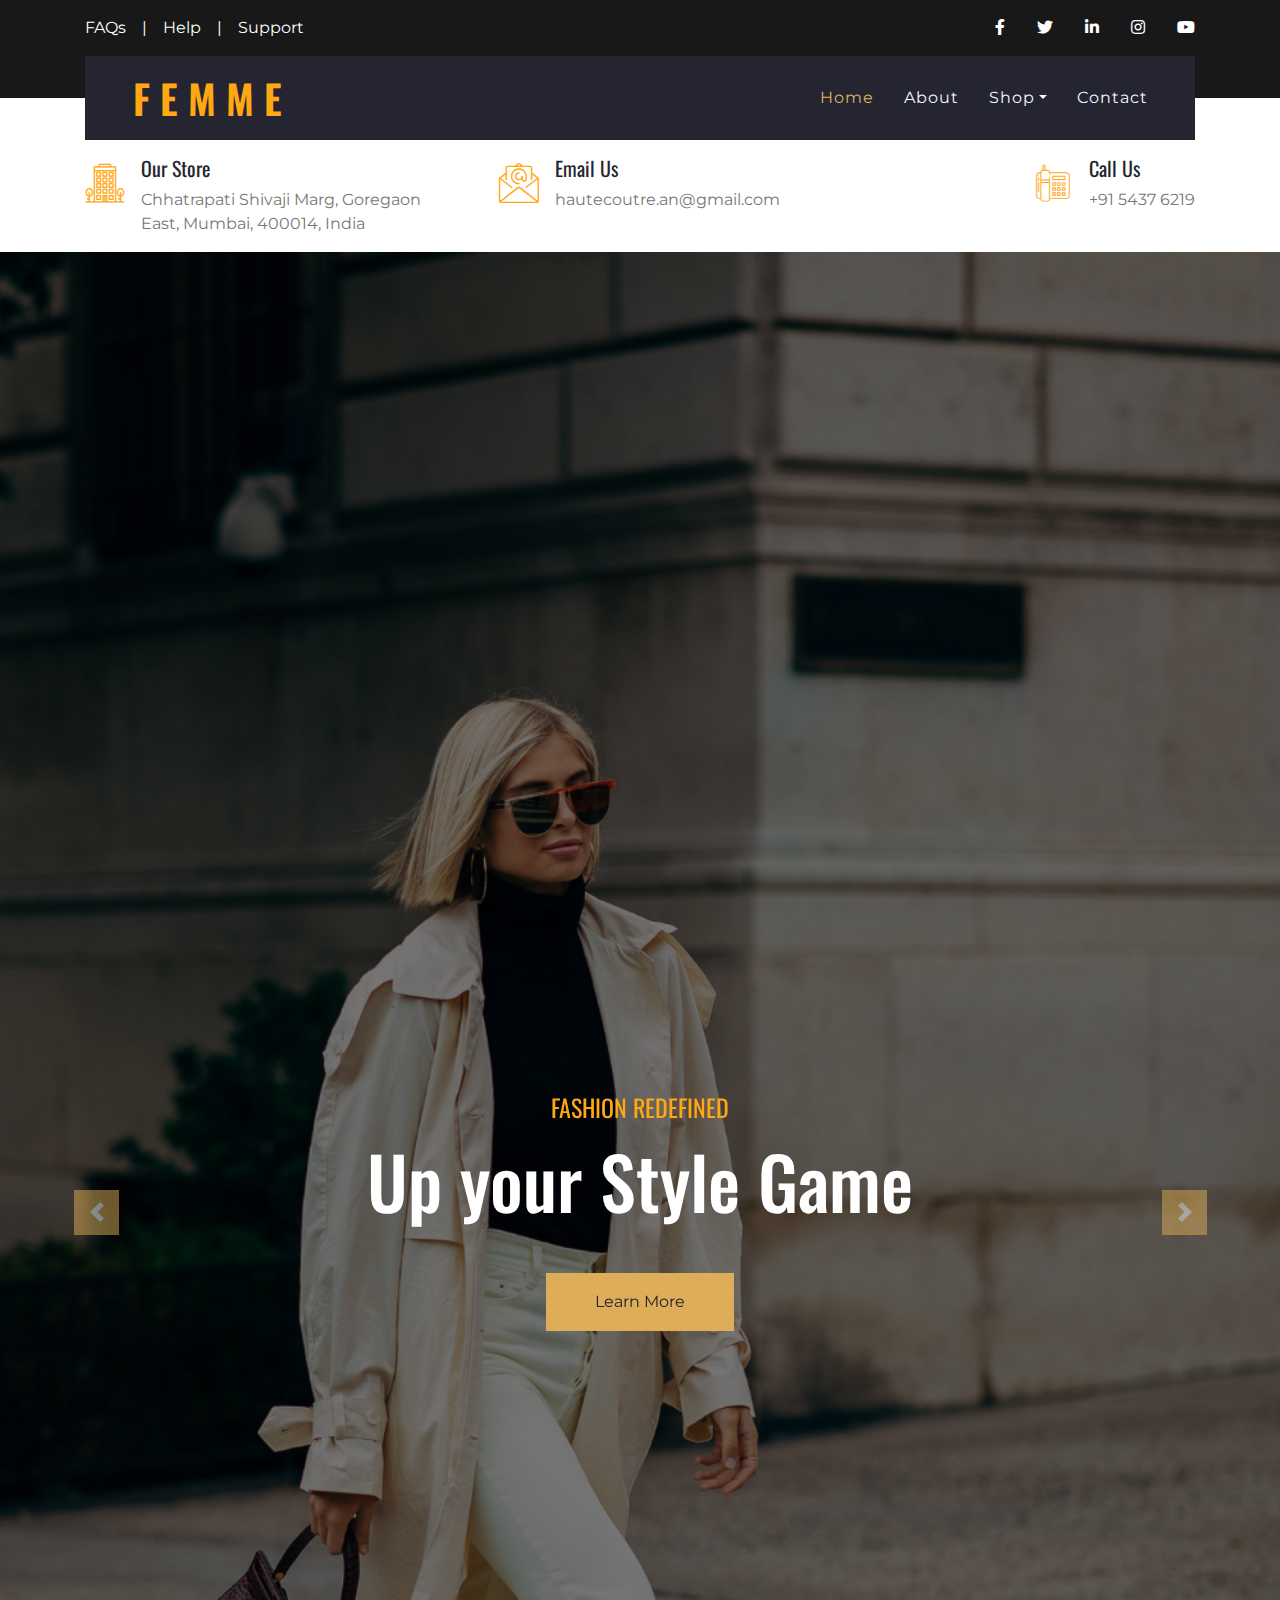
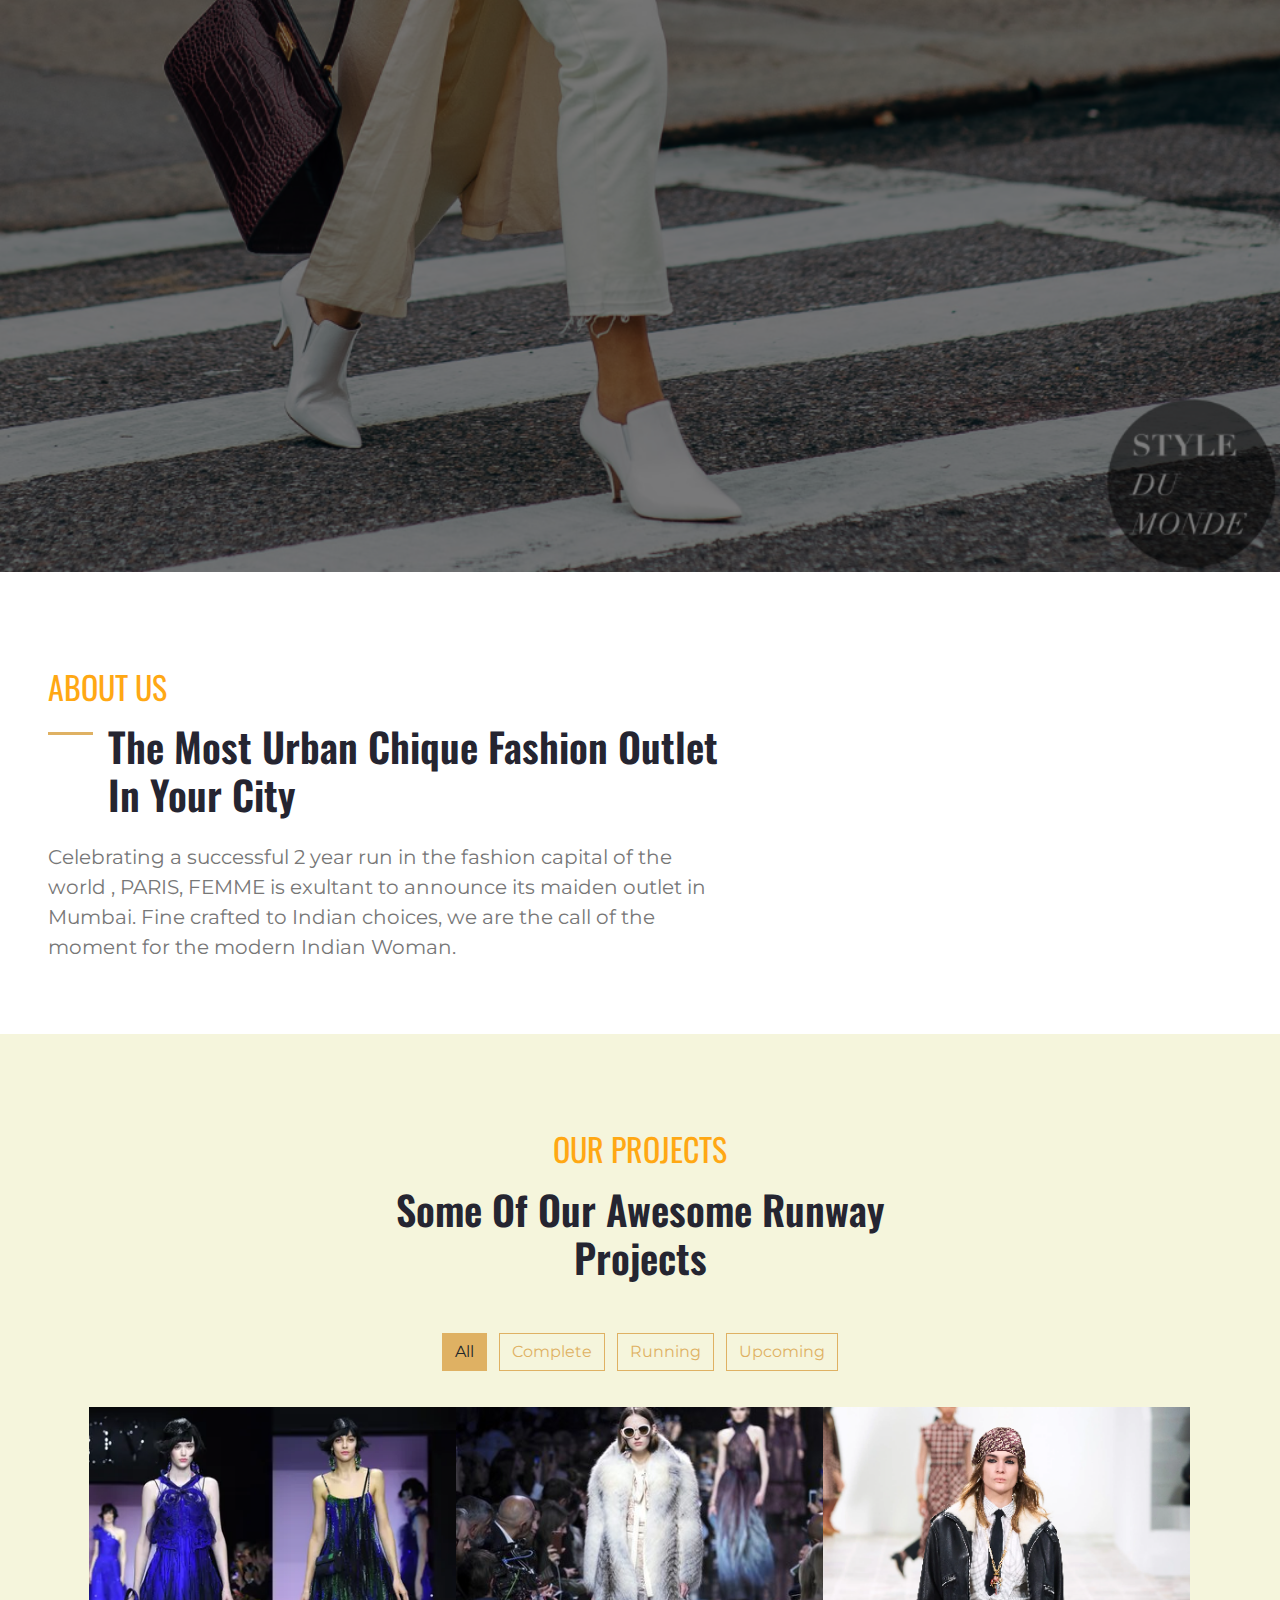
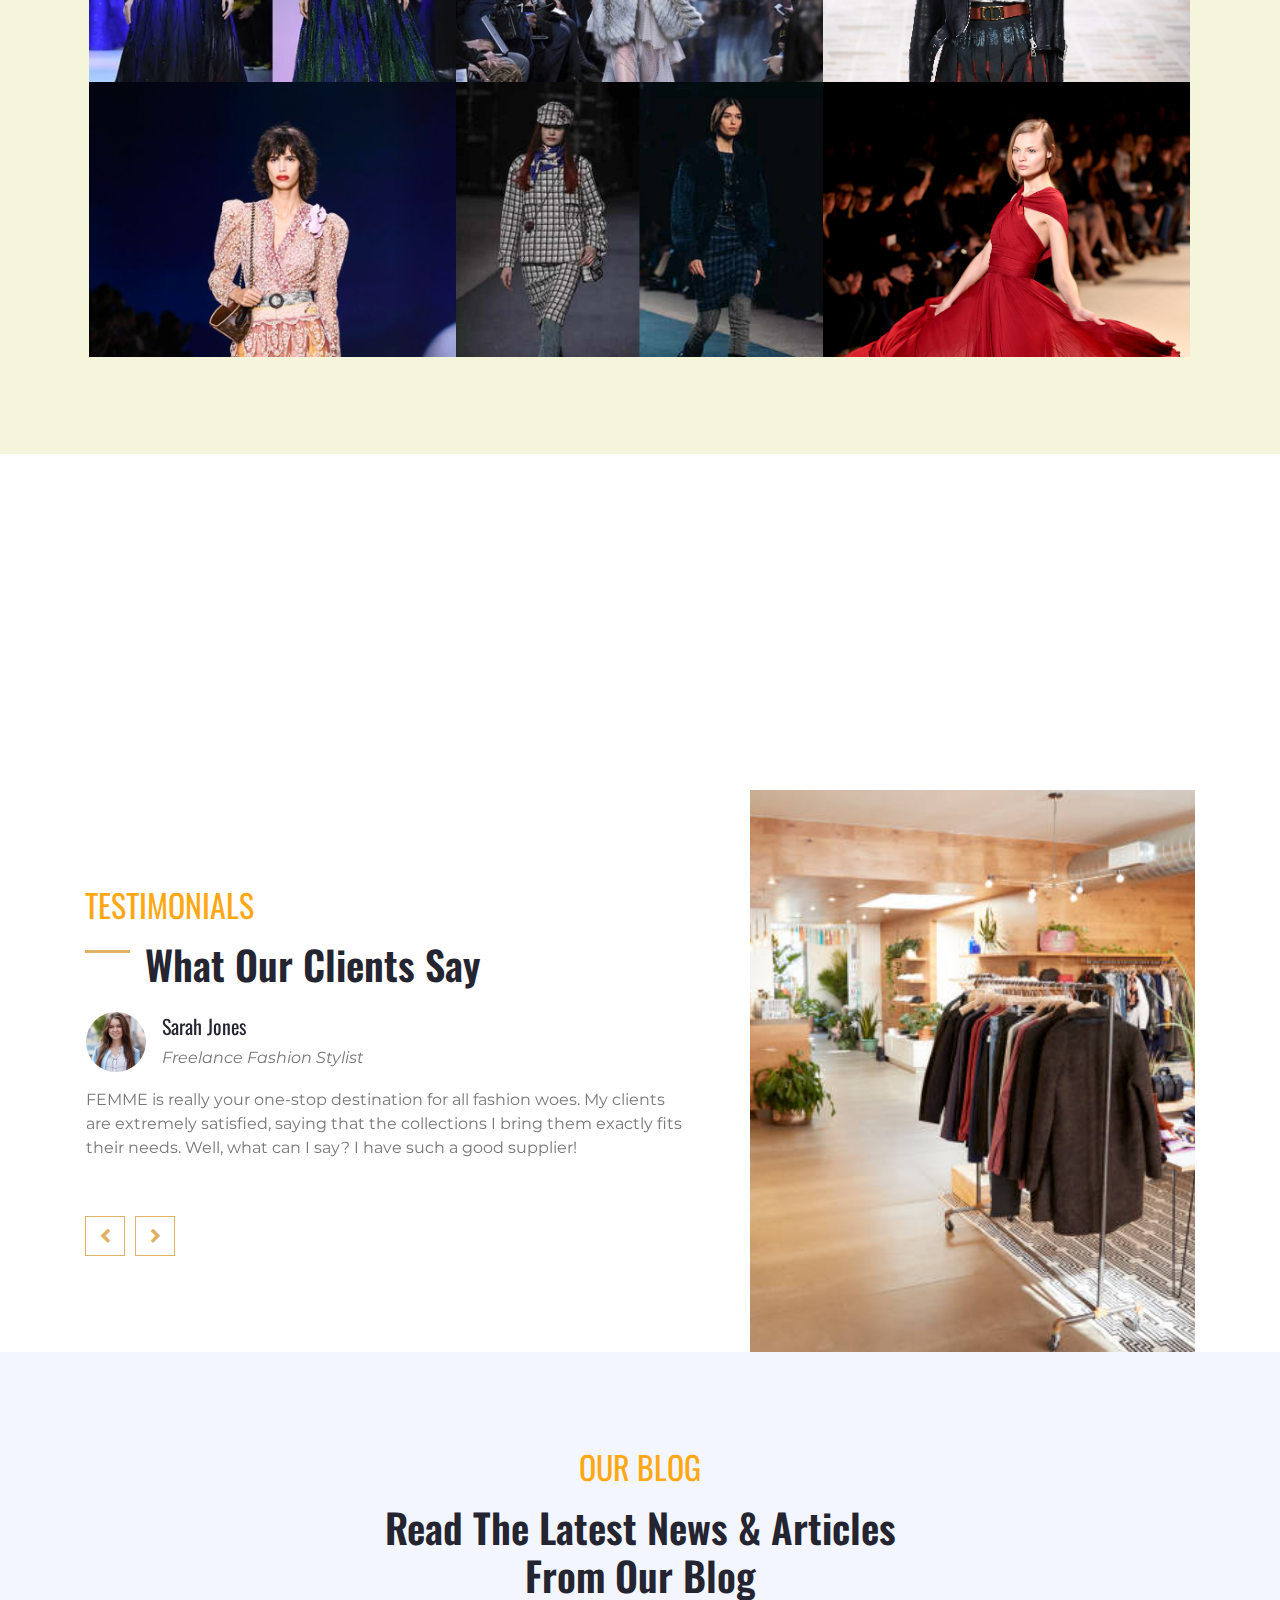
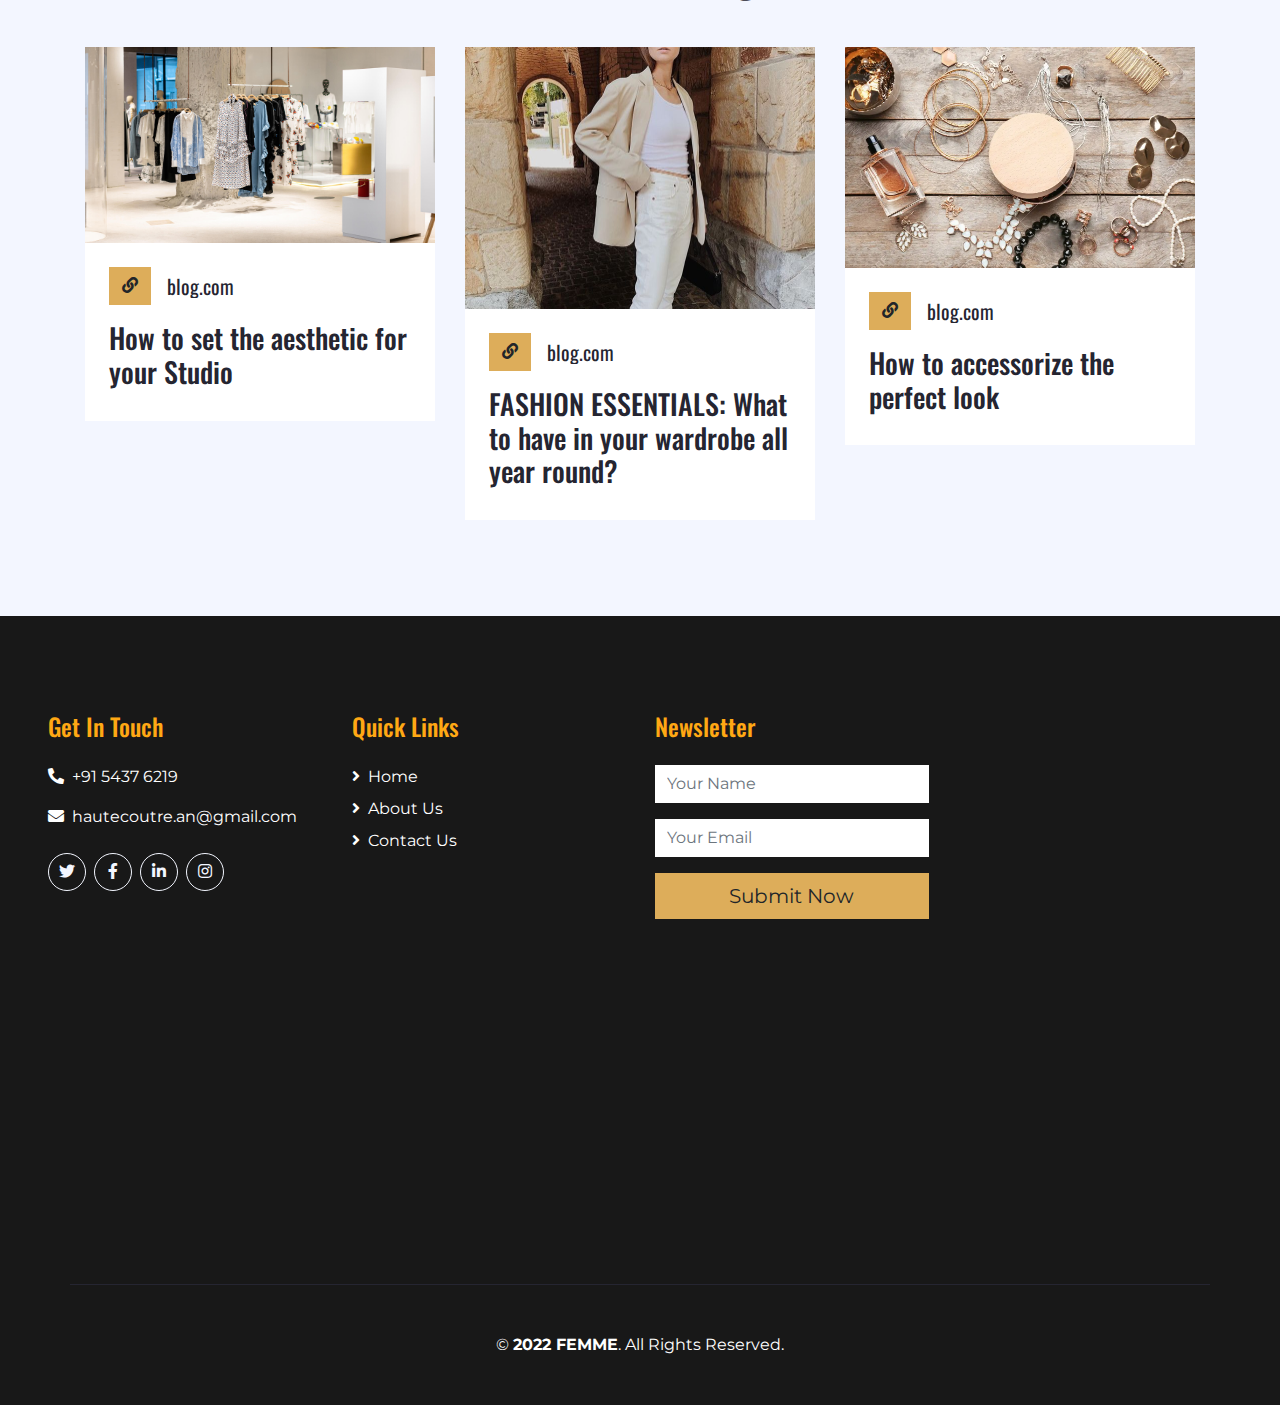
<file: FEMME Website/index.html>
<!DOCTYPE html>
<html lang="en">

<head>
    <meta charset="utf-8">
    <title>HAUTE COUTRE</title>
    <meta content="width=device-width, initial-scale=1.0" name="viewport">
    <meta content="Free HTML Templates" name="keywords">
    <meta content="Free HTML Templates" name="description">

    <!-- Favicon -->
    <link href="img/White and Black Minimalist Initial Typography Logo.png" rel="icon">

    <!-- Google Web Fonts -->
    <link href="https://fonts.googleapis.com/css2?family=Montserrat&family=Oswald:wght@400;500;600&display=swap"
        rel="stylesheet">

    <!-- Font Awesome -->
    <link href="https://cdnjs.cloudflare.com/ajax/libs/font-awesome/5.10.0/css/all.min.css" rel="stylesheet">

    <!-- Flaticon Font -->
    <link href="lib/flaticon/font/flaticon.css" rel="stylesheet">

    <!-- Libraries Stylesheet -->
    <link href="lib/owlcarousel/assets/owl.carousel.min.css" rel="stylesheet">
    <link href="lib/lightbox/css/lightbox.min.css" rel="stylesheet">

    <!-- Customized Bootstrap Stylesheet -->
    <link href="css/style.css" rel="stylesheet">
</head>

<body>
    <!-- Topbar Start -->
    <div class="container-fluid bg-dark py-3">
        <div class="container">
            <div class="row">
                <div class="col-md-6 text-center text-lg-left mb-2 mb-lg-0">
                    <div class="d-inline-flex align-items-center">
                        <a class="text-white pr-3" href="">FAQs</a>
                        <span class="text-white">|</span>
                        <a class="text-white px-3" href="">Help</a>
                        <span class="text-white">|</span>
                        <a class="text-white pl-3" href="">Support</a>
                    </div>
                </div>
                <div class="col-md-6 text-center text-lg-right">
                    <div class="d-inline-flex align-items-center">
                        <a class="text-white px-3" href="">
                            <i class="fab fa-facebook-f"></i>
                        </a>
                        <a class="text-white px-3" href="">
                            <i class="fab fa-twitter"></i>
                        </a>
                        <a class="text-white px-3" href="">
                            <i class="fab fa-linkedin-in"></i>
                        </a>
                        <a class="text-white px-3" href="">
                            <i class="fab fa-instagram"></i>
                        </a>
                        <a class="text-white pl-3" href="">
                            <i class="fab fa-youtube"></i>
                        </a>
                    </div>
                </div>
            </div>
        </div>
    </div>
    <!-- Topbar End -->


    <!-- Navbar Start -->
    <div class="container-fluid position-relative nav-bar p-0">
        <div class="container position-relative" style="z-index: 9;">
            <nav class="navbar navbar-expand-lg bg-secondary navbar-dark py-3 py-lg-0 pl-3 pl-lg-5">
                <a href="" class="navbar-brand">
                    <h1 class="m-0 display-5 text-white"><span class="text-primary">F E M M E</span></h1>
                </a>
                <button type="button" class="navbar-toggler" data-toggle="collapse" data-target="#navbarCollapse">
                    <span class="navbar-toggler-icon"></span>
                </button>
                <div class="collapse navbar-collapse justify-content-between px-3" id="navbarCollapse">
                    <div class="navbar-nav ml-auto py-0">
                        <a href="index.html" class="nav-item nav-link active">Home</a>
                        <a href="about.html" class="nav-item nav-link">About</a>

                        <div class="nav-item dropdown">
                            <a href="#" class="nav-link dropdown-toggle" data-toggle="dropdown">Shop</a>
                            <div class="dropdown-menu rounded-0 m-0">
                                <a href="blog.html" class="dropdown-item">Winter Wear</a>
                                <a href="blog2.html" class="dropdown-item">Summer Wear</a>
                            </div>
                        </div>
                        <a href="contact.html" class="nav-item nav-link">Contact</a>
                    </div>
                </div>
            </nav>
        </div>
    </div>
    <!-- Navbar End -->


    <!-- Under Nav Start -->
    <div class="container-fluid bg-white py-3">
        <div class="container">
            <div class="row">
                <div class="col-lg-4 text-left mb-3 mb-lg-0">
                    <div class="d-inline-flex text-left">
                        <h1 class="flaticon-office font-weight-normal text-primary m-0 mr-3"></h1>
                        <div class="d-flex flex-column">
                            <h5>Our Store</h5>
                            <p class="m-0"> Chhatrapati Shivaji Marg, Goregaon East, Mumbai, 400014, India </p>
                        </div>
                    </div>
                </div>
                <div class="col-lg-4 text-left text-lg-center mb-3 mb-lg-0">
                    <div class="d-inline-flex text-left">
                        <h1 class="flaticon-email font-weight-normal text-primary m-0 mr-3"></h1>
                        <div class="d-flex flex-column">
                            <h5>Email Us</h5>
                            <p class="m-0">hautecoutre.an@gmail.com</p>
                        </div>
                    </div>
                </div>
                <div class="col-lg-4 text-left text-lg-right mb-3 mb-lg-0">
                    <div class="d-inline-flex text-left">
                        <h1 class="flaticon-telephone font-weight-normal text-primary m-0 mr-3"></h1>
                        <div class="d-flex flex-column">
                            <h5>Call Us</h5>
                            <p class="m-0">+91 5437 6219</p>
                        </div>
                    </div>
                </div>
            </div>
        </div>
    </div>
    <!-- Under Nav End -->


    <!-- Carousel Start -->
    <div class="container-fluid p-0">
        <div id="header-carousel" class="carousel slide" data-ride="carousel">
            <div class="carousel-inner">
                <div class="carousel-item active">
                    <img class="w-100" src="img/carousel-1.jpg" alt="Image">
                    <div class="carousel-caption d-flex flex-column align-items-center justify-content-center">
                        <div class="p-3" style="max-width: 800px;">
                            <h4 class="text-primary text-uppercase font-weight-normal mb-md-3">Fashion Redefined</h4>
                            <h3 class="display-3 text-white mb-md-4">Up your Style Game</h3>
                            <a href="" class="btn btn-primary py-md-3 px-md-5 mt-2 mt-md-4">Learn More</a>
                        </div>
                    </div>
                </div>
                <div class="carousel-item">
                    <img class="w-100" src="img/carousel-2.jpg" alt="Image">
                    <div class="carousel-caption d-flex flex-column align-items-center justify-content-center">
                        <div class="p-3" style="max-width: 800px;">
                            <h4 class="text-primary text-uppercase font-weight-normal mb-md-3">Fashion Redefined</h4>
                            <h3 class="display-3 text-white mb-md-4">Shop At Home In Peace</h3>
                            <a href="" class="btn btn-primary py-md-3 px-md-5 mt-2 mt-md-4">Learn More</a>
                        </div>
                    </div>
                </div>
            </div>
            <a class="carousel-control-prev" href="#header-carousel" data-slide="prev">
                <div class="btn btn-primary" style="width: 45px; height: 45px;">
                    <span class="carousel-control-prev-icon mb-n2"></span>
                </div>
            </a>
            <a class="carousel-control-next" href="#header-carousel" data-slide="next">
                <div class="btn btn-primary" style="width: 45px; height: 45px;">
                    <span class="carousel-control-next-icon mb-n2"></span>
                </div>
            </a>
        </div>
    </div>
    <!-- Carousel End -->


    <!-- About Start -->
    <!-- <div class="container-fluid bg-light">
        <div class="container">
            <div class="row">
                <div class="col-lg-5">
                    <div class="d-flex flex-column align-items-center justify-content-center bg-primary h-100 py-5 px-3">
                        <i class="flaticon-brickwall display-1 font-weight-normal text-secondary mb-3"></i>
                        <h4 class="display-3 mb-3">25+</h4>
                        <h1 class="m-0">Years Experience</h1>
                    </div> -->
    </div>
    <div class="col-lg-7 m-0 my-lg-5 pt-5 pb-5 pb-lg-2 pl-lg-5">
        <h2 class="text-primary font-weight-normal text-uppercase mb-3">About Us</h2>
        <h1 class="mb-4 section-title">The Most Urban Chique Fashion Outlet In Your City</h1>
        <p style="font-size: 20px;">Celebrating a successful 2 year run in the fashion capital of the world , PARIS, FEMME is exultant to
            announce its maiden outlet in Mumbai. Fine crafted to Indian choices, we are the call of the moment for the
            modern Indian
            Woman.</p>
    </div>
    </div>
    </div>
    </div>
    <!-- About End -->


    <!-- Projects Start -->
    <div class="container-fluid py-5" id="py-5">
        <div class="container py-5">
            <div class="row justify-content-center">
                <div class="col-lg-6 col-md-8 col text-center mb-4">
                    <h2 class="text-primary font-weight-normal text-uppercase mb-3">Our Projects</h2>
                    <h1 class="mb-4">Some Of Our Awesome Runway Projects</h1>
                </div>
            </div>
            <div class="row">
                <div class="col-12 text-center mb-2">
                    <ul class="list-inline mb-4" id="portfolio-flters">
                        <li class="btn btn-outline-primary m-1 active" data-filter="*">All</li>
                        <li class="btn btn-outline-primary m-1" data-filter=".first">Complete</li>
                        <li class="btn btn-outline-primary m-1" data-filter=".second">Running</li>
                        <li class="btn btn-outline-primary m-1" data-filter=".third">Upcoming</li>
                    </ul>
                </div>
            </div>
            <div class="row mx-1 portfolio-container">
                <div class="col-lg-4 col-md-6 col-sm-12 p-0 portfolio-item first">
                    <div class="position-relative overflow-hidden">
                        <div class="portfolio-img d-flex align-items-center justify-content-center">
                            <img class="img-fluid" src="img/portfolio-1.jpg" alt="">
                        </div>
                        <div
                            class="portfolio-text bg-secondary d-flex flex-column align-items-center justify-content-center">
                            <h4 class="text-white mb-4">Lakme Fashion Week, Paris</h4>
                            <div class="d-flex align-items-center justify-content-center">
                                <a class="btn btn-outline-primary m-1" href="">
                                    <i class="fa fa-link"></i>
                                </a>
                                <a class="btn btn-outline-primary m-1" href="img/portfolio-1.jpg"
                                    data-lightbox="portfolio">
                                    <i class="fa fa-eye"></i>
                                </a>
                            </div>
                        </div>
                    </div>
                </div>
                <div class="col-lg-4 col-md-6 col-sm-12 p-0 portfolio-item second">
                    <div class="position-relative overflow-hidden">
                        <div class="portfolio-img d-flex align-items-center justify-content-center">
                            <img class="img-fluid" src="img/portfolio-2.jpg" alt="">
                        </div>
                        <div
                            class="portfolio-text bg-secondary d-flex flex-column align-items-center justify-content-center">
                            <h4 class="text-white mb-4">Paris Fashion Week</h4>
                            <div class="d-flex align-items-center justify-content-center">
                                <a class="btn btn-outline-primary m-1" href="">
                                    <i class="fa fa-link"></i>
                                </a>
                                <a class="btn btn-outline-primary m-1" href="img/portfolio-2.jpg"
                                    data-lightbox="portfolio">
                                    <i class="fa fa-eye"></i>
                                </a>
                            </div>
                        </div>
                    </div>
                </div>
                <div class="col-lg-4 col-md-6 col-sm-12 p-0 portfolio-item third">
                    <div class="position-relative overflow-hidden">
                        <div class="portfolio-img d-flex align-items-center justify-content-center">
                            <img class="img-fluid" src="img/p3.jpg" alt="">
                        </div>
                        <div
                            class="portfolio-text bg-secondary d-flex flex-column align-items-center justify-content-center">
                            <h4 class="text-white mb-4">Lakme Fashion Week, Mumbai</h4>
                            <div class="d-flex align-items-center justify-content-center">
                                <a class="btn btn-outline-primary m-1" href="">
                                    <i class="fa fa-link"></i>
                                </a>
                                <a class="btn btn-outline-primary m-1" href="img/portfolio-3.jpg"
                                    data-lightbox="portfolio">
                                    <i class="fa fa-eye"></i>
                                </a>
                            </div>
                        </div>
                    </div>
                </div>
                <div class="col-lg-4 col-md-6 col-sm-12 p-0 portfolio-item first">
                    <div class="position-relative overflow-hidden">
                        <div class="portfolio-img d-flex align-items-center justify-content-center">
                            <img class="img-fluid" src="img/p4.jpg" alt="">
                        </div>
                        <div
                            class="portfolio-text bg-secondary d-flex flex-column align-items-center justify-content-center">
                            <h4 class="text-white mb-4">Loreal Paris Fashion Week</h4>
                            <div class="d-flex align-items-center justify-content-center">
                                <a class="btn btn-outline-primary m-1" href="">
                                    <i class="fa fa-link"></i>
                                </a>
                                <a class="btn btn-outline-primary m-1" href="img/portfolio-4.jpg"
                                    data-lightbox="portfolio">
                                    <i class="fa fa-eye"></i>
                                </a>
                            </div>
                        </div>
                    </div>
                </div>
                <div class="col-lg-4 col-md-6 col-sm-12 p-0 portfolio-item second">
                    <div class="position-relative overflow-hidden">
                        <div class="portfolio-img d-flex align-items-center justify-content-center">
                            <img class="img-fluid" src="img/portfolio-5.jpg" alt="">
                        </div>
                        <div
                            class="portfolio-text bg-secondary d-flex flex-column align-items-center justify-content-center">
                            <h4 class="text-white mb-4">Paris Fashion Week</h4>
                            <div class="d-flex align-items-center justify-content-center">
                                <a class="btn btn-outline-primary m-1" href="">
                                    <i class="fa fa-link"></i>
                                </a>
                                <a class="btn btn-outline-primary m-1" href="img/portfolio-5.jpg"
                                    data-lightbox="portfolio">
                                    <i class="fa fa-eye"></i>
                                </a>
                            </div>
                        </div>
                    </div>
                </div>
                <div class="col-lg-4 col-md-6 col-sm-12 p-0 portfolio-item third">
                    <div class="position-relative overflow-hidden">
                        <div class="portfolio-img d-flex align-items-center justify-content-center">
                            <img class="img-fluid" src="img/p6.jpg" alt="">
                        </div>
                        <div
                            class="portfolio-text bg-secondary d-flex flex-column align-items-center justify-content-center">
                            <h4 class="text-white mb-4">Loreal Paris Fashion Week</h4>
                            <div class="d-flex align-items-center justify-content-center">
                                <a class="btn btn-outline-primary m-1" href="">
                                    <i class="fa fa-link"></i>
                                </a>
                                <a class="btn btn-outline-primary m-1" href="img/portfolio-6.jpg"
                                    data-lightbox="portfolio">
                                    <i class="fa fa-eye"></i>
                                </a>
                            </div>
                        </div>
                    </div>
                </div>
            </div>
        </div>
    </div>
    <!-- Projects End -->

    <br><br><br><br><br><br><br><br><br><br><br><br><br><br>

    <!-- Testimonial Start -->
    <div class="container-fluid">
        <div class="container">
            <div class="row">
                <div class="col-md-7 py-5 pr-md-5">
                    <h2 class="text-primary font-weight-normal text-uppercase mb-3 pt-5">Testimonials</h2>
                    <h1 class="mb-4 section-title">What Our Clients Say</h1>
                    <div class="owl-carousel testimonial-carousel position-relative pb-5 mb-md-5">
                        <div class="d-flex flex-column">
                            <div class="d-flex align-items-center mb-3">
                                <img class="img-fluid rounded-circle" src="img/team-2.jpg"
                                    style="width: 60px; height: 60px;" alt="">
                                <div class="ml-3">
                                    <h5>Sarah Jones</h5>
                                    <i>Freelance Fashion Stylist</i>
                                </div>
                            </div>
                            <p>FEMME is really your one-stop destination for all fashion woes. My clients are
                                extremely satisfied, saying that the collections I bring them exactly fits their needs.
                                Well, what can I say? I have such a good supplier!
                            </p>
                        </div>
                        <div class="d-flex flex-column">
                            <div class="d-flex align-items-center mb-3">
                                <img class="img-fluid rounded-circle" src="img/team-4.jpg"
                                    style="width: 60px; height: 60px;" alt="">
                                <div class="ml-3">
                                    <h5>Lily Matthew</h5>
                                    <i>Home Maker</i>
                                </div>
                            </div>
                            <p class="m-0">It was tough for me to find my style after having a baby, as there aren't
                                much choices for mothers. FEMME helped me feel confident once again through their
                                maternity fashion collection. I was surprised to find such a wide range of choices to
                                choose from. I highly recommend them for all the stylish mothers out there.</p>
                        </div>
                    </div>
                </div>
                <div class="col-md-5">
                    <div class="d-flex flex-column align-items-center justify-content-center h-100 overflow-hidden">
                        <img class="h-100" src="img/testimonial.jpg" alt="">
                    </div>
                </div>
            </div>
        </div>
    </div>
    <!-- Testimonial End -->


    <!-- Blog Start -->
    <div class="container-fluid bg-light pt-5">
        <div class="container py-5">
            <div class="row justify-content-center">
                <div class="col-lg-6 col-md-8 col text-center mb-4">
                    <h2 class="text-primary font-weight-normal text-uppercase mb-3">Our Blog</h2>
                    <h1 class="mb-4">Read The Latest News & Articles From Our Blog</h1>
                </div>
            </div>
            <div class="row pb-3">
                <div class="col-md-4 mb-4">
                    <div class="card border-0 mb-2">
                        <img class="card-img-top" src="img/blog-1.jpg" alt="">
                        <div class="card-body bg-white p-4">
                            <div class="d-flex align-items-center mb-3">
                                <a class="btn btn-primary" href=""><i class="fa fa-link"></i></a>
                                <h5 class="m-0 ml-3 text-truncate">blog.com</h5>
                            </div>
                            <h3>How to set the aesthetic for your Studio</h3>
                        </div>
                    </div>
                </div>
                <div class="col-md-4 mb-4">
                    <div class="card border-0 mb-2">
                        <img class="card-img-top" src="img/blog-2.jpg" alt="">
                        <div class="card-body bg-white p-4">
                            <div class="d-flex align-items-center mb-3">
                                <a class="btn btn-primary" href=""><i class="fa fa-link"></i></a>
                                <h5 class="m-0 ml-3 text-truncate">blog.com</h5>
                            </div>
                            <h3>FASHION ESSENTIALS: What to have in your wardrobe all year round?</h3>
                        </div>
                    </div>
                </div>
                <div class="col-md-4 mb-4">
                    <div class="card border-0 mb-2">
                        <img class="card-img-top" src="img/blog-3.jpg" alt="">
                        <div class="card-body bg-white p-4">
                            <div class="d-flex align-items-center mb-3">
                                <a class="btn btn-primary" href=""><i class="fa fa-link"></i></a>
                                <h5 class="m-0 ml-3 text-truncate">blog.com</h5>
                            </div>
                            <h3>How to accessorize the perfect look</h3>
                        </div>
                    </div>
                </div>
            </div>
        </div>
    </div>
    <!-- Blog End -->


    <!-- Footer Start -->
    <div class="container-fluid bg-dark text-white py-5 px-sm-3 px-md-5">
        <div class="row pt-5">
            <div class="col-lg-3 col-md-6 mb-5">
                <h4 class="text-primary mb-4">Get In Touch</h4>
                <p><i class="fa fa-phone-alt mr-2"></i>+91 5437 6219</p>
                <p><i class="fa fa-envelope mr-2"></i>hautecoutre.an@gmail.com</p>
                <div class="d-flex justify-content-start mt-4">
                    <a class="btn btn-outline-light rounded-circle text-center mr-2 px-0"
                        style="width: 38px; height: 38px;" href="#"><i class="fab fa-twitter"></i></a>
                    <a class="btn btn-outline-light rounded-circle text-center mr-2 px-0"
                        style="width: 38px; height: 38px;" href="#"><i class="fab fa-facebook-f"></i></a>
                    <a class="btn btn-outline-light rounded-circle text-center mr-2 px-0"
                        style="width: 38px; height: 38px;" href="#"><i class="fab fa-linkedin-in"></i></a>
                    <a class="btn btn-outline-light rounded-circle text-center mr-2 px-0"
                        style="width: 38px; height: 38px;" href="#"><i class="fab fa-instagram"></i></a>
                </div>
            </div>
            <div class="col-lg-3 col-md-6 mb-5">
                <h4 class="text-primary mb-4">Quick Links</h4>
                <div class="d-flex flex-column justify-content-start">
                    <a class="text-white mb-2" href="#"><i class="fa fa-angle-right mr-2"></i>Home</a>
                    <a class="text-white mb-2" href="about.html"><i class="fa fa-angle-right mr-2"></i>About Us</a>
                    <a class="text-white" href="contact.html"><i class="fa fa-angle-right mr-2"></i>Contact Us</a>
                </div>
            </div>
            
            <div class="col-lg-3 col-md-6 mb-5">
                <h4 class="text-primary mb-4">Newsletter</h4>
                <form action="">
                    <div class="form-group">
                        <input type="text" class="form-control border-0" placeholder="Your Name" required="required" />
                    </div>
                    <div class="form-group">
                        <input type="email" class="form-control border-0" placeholder="Your Email"
                            required="required" />
                    </div>
                    <div>
                        <button class="btn btn-lg btn-primary btn-block border-0" type="submit">Submit Now</button>
                    </div>
                </form>
            </div>
            <div>
                <iframe src="https://www.google.com/maps/embed?pb=!1m18!1m12!1m3!1d60303.52081294661!2d72.84367825082143!3d19.152788214720108!2m3!1f0!2f0!3f0!3m2!1i1024!2i768!4f13.1!3m3!1m2!1s0x3be7b65a7edbbdb9%3A0xf447c38599143078!2sGoregaon%2C%20Mumbai%2C%20Maharashtra!5e0!3m2!1sen!2sin!4v1653404797524!5m2!1sen!2sin" width="310" height="310" style="border:0;" allowfullscreen="" loading="lazy" referrerpolicy="no-referrer-when-downgrade"></iframe>
            </div>
        </div>
        <div class="container border-top border-secondary pt-5">
            <p class="m-0 text-center text-white">
                &copy; <a class="text-white font-weight-bold" href="#">2022 FEMME</a>. All Rights Reserved.
            </p>
        </div>
    </div>
    <!-- Footer End -->


    <!-- Back to Top -->
    <a href="#" class="btn btn-lg btn-primary back-to-top"><i class="fa fa-angle-double-up"></i></a>


    <!-- JavaScript Libraries -->
    <script src="https://code.jquery.com/jquery-3.4.1.min.js"></script>
    <script src="https://stackpath.bootstrapcdn.com/bootstrap/4.4.1/js/bootstrap.bundle.min.js"></script>
    <script src="lib/easing/easing.min.js"></script>
    <script src="lib/owlcarousel/owl.carousel.min.js"></script>
    <script src="lib/isotope/isotope.pkgd.min.js"></script>
    <script src="lib/lightbox/js/lightbox.min.js"></script>

    <!-- Contact Javascript File -->
    <script src="mail/jqBootstrapValidation.min.js"></script>
    <script src="mail/contact.js"></script>

    <!-- Template Javascript -->
    <script src="js/main.js"></script>
</body>

</html>
</file>
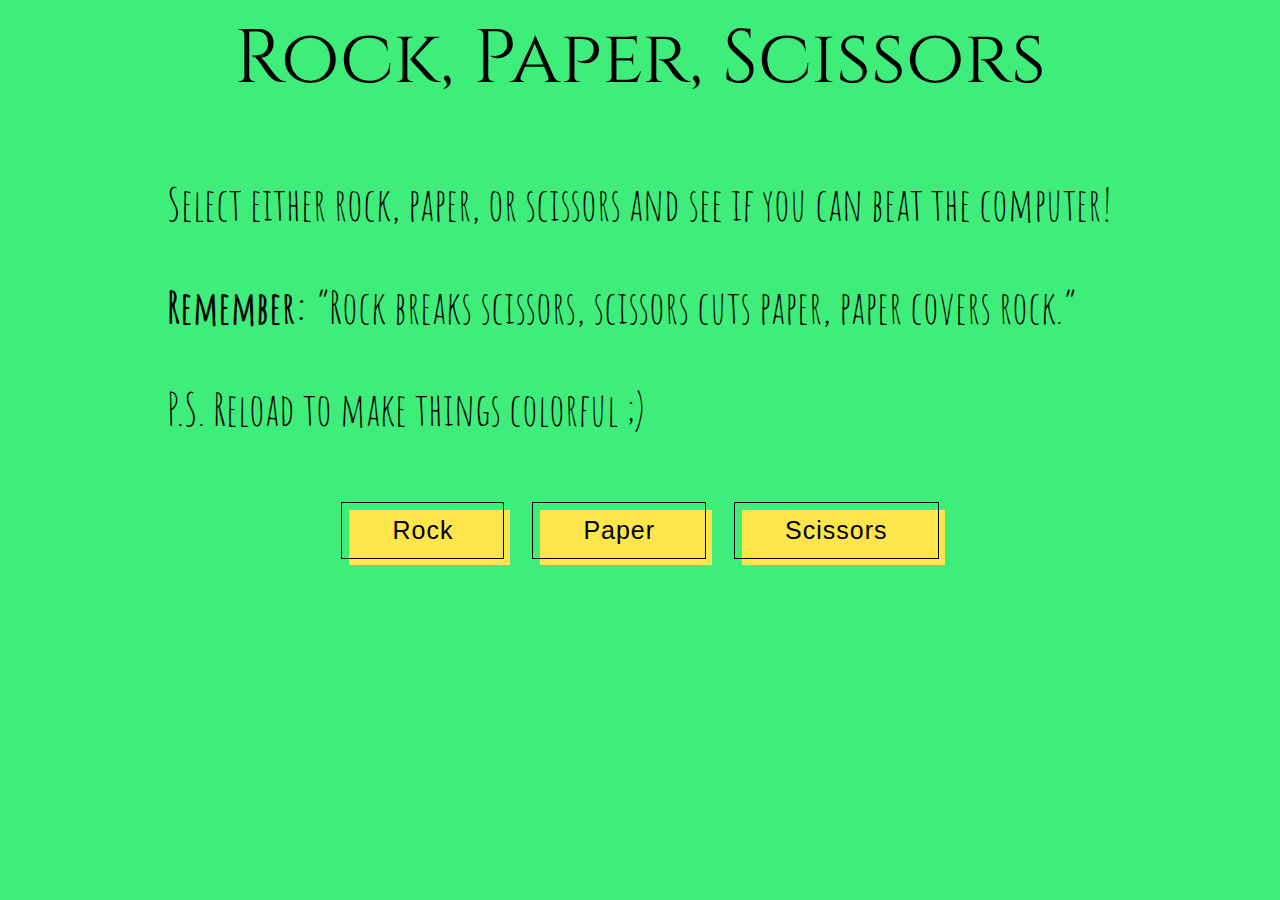
<file: JS_Project-1/index.html>
<!DOCTYPE html>
<html lang='en'>

<head>
    <meta charset='UTF-8'>
    <meta name='viewport' content='width=device-width, initial-scale=1.0'>
    <link rel="preconnect" href="https://fonts.googleapis.com">
    <link rel="preconnect" href="https://fonts.gstatic.com" crossorigin>
    <link href="https://fonts.googleapis.com/css2?family=Cinzel:wght@600&display=swap" rel="stylesheet">
    <!-- CSS only -->
    <link href="https://cdn.jsdelivr.net/npm/bootstrap@5.2.0/dist/css/bootstrap.min.css" rel="stylesheet"
        integrity="sha384-gH2yIJqKdNHPEq0n4Mqa/HGKIhSkIHeL5AyhkYV8i59U5AR6csBvApHHNl/vI1Bx" crossorigin="anonymous">
    <!-- JavaScript Bundle with Popper -->
    <script src="https://cdn.jsdelivr.net/npm/bootstrap@5.2.0/dist/js/bootstrap.bundle.min.js"
        integrity="sha384-A3rJD856KowSb7dwlZdYEkO39Gagi7vIsF0jrRAoQmDKKtQBHUuLZ9AsSv4jD4Xa"
        crossorigin="anonymous"></script>

        <link rel="icon" type="image/x-icon" href="logo.jpg">

    <title>Rock Paper Scissors</title>
    <style>
        body {
            display: flex;
            flex-direction: column;
            justify-content: center;
            align-items: center;
            align-content: center;
            background-color: aqua;
        }

        #hd1 {
            font-display: none;
            font-family: 'Cinzel', serif;
            font-size: 2cm;
        }

        #intro {
            margin: 20px;
            font-family: 'Amatic SC', cursive;
            font-size: 1.2cm;
        }



        /* CSS */
        .button-52 {
            font-size: 25px;
            font-weight: 200;
            letter-spacing: 1px;
            padding: 13px 20px 13px;
            outline: 0;
            border: 1px solid black;
            cursor: pointer;
            position: relative;
            background-color: rgba(0, 0, 0, 0);
            user-select: none;
            -webkit-user-select: none;
            touch-action: manipulation;
        }

        .button-52:after {
            content: "";
            background-color: #ffe54c;
            width: 100%;
            z-index: -1;
            position: absolute;
            height: 100%;
            top: 7px;
            left: 7px;
            transition: 0.2s;
        }

        .button-52:hover:after {
            top: 0px;
            left: 0px;
        }

        @media (min-width: 768px) {
            .button-52 {
                padding: 13px 50px 13px;
            }
        }

        .score {
            margin: 20px;
        }

        .score,
        .message {
            font-family: 'Amatic SC', cursive;
            font-size: 1cm;
            margin: 15px;
        }
    </style>
    <link href="https://fonts.googleapis.com/css?family=Amatic+SC" rel="stylesheet" type="text/css">
</head>

<body>

    <div>
        <!-- Heading -->
        <nav class="navbar bg-light">
            <div class="container-fluid">
                <span class="navbar-brand mb-0 h1" id="hd1">Rock, Paper, Scissors</span>
            </div>
        </nav>
    </div>
    <div id="intro">
        <p>Select either rock, paper, or scissors and see if you can beat the computer!</p>

        <p><strong>Remember:</strong> “Rock breaks scissors, scissors cuts paper, paper covers rock.” </p>
        <p>P.S. Reload to make things colorful ;)</p>
    </div>

    <div id="btn-grp" class="btn-group">
        <button type='button' class="button-52">Rock</button>&nbsp;&nbsp;&nbsp;&nbsp;&nbsp;&nbsp;
        <button type='button' class="button-52">Paper</button>&nbsp;&nbsp;&nbsp;&nbsp;&nbsp;&nbsp;
        <button type='button' class="button-52">Scissors</button>
    </div>
    <div class='score'>

    </div>
    <div class='message'>

    </div>
    <script>
       
        const message = document.querySelector('.message');
        const score = document.querySelector('.score');
        const buttons = document.querySelectorAll('button');
        const winnerScores = [0, 0];

        //add event listeners to buttons
        for (let i = 0; i < buttons.length; i++) {
            buttons[i].addEventListener('click', playGame);
        }

        function playGame(e) {
            //setup player's selection
            let playerSelection = e.target.innerText;
            //setup a random number to select for computer
            //selects a number between 0 and 1 (1 not-inclusive)
            let computerSelection = Math.random();

            //if computerSelection is less than .34, computer selects Rock
            if (computerSelection < .34) {
                computerSelection = 'Rock';
            } else if (computerSelection <= .67) {
                computerSelection = 'Paper';
            } else {
                computerSelection = 'Scissors';
            }

            //setup a function to compare winners and return result
            let result = checkWinner(playerSelection, computerSelection);

            //output scores to the DOM
            if (result === 'Player') {
                result += ' wins!';
                //update score
                winnerScores[0]++;
            }

            if (result === 'Computer') {
                result += ' wins!';
                winnerScores[1]++;
            }

            if (result === 'Draw') {
                result += '. It\'s a tie!'
            }

            //output score into Score DIV
            score.innerHTML = 'Player: [ ' + winnerScores[0] + ' ] Computer: [ ' + winnerScores[1] + ' ]';

            //output player and computer's selections
            messenger('Player: <strong>' + playerSelection + '</strong> Computer: <strong>' + computerSelection + '</strong><br>' + result);
        }

        function messenger(selectionMessage) {
            message.innerHTML = selectionMessage;
        }

        function checkWinner(player, computer) {
            if (player === computer) {
                return 'Draw';
            }

            if (player === 'Rock') {
                if (computer === 'Paper') {
                    return 'Computer';
                } else {
                    return 'Player';
                }
            }

            if (player === 'Paper') {
                if (computer === 'Scissors') {
                    return 'Computer';
                } else {
                    return 'Player';
                }
            }

            if (player === 'Scissors') {
                if (computer === 'Rock') {
                    return 'Computer';
                } else {
                    return 'Player';
                }
            }
        }

        //Function to select random rgb color value
        function getRandomColor() {
            var red = Math.floor(Math.random() * 256);
            var green = Math.floor(Math.random() * 256);
            var blue = Math.floor(Math.random() * 256);
            var randomColor = 'rgb(' + red + ',' + green + ',' + blue + ')';
            return randomColor;
        }

        //assigns random color value to document background color 
					document.body.style.backgroundColor = getRandomColor ();
    </script>
</body>

</html>
</file>
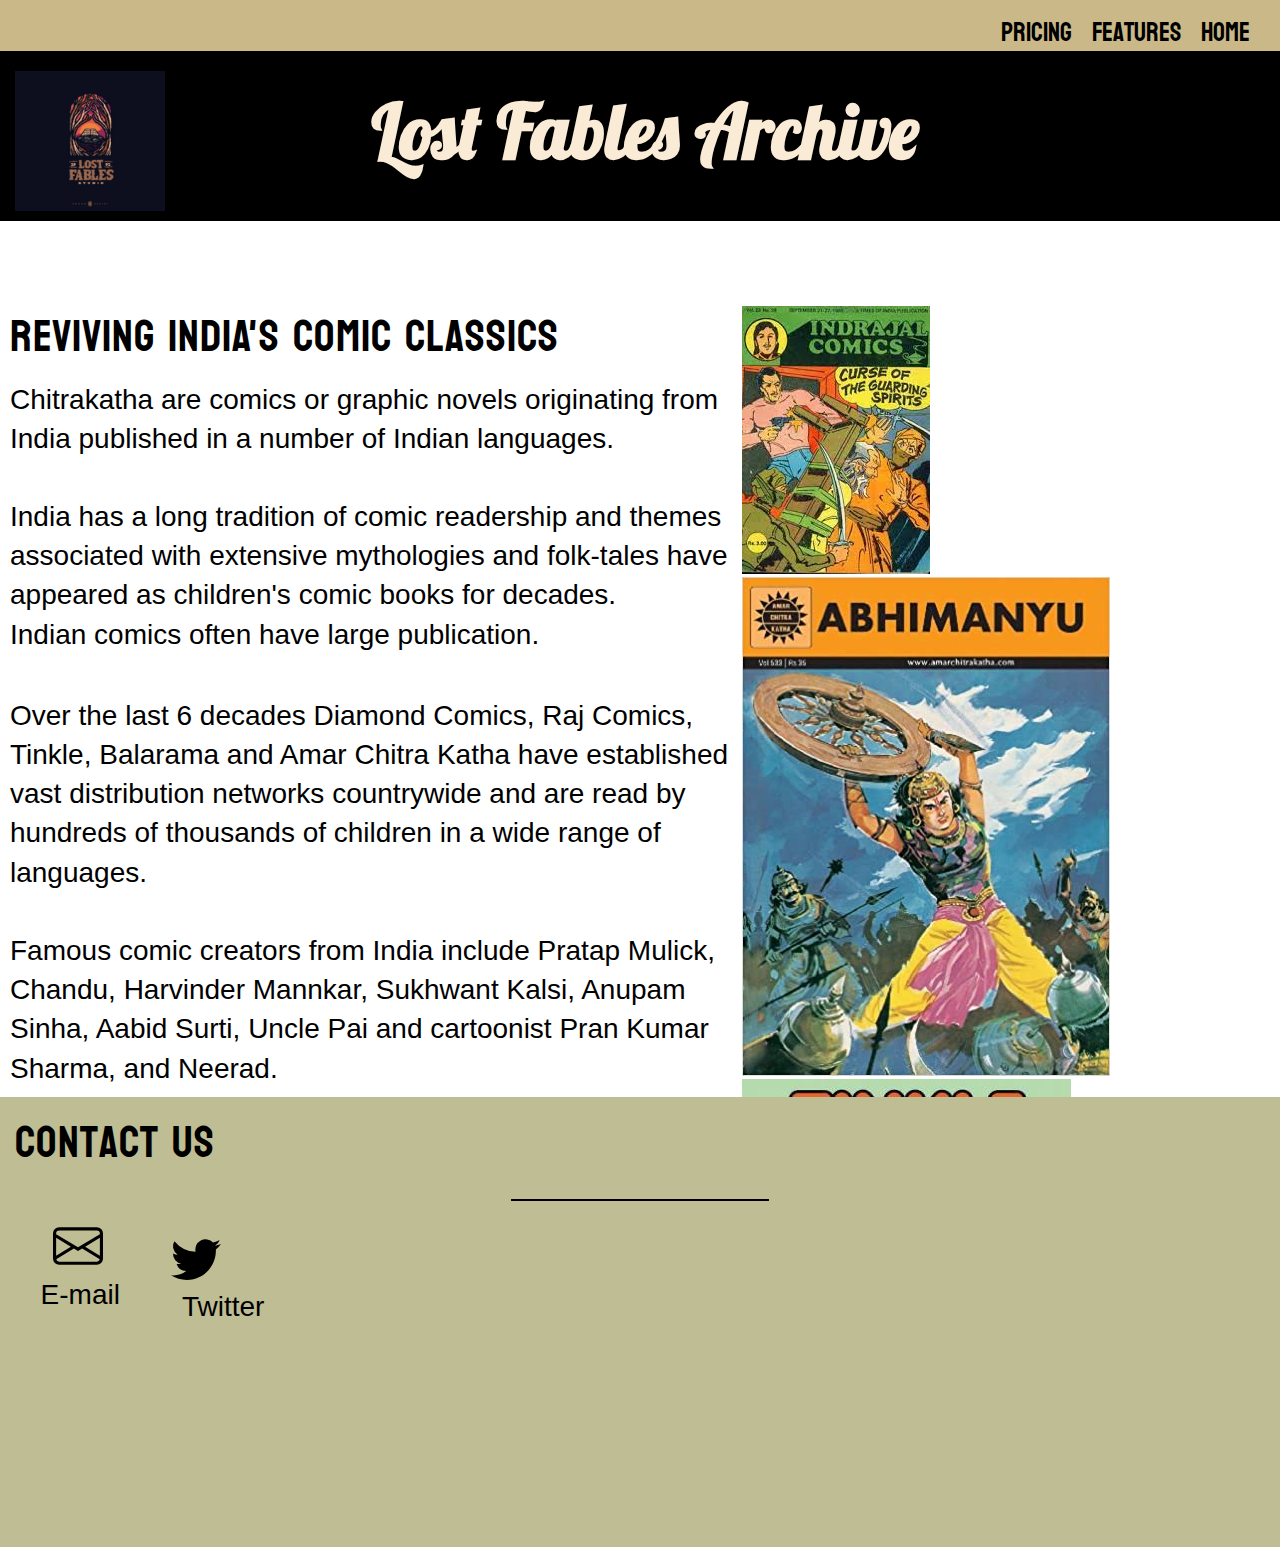
<file: Mini_Project_1/index.html>
<!DOCTYPE html>
<html lang="en">

<head>
  <title>LOST ARCHIVES</title>
  <meta http-equiv="content-type" content="text/html; charset=iso-8859-1">

  <link rel="stylesheet" type="text/css" href="styles.css" />

  <link rel="icon" type="image/x-icon" href="/images/android-chrome-192x192.png">

  <link rel="preconnect" href="https://fonts.googleapis.com">
  <link rel="preconnect" href="https://fonts.gstatic.com" crossorigin>
  <link href="https://fonts.googleapis.com/css2?family=Calistoga&display=swap" rel="stylesheet">
  <link rel="preconnect" href="https://fonts.googleapis.com">
  <link rel="preconnect" href="https://fonts.gstatic.com" crossorigin>
  <link href="https://fonts.googleapis.com/css2?family=Lobster&display=swap" rel="stylesheet">
  <link rel="preconnect" href="https://fonts.googleapis.com">
  <link rel="preconnect" href="https://fonts.gstatic.com" crossorigin>
  <link href="https://fonts.googleapis.com/css2?family=Roboto+Slab&display=swap" rel="stylesheet">
  <link rel="preconnect" href="https://fonts.googleapis.com">
  <link rel="preconnect" href="https://fonts.gstatic.com" crossorigin>
  <link href="https://fonts.googleapis.com/css2?family=Koulen&display=swap" rel="stylesheet">
  <meta charset="utf-8">
  <meta name="viewport" content="width=device-width, initial-scale=1">
  <!-- CSS only -->
  <link href="https://cdn.jsdelivr.net/npm/bootstrap@5.2.0-beta1/dist/css/bootstrap.min.css" rel="stylesheet"
    integrity="sha384-0evHe/X+R7YkIZDRvuzKMRqM+OrBnVFBL6DOitfPri4tjfHxaWutUpFmBp4vmVor" crossorigin="anonymous">
  <!-- JavaScript Bundle with Popper -->
  <script src="https://cdn.jsdelivr.net/npm/bootstrap@5.2.0-beta1/dist/js/bootstrap.bundle.min.js"
    integrity="sha384-pprn3073KE6tl6bjs2QrFaJGz5/SUsLqktiwsUTF55Jfv3qYSDhgCecCxMW52nD2"
    crossorigin="anonymous"></script>

</head>

<body>

  <div id="navigation">
    <nav class="navbar navbar-expand-lg navbar-light bg-light">

      <div class="nvb" id="navbarNavAltMarkup">

        <div class="navbar-nav">

          <a class="nav-link" aria-current="page" href="#">Home</a>
          <a class="nav-link" href="#">Features</a>
          <a class="nav-link" href="#">Pricing</a>

        </div>
      </div>

    </nav>
  </div>

  <div id="container">

    <div id="header">

      <h1>Lost Fables Archive</h1>

      <img src="images\android-chrome-192x192.png" id="pic"></img>

    </div>

    <div id="content">
      <p id="head">REVIVING INDIA'S COMIC CLASSICS</p>
      <p>Chitrakatha are comics or graphic novels originating from India published in
        a number of Indian languages.
        <br><br>
        India has a long tradition of comic readership and themes associated with extensive mythologies and folk-tales
        have appeared as children's comic books for decades.<br>
        Indian comics often have large publication.
      </p><br>
      <p>Over the last 6 decades Diamond Comics, Raj Comics, Tinkle, Balarama and Amar Chitra Katha have established
        vast distribution networks countrywide and are read by hundreds of thousands of children in a wide range of
        languages.<br><br>
        Famous comic creators from India include Pratap Mulick, Chandu, Harvinder Mannkar, Sukhwant Kalsi,
        Anupam Sinha, Aabid Surti, Uncle Pai and cartoonist Pran Kumar Sharma, and Neerad.<br>
        </p>

    </div>

    <div id="carouselExampleSlidesOnly" class="carousel slide" data-bs-ride="carousel">
      <div class="carousel-inner">
        <div class="carousel-item active">
          <img src="images/comic1.jpg" class="d-block w-100" alt="...">
        </div>
        <div class="carousel-item">
          <img src="images/comic2.jpg" class="d-block w-100" alt="...">
        </div>
        <div class="carousel-item">
          <img src="images/comic3.jpg" class="d-block w-100" alt="...">
        </div>
      </div>
    </div>


    <div id="footer">
      <p id="head">Contact Us</p>
      <hr color="black" width="20%" border="100px">
      <br>
      <div class="icon">
     <a href="#"> <svg xmlns="http://www.w3.org/2000/svg" width="50" height="50" fill="black" class="bi bi-envelope" viewBox="0 0 16 16">
        <path d="M0 4a2 2 0 0 1 2-2h12a2 2 0 0 1 2 2v8a2 2 0 0 1-2 2H2a2 2 0 0 1-2-2V4Zm2-1a1 1 0 0 0-1 1v.217l7 4.2 7-4.2V4a1 1 0 0 0-1-1H2Zm13 2.383-4.708 2.825L15 11.105V5.383Zm-.034 6.876-5.64-3.471L8 9.583l-1.326-.795-5.64 3.47A1 1 0 0 0 2 13h12a1 1 0 0 0 .966-.741ZM1 11.105l4.708-2.897L1 5.383v5.722Z"/>
      </svg> </a>
      <p id="mail">E-mail</p>
      </div>
      <div class="icon2">
        <a href="#"><svg xmlns="http://www.w3.org/2000/svg" width="50" height="50" fill="black" class="bi bi-twitter" viewBox="0 0 16 16">
          <path d="M5.026 15c6.038 0 9.341-5.003 9.341-9.334 0-.14 0-.282-.006-.422A6.685 6.685 0 0 0 16 3.542a6.658 6.658 0 0 1-1.889.518 3.301 3.301 0 0 0 1.447-1.817 6.533 6.533 0 0 1-2.087.793A3.286 3.286 0 0 0 7.875 6.03a9.325 9.325 0 0 1-6.767-3.429 3.289 3.289 0 0 0 1.018 4.382A3.323 3.323 0 0 1 .64 6.575v.045a3.288 3.288 0 0 0 2.632 3.218 3.203 3.203 0 0 1-.865.115 3.23 3.23 0 0 1-.614-.057 3.283 3.283 0 0 0 3.067 2.277A6.588 6.588 0 0 1 .78 13.58a6.32 6.32 0 0 1-.78-.045A9.344 9.344 0 0 0 5.026 15z"/>
        </svg></a>
        <p id="mail2">Twitter</p>
      </div>
      <iframe id="map" src="https://www.google.com/maps/embed?pb=!1m18!1m12!1m3!1d2182.3026386476995!2d72.53425049640757!3d23.090471615778295!2m3!1f0!2f0!3f0!3m2!1i1024!2i768!4f13.1!3m3!1m2!1s0x395e833af6f39347%3A0xf1db9065daea7008!2sSilver%20Oak%20University!5e0!3m2!1sen!2sin!4v1653586021319!5m2!1sen!2sin" width="850" height="400" style="border:0;" allowfullscreen="" loading="lazy" referrerpolicy="no-referrer-when-downgrade"></iframe>
    </div>
  </div>

</body>

</html>
</file>
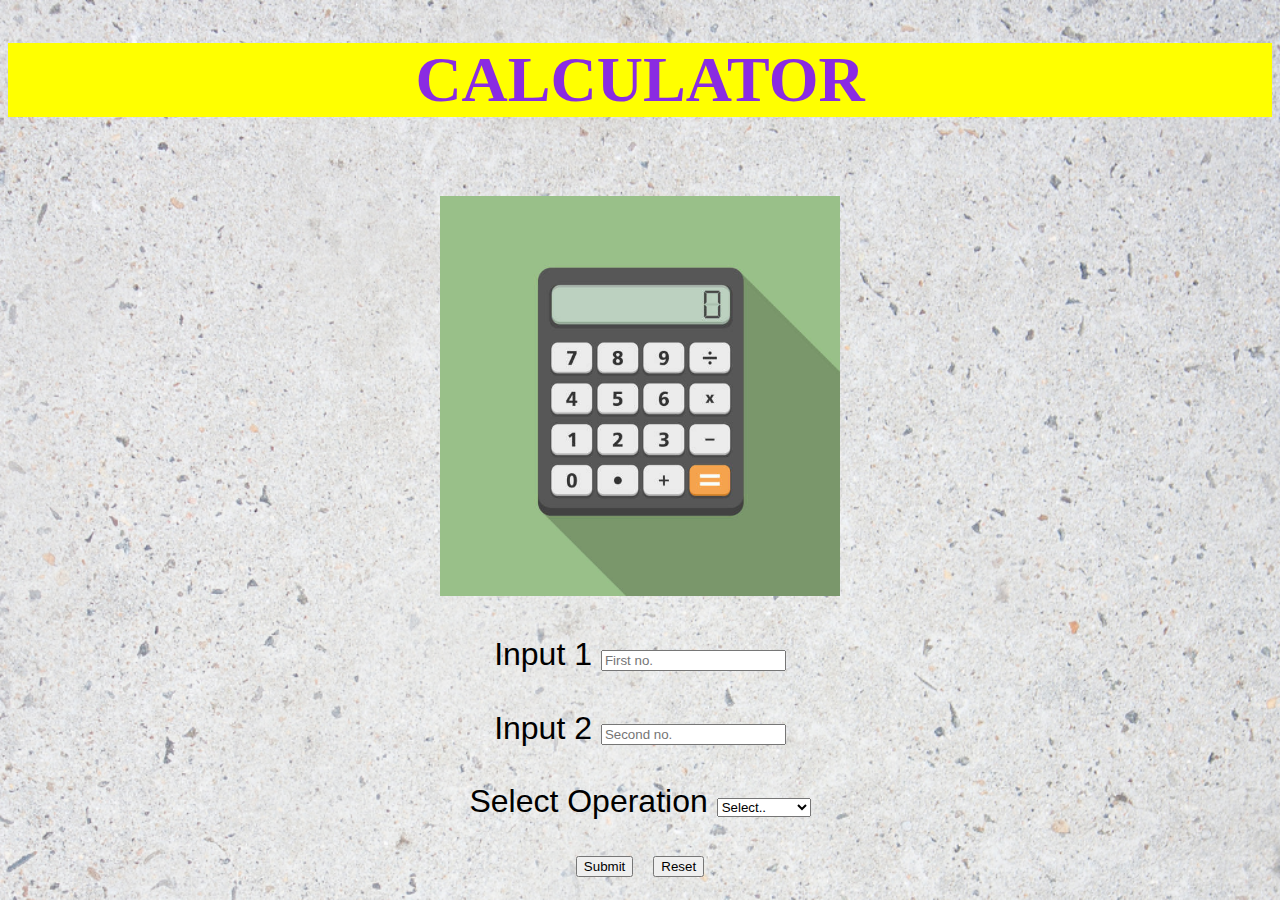
<file: Mini_Project_2/index.html>
<!DOCTYPE html>
<html lang="en">

<head>
    <meta charset="UTF-8">
    <meta http-equiv="X-UA-Compatible" content="IE=edge">
    <meta name="viewport" content="width=device-width, initial-scale=1.0">
    <link rel="icon" type="image/x-icon" href="img/calc.jpg">
    <!-- CSS only -->
    <link href="https://cdn.jsdelivr.net/npm/bootstrap@5.2.0-beta1/dist/css/bootstrap.min.css" rel="stylesheet"
        integrity="sha384-0evHe/X+R7YkIZDRvuzKMRqM+OrBnVFBL6DOitfPri4tjfHxaWutUpFmBp4vmVor" crossorigin="anonymous">
    <title>Calculator</title>
    <style type="text/css">
        body {
            background: url(img/background.png);
            background-repeat: no-repeat;
            background-size: cover;

        }

        #head {
            font-size: 4rem;
            color: blueviolet;
            background-color: yellow;
        }

        #input {
            font-family: Verdana, Geneva, Tahoma, sans-serif;
            font-size: 2rem;
            font-weight: 1cm;

        }

        #operation {
            font-family: Verdana, Geneva, Tahoma, sans-serif;
            font-size: 2rem;
            font-weight: 1cm;
        }
    </style>
</head>

<body>
    <center>
        <h1 id="head">CALCULATOR</h1>
        <br><br>

        <section id="pic">
            <img src="img/calc.jpg" width="400" height="400"><br>
        </section>
        <br><br>
        <section id="input">
            Input 1 <input type="number" name="input1" placeholder="First no.">
            <br><br>
            Input 2 <input type="number" name="input2" placeholder="Second no."><br>
        </section>
        <br><br>
        <section id="operation">
            Select Operation <select name=operation>
                <option value="Select..">Select..</option>
                <option value="ADD">ADD</option>
                <option value="SUBTRACT">SUBTRACT</option>
                <option value="MULTIPLY">MULTIPLY</option>
                <option value="DIVIDE">DIVIDE</option>
            </select>
        </section>
        <br><br>
        <section id="btn">

            <button type="button" class="btn btn-warning btn-lg">Submit</button>&nbsp;&nbsp;&nbsp;&nbsp;
            <button type="button" class="btn btn-warning btn-lg">Reset</button>
            
        </section>
    </center>

</body>

</html>
</file>
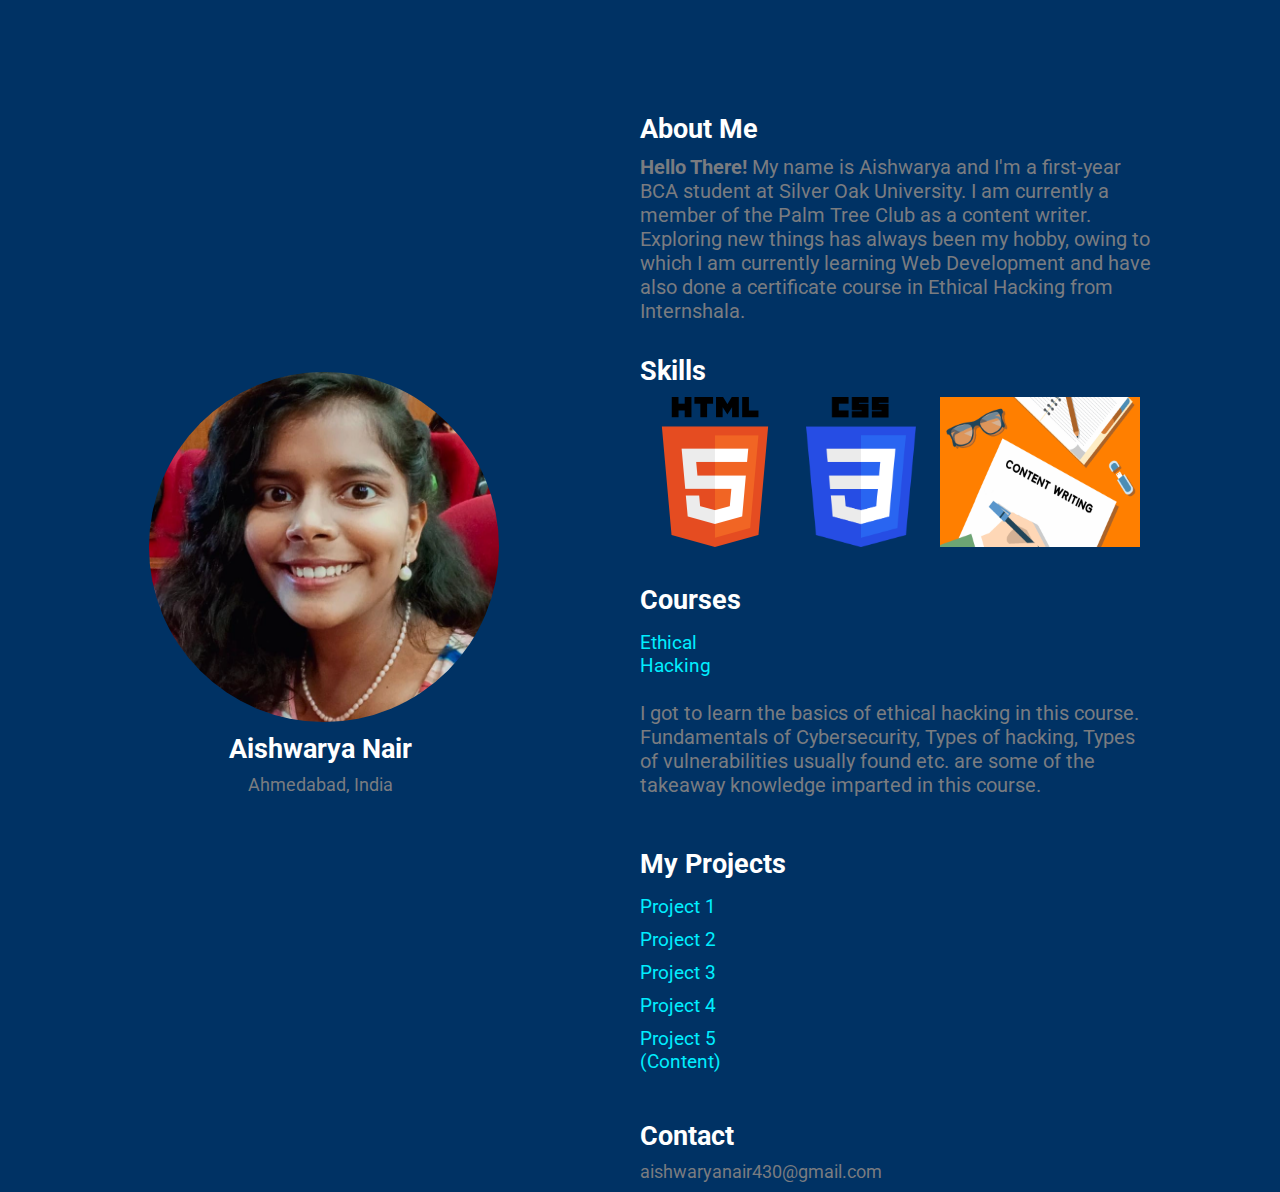
<file: Portfolio/index.html>
<!DOCTYPE html>
<html lang="en">

<head>
    <meta charset="UTF-8">
    <meta name="viewport" content="width=device-width, initial-scale=1.0">
    <meta http-equiv="X-UA-Compatible" content="ie=edge">
    <link rel="stylesheet" href="https://use.fontawesome.com/releases/v5.4.1/css/all.css"
        integrity="sha384-5sAR7xN1Nv6T6+dT2mhtzEpVJvfS3NScPQTrOxhwjIuvcA67KV2R5Jz6kr4abQsz" crossorigin="anonymous">
    <link rel="stylesheet" href="style.css">
    <title>Aishwarya Nair</title>
    <link rel="icon" type="image/x-icon" href="images/favicon.png">
</head>

<body>
    <div class="grid-2">
        <div class="section-1">
            <div id="picture">
            <img src="images/Picture.jpg" alt="" id="picture"></img>
            </div>
            <h2>Aishwarya Nair</h2>
            <p>Ahmedabad, India</p>
            <a href="#"><i class="fab fa-linkedin"></i></a>
            <a href="https://github.com/frostiron"><i class="fab fa-github"></i></a>
        </div>
        <div class="section-2">
            <h2>About Me</h2>
            <p id="about"><b>Hello There!</b> My name is Aishwarya and
                I'm a first-year BCA student
                at Silver Oak University.
                I am currently a member of the Palm Tree Club as a content writer.<br>
                Exploring new things has always been my hobby, owing to which I am currently learning Web Development
                and have also done a certificate course in Ethical Hacking from Internshala.
            </p>

            <h2>Skills</h2>
            <p><img src="images/html 5.png" alt="" id="pic" height="150" width="150"></img>&nbsp;&nbsp;&nbsp;
                <img src="images/css 3.png" alt="" id="pic" height="150" width="110"></img>&nbsp;&nbsp;&nbsp;&nbsp;&nbsp;
                <img src="images/Content-Writing.jpg" alt="" id="pic" height="150" width="200"></img>
            </p>

            <h2>Courses</h2>
            <a href="https://trainings.internshala.com/hacking-training/?tracking_source=trainings-dropdown-programming">Ethical Hacking</a>
            <br>
            <p id="about">I got to learn the basics of ethical hacking in this course. Fundamentals of Cybersecurity, Types
                of hacking, Types of vulnerabilities usually found etc. are some of the takeaway knowledge imparted in
                this course.</p>
            <br>

            <h2>My Projects</h2>
            <a href="https://frostiron.github.io/FEMME_Website/index.html">Project 1</a>
            <a href="https://frostiron.github.io/Mini_Project_3/">Project 2</a>
            <a href="https://frostiron.github.io/Mini_Project_1/">Project 3</a>
            <a href="https://frostiron.github.io/Mini_Project_2/">Project 4</a>
            <a href="https://rdeclub.live/">Project 5 (Content)</a>
            <br>
            <h2>Contact</h2>
            <p>aishwaryanair430@gmail.com</p>
        </div>
    </div>
</body>

</html>
</file>
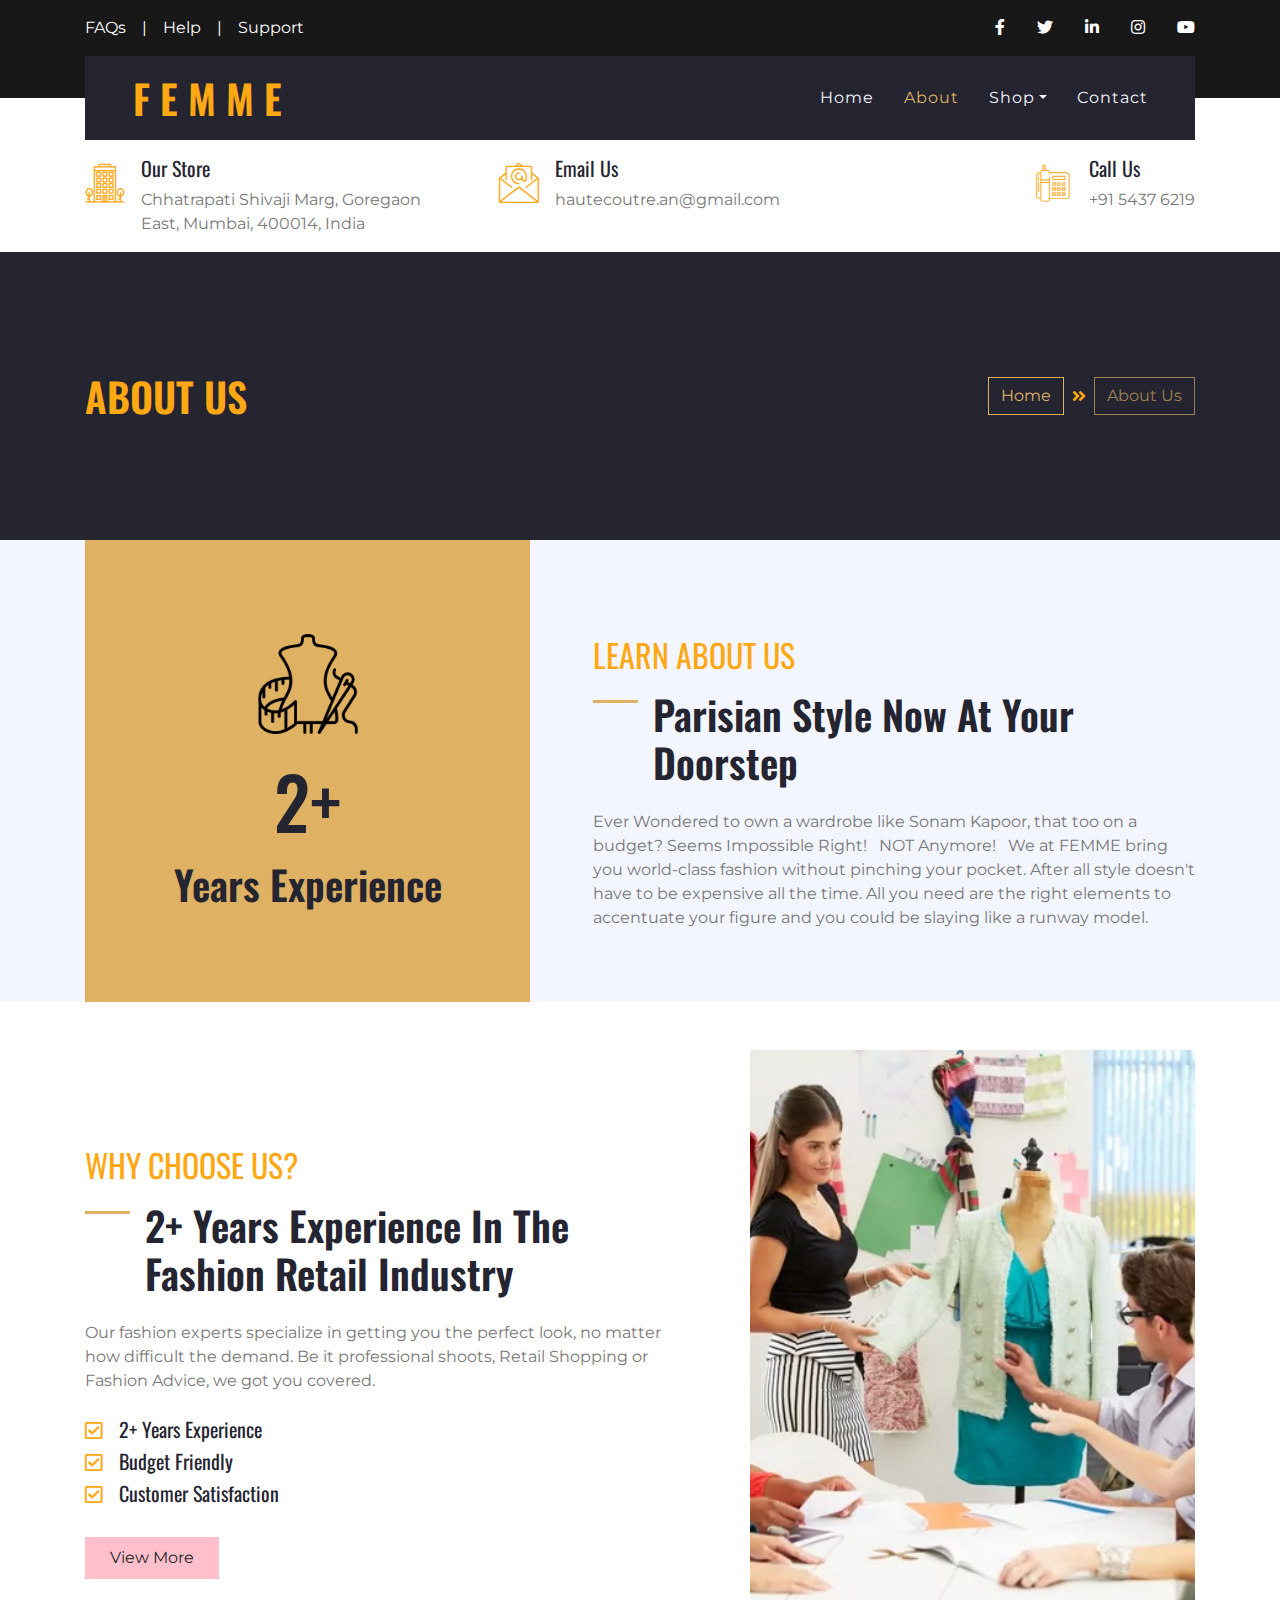
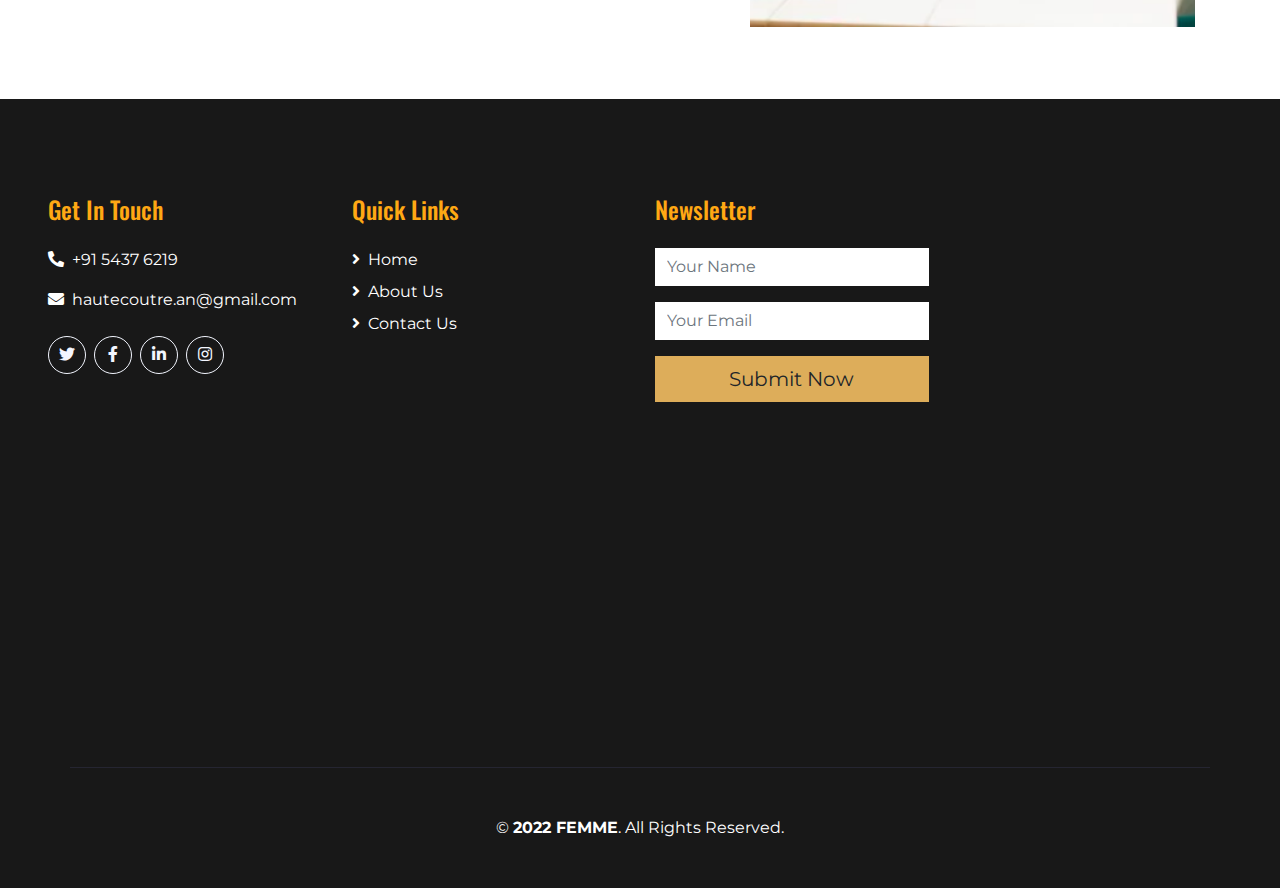
<file: FEMME Website/about.html>
<!DOCTYPE html>
<html lang="en">

<head>
    <meta charset="utf-8">
    <title>HAUTE COUTRE</title>
    <meta content="width=device-width, initial-scale=1.0" name="viewport">
    <meta content="Free HTML Templates" name="keywords">
    <meta content="Free HTML Templates" name="description">

    <!-- Favicon -->
    <link href="img/White and Black Minimalist Initial Typography Logo.png" rel="icon">

    <!-- Google Web Fonts -->
    <link href="https://fonts.googleapis.com/css2?family=Montserrat&family=Oswald:wght@400;500;600&display=swap"
        rel="stylesheet">

    <!-- Font Awesome -->
    <link href="https://cdnjs.cloudflare.com/ajax/libs/font-awesome/5.10.0/css/all.min.css" rel="stylesheet">

    <!-- Flaticon Font -->
    <link href="lib/flaticon/font/flaticon.css" rel="stylesheet">

    <!-- Libraries Stylesheet -->
    <link href="lib/owlcarousel/assets/owl.carousel.min.css" rel="stylesheet">
    <link href="lib/lightbox/css/lightbox.min.css" rel="stylesheet">

    <!-- Customized Bootstrap Stylesheet -->
    <link href="css/style.css" rel="stylesheet">
</head>

<body>
    <!-- Topbar Start -->
    <div class="container-fluid bg-dark py-3">
        <div class="container">
            <div class="row">
                <div class="col-md-6 text-center text-lg-left mb-2 mb-lg-0">
                    <div class="d-inline-flex align-items-center">
                        <a class="text-white pr-3" href="">FAQs</a>
                        <span class="text-white">|</span>
                        <a class="text-white px-3" href="">Help</a>
                        <span class="text-white">|</span>
                        <a class="text-white pl-3" href="">Support</a>
                    </div>
                </div>
                <div class="col-md-6 text-center text-lg-right">
                    <div class="d-inline-flex align-items-center">
                        <a class="text-white px-3" href="">
                            <i class="fab fa-facebook-f"></i>
                        </a>
                        <a class="text-white px-3" href="">
                            <i class="fab fa-twitter"></i>
                        </a>
                        <a class="text-white px-3" href="">
                            <i class="fab fa-linkedin-in"></i>
                        </a>
                        <a class="text-white px-3" href="">
                            <i class="fab fa-instagram"></i>
                        </a>
                        <a class="text-white pl-3" href="">
                            <i class="fab fa-youtube"></i>
                        </a>
                    </div>
                </div>
            </div>
        </div>
    </div>
    <!-- Topbar End -->


    <!-- Navbar Start -->
    <div class="container-fluid position-relative nav-bar p-0">
        <div class="container position-relative" style="z-index: 9;">
            <nav class="navbar navbar-expand-lg bg-secondary navbar-dark py-3 py-lg-0 pl-3 pl-lg-5">
                <a href="" class="navbar-brand">
                    <h1 class="m-0 display-5 text-white"><span class="text-primary">F E M M E</span></h1>
                </a>
                <button type="button" class="navbar-toggler" data-toggle="collapse" data-target="#navbarCollapse">
                    <span class="navbar-toggler-icon"></span>
                </button>
                <div class="collapse navbar-collapse justify-content-between px-3" id="navbarCollapse">
                    <div class="navbar-nav ml-auto py-0">
                        <a href="index.html" class="nav-item nav-link">Home</a>
                        <a href="about.html" class="nav-item nav-link active">About</a>
                        <div class="nav-item dropdown">
                            <a href="#" class="nav-link dropdown-toggle" data-toggle="dropdown">Shop</a>
                            <div class="dropdown-menu rounded-0 m-0">
                                <a href="blog.html" class="dropdown-item">Winter Wear</a>
                                <a href="blog2.html" class="dropdown-item">Summer Wear</a>
                            </div>
                        </div>
                        <a href="contact.html" class="nav-item nav-link">Contact</a>
                    </div>
                </div>
            </nav>
        </div>
    </div>
    <!-- Navbar End -->


    <!-- Under Nav Start -->
    <div class="container-fluid bg-white py-3">
        <div class="container">
            <div class="row">
                <div class="col-lg-4 text-left mb-3 mb-lg-0">
                    <div class="d-inline-flex text-left">
                        <h1 class="flaticon-office font-weight-normal text-primary m-0 mr-3"></h1>
                        <div class="d-flex flex-column">
                            <h5>Our Store</h5>
                            <p class="m-0">Chhatrapati Shivaji Marg, Goregaon East, Mumbai, 400014, India </p>
                        </div>
                    </div>
                </div>
                <div class="col-lg-4 text-left text-lg-center mb-3 mb-lg-0">
                    <div class="d-inline-flex text-left">
                        <h1 class="flaticon-email font-weight-normal text-primary m-0 mr-3"></h1>
                        <div class="d-flex flex-column">
                            <h5>Email Us</h5>
                            <p class="m-0">hautecoutre.an@gmail.com</p>
                        </div>
                    </div>
                </div>
                <div class="col-lg-4 text-left text-lg-right mb-3 mb-lg-0">
                    <div class="d-inline-flex text-left">
                        <h1 class="flaticon-telephone font-weight-normal text-primary m-0 mr-3"></h1>
                        <div class="d-flex flex-column">
                            <h5>Call Us</h5>
                            <p class="m-0">+91 5437 6219</p>
                        </div>
                    </div>
                </div>
            </div>
        </div>
    </div>
    <!-- Under Nav End -->


    <!-- Page Header Start -->
    <div class="container-fluid bg-secondary py-5">
        <div class="container py-5">
            <div class="row align-items-center py-4">
                <div class="col-md-6 text-center text-md-left">
                    <h1 class="mb-4 mb-md-0 text-primary text-uppercase">About Us</h1>
                </div>
                <div class="col-md-6 text-center text-md-right">
                    <div class="d-inline-flex align-items-center">
                        <a class="btn btn-outline-primary" href="">Home</a>
                        <i class="fas fa-angle-double-right text-primary mx-2"></i>
                        <a class="btn btn-outline-primary disabled" href="">About Us</a>
                    </div>
                </div>
            </div>
        </div>
    </div>
    <!-- Page Header Start -->


    <!-- About Start -->
    <div class="container-fluid bg-light">
        <div class="container">
            <div class="row">
                <div class="col-lg-5">
                    <div
                        class="d-flex flex-column align-items-center justify-content-center bg-primary h-100 py-5 px-3">
                        <img src="img/fashion-design.png" alt="" height="100" width="100"></img><br>
                        <h4 class="display-3 mb-3">2+</h4>
                        <h1 class="m-0">Years Experience</h1>
                    </div>
                </div>
                <div class="col-lg-7 m-0 my-lg-5 pt-5 pb-5 pb-lg-2 pl-lg-5">
                    <h2 class="text-primary font-weight-normal text-uppercase mb-3">Learn About Us</h2>
                    <h1 class="mb-4 section-title">Parisian Style Now At Your Doorstep</h1>
                    <p>Ever Wondered to own a wardrobe like Sonam Kapoor, that too on a budget? Seems Impossible Right!
                        &nbsp;
                        NOT Anymore! &nbsp; We at FEMME bring you world-class fashion without pinching your pocket.
                        After all
                        style doesn't have to be expensive all the time. All you need are the right elements to
                        accentuate your figure and you could be slaying like a runway model.
                    </p>
                   
                </div>
            </div>
        </div>
    </div>
    <!-- About End -->
    <br><br>

    <!-- Features Start -->
    <div class="container-fluid bg-white">
        <div class="container">
            <div class="row">
                <div class="col-lg-7 mt-5 py-5 pr-lg-5">
                    <h2 class="text-primary font-weight-normal text-uppercase mb-3">Why Choose Us?</h2>
                    <h1 class="mb-4 section-title">2+ Years Experience In The Fashion Retail Industry</h1>
                    <p class="mb-4">Our fashion experts specialize in getting you the perfect look, no matter how
                        difficult the demand. Be it professional shoots, Retail Shopping or Fashion Advice, we got you
                        covered.</p>
                    <ul class="list-inline">
                        <li>
                            <h5><i class="far fa-check-square text-primary mr-3"></i>2+ Years Experience</h5>
                        </li>
                        <li>
                            <h5><i class="far fa-check-square text-primary mr-3"></i>Budget Friendly</h5>
                        </li>
                        <li>
                            <h5><i class="far fa-check-square text-primary mr-3"></i>Customer Satisfaction</h5>
                        </li>
                    </ul>
                    <a href="" class="btn btn-primary mt-3 py-2 px-4" id="view">View More</a>
                </div>
                <div class="col-lg-5">
                    <div class="d-flex flex-column align-items-center justify-content-center h-100 overflow-hidden">
                        <img class="h-100" src="img/feature.jpg" alt="">
                    </div>
                </div>
            </div>
        </div>
    </div>
    <!-- Features End -->
    <br><br><br>
    <!-- Footer Start -->
    <div class="container-fluid bg-dark text-white py-5 px-sm-3 px-md-5">
        <div class="row pt-5">
            <div class="col-lg-3 col-md-6 mb-5">
                <h4 class="text-primary mb-4">Get In Touch</h4>
                <p><i class="fa fa-phone-alt mr-2"></i>+91 5437 6219</p>
                <p><i class="fa fa-envelope mr-2"></i>hautecoutre.an@gmail.com</p>
                <div class="d-flex justify-content-start mt-4">
                    <a class="btn btn-outline-light rounded-circle text-center mr-2 px-0"
                        style="width: 38px; height: 38px;" href="#"><i class="fab fa-twitter"></i></a>
                    <a class="btn btn-outline-light rounded-circle text-center mr-2 px-0"
                        style="width: 38px; height: 38px;" href="#"><i class="fab fa-facebook-f"></i></a>
                    <a class="btn btn-outline-light rounded-circle text-center mr-2 px-0"
                        style="width: 38px; height: 38px;" href="#"><i class="fab fa-linkedin-in"></i></a>
                    <a class="btn btn-outline-light rounded-circle text-center mr-2 px-0"
                        style="width: 38px; height: 38px;" href="#"><i class="fab fa-instagram"></i></a>
                </div>
            </div>
            <div class="col-lg-3 col-md-6 mb-5">
                <h4 class="text-primary mb-4">Quick Links</h4>
                <div class="d-flex flex-column justify-content-start">
                    <a class="text-white mb-2" href="index.html"><i class="fa fa-angle-right mr-2"></i>Home</a>
                    <a class="text-white mb-2" href="#"><i class="fa fa-angle-right mr-2"></i>About Us</a>
                    <a class="text-white" href="contact.html"><i class="fa fa-angle-right mr-2"></i>Contact Us</a>
                </div>
            </div>

            <div class="col-lg-3 col-md-6 mb-5">
                <h4 class="text-primary mb-4">Newsletter</h4>
                <form action="">
                    <div class="form-group">
                        <input type="text" class="form-control border-0" placeholder="Your Name" required="required" />
                    </div>
                    <div class="form-group">
                        <input type="email" class="form-control border-0" placeholder="Your Email"
                            required="required" />
                    </div>
                    <div>
                        <button class="btn btn-lg btn-primary btn-block border-0" type="submit">Submit Now</button>
                    </div>
                </form>
            </div>
            <div>
                <iframe
                    src="https://www.google.com/maps/embed?pb=!1m18!1m12!1m3!1d60303.52081294661!2d72.84367825082143!3d19.152788214720108!2m3!1f0!2f0!3f0!3m2!1i1024!2i768!4f13.1!3m3!1m2!1s0x3be7b65a7edbbdb9%3A0xf447c38599143078!2sGoregaon%2C%20Mumbai%2C%20Maharashtra!5e0!3m2!1sen!2sin!4v1653404797524!5m2!1sen!2sin"
                    width="310" height="310" style="border:0;" allowfullscreen="" loading="lazy"
                    referrerpolicy="no-referrer-when-downgrade"></iframe>
            </div>
        </div>
        <div class="container border-top border-secondary pt-5">
            <p class="m-0 text-center text-white">
                &copy; <a class="text-white font-weight-bold" href="#">2022 FEMME</a>. All Rights Reserved.
            </p>
        </div>
    </div>
    <!-- Footer End -->


    <!-- Back to Top -->
    <a href="#" class="btn btn-lg btn-primary back-to-top"><i class="fa fa-angle-double-up"></i></a>


    <!-- JavaScript Libraries -->
    <script src="https://code.jquery.com/jquery-3.4.1.min.js"></script>
    <script src="https://stackpath.bootstrapcdn.com/bootstrap/4.4.1/js/bootstrap.bundle.min.js"></script>
    <script src="lib/easing/easing.min.js"></script>
    <script src="lib/owlcarousel/owl.carousel.min.js"></script>
    <script src="lib/isotope/isotope.pkgd.min.js"></script>
    <script src="lib/lightbox/js/lightbox.min.js"></script>

    <!-- Contact Javascript File -->
    <script src="mail/jqBootstrapValidation.min.js"></script>
    <script src="mail/contact.js"></script>

    <!-- Template Javascript -->
    <script src="js/main.js"></script>
</body>

</html>
</file>
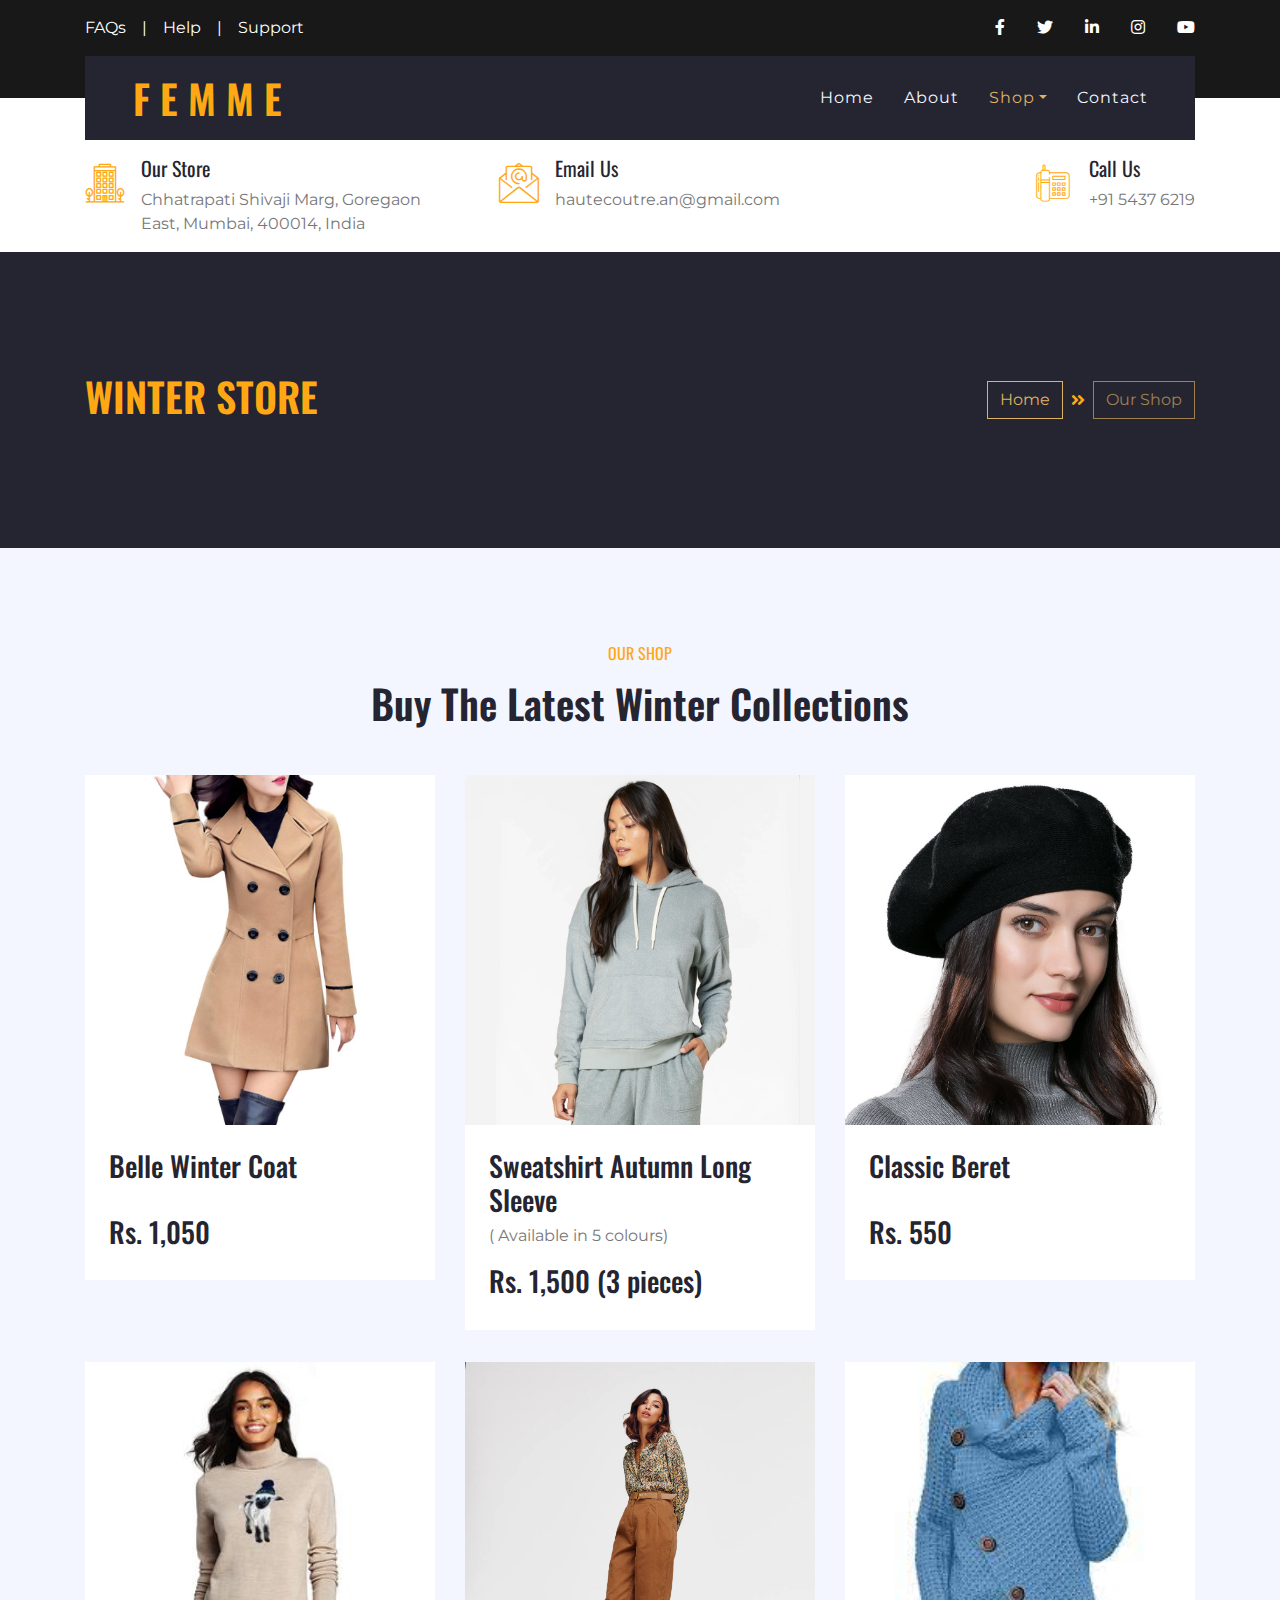
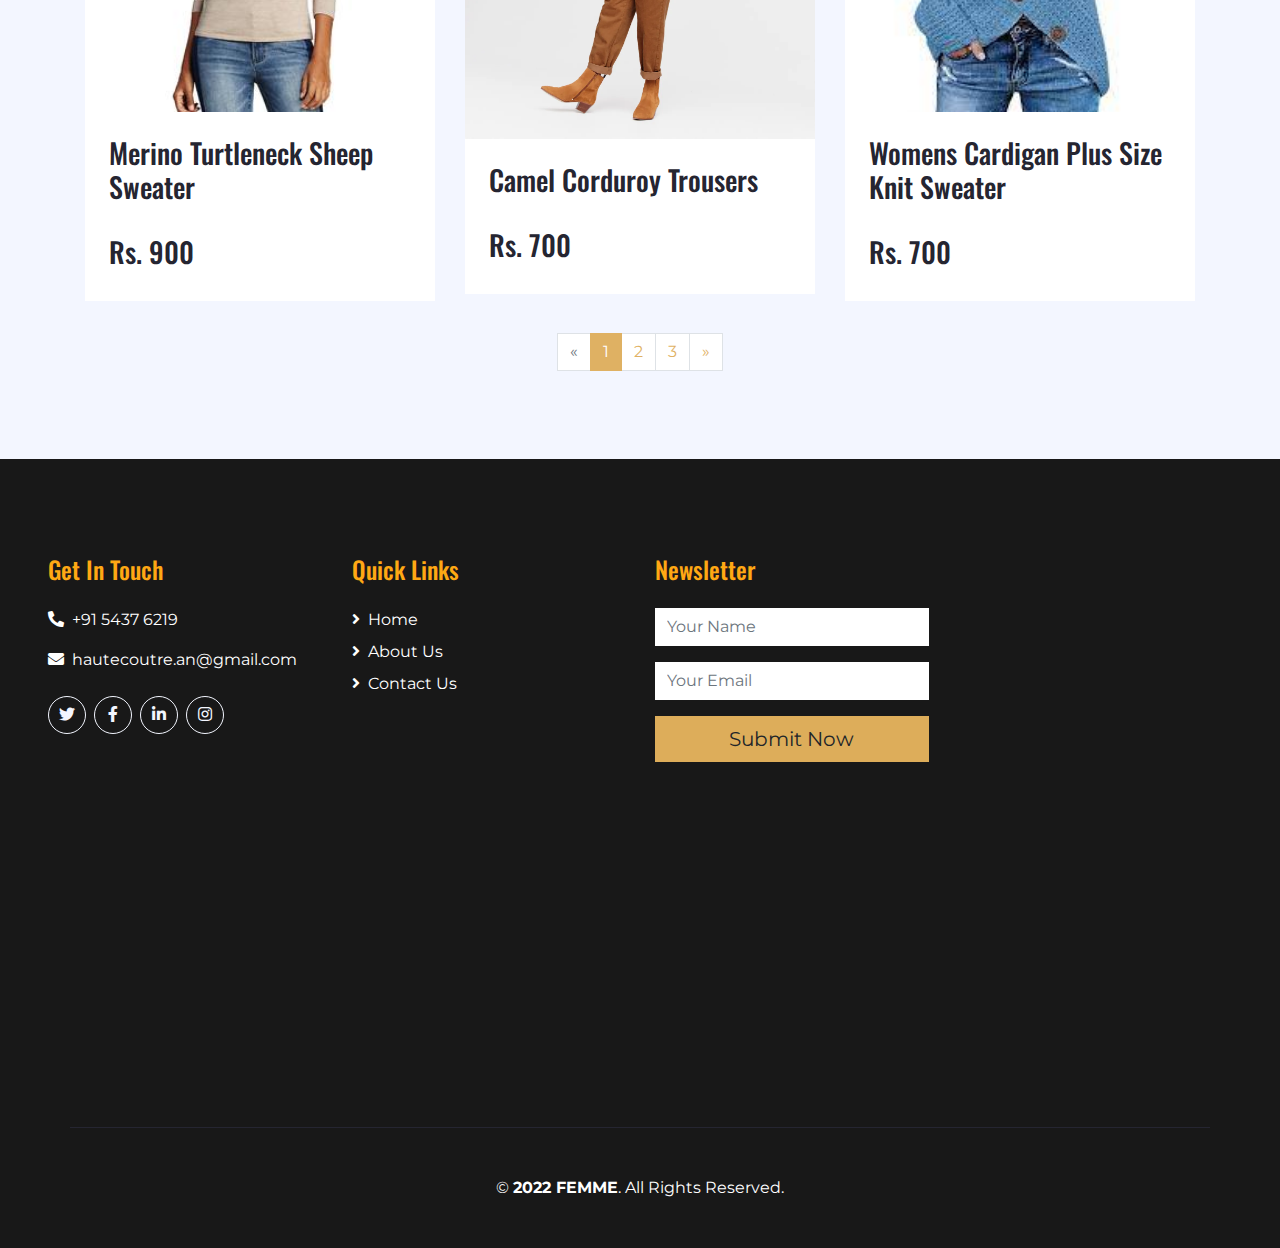
<file: FEMME Website/blog.html>
<!DOCTYPE html>
<html lang="en">

<head>
    <meta charset="utf-8">
    <title>HAUTE COUTRE</title>
    <meta content="width=device-width, initial-scale=1.0" name="viewport">
    <meta content="Free HTML Templates" name="keywords">
    <meta content="Free HTML Templates" name="description">

    <!-- Favicon -->
    <link href="img/White and Black Minimalist Initial Typography Logo.png" rel="icon">

    <!-- Google Web Fonts -->
    <link href="https://fonts.googleapis.com/css2?family=Montserrat&family=Oswald:wght@400;500;600&display=swap"
        rel="stylesheet">

    <!-- Font Awesome -->
    <link href="https://cdnjs.cloudflare.com/ajax/libs/font-awesome/5.10.0/css/all.min.css" rel="stylesheet">

    <!-- Flaticon Font -->
    <link href="lib/flaticon/font/flaticon.css" rel="stylesheet">

    <!-- Libraries Stylesheet -->
    <link href="lib/owlcarousel/assets/owl.carousel.min.css" rel="stylesheet">
    <link href="lib/lightbox/css/lightbox.min.css" rel="stylesheet">

    <!-- Customized Bootstrap Stylesheet -->
    <link href="css/style.css" rel="stylesheet">
</head>

<body>
    <!-- Topbar Start -->
    <div class="container-fluid bg-dark py-3">
        <div class="container">
            <div class="row">
                <div class="col-md-6 text-center text-lg-left mb-2 mb-lg-0">
                    <div class="d-inline-flex align-items-center">
                        <a class="text-white pr-3" href="">FAQs</a>
                        <span class="text-white">|</span>
                        <a class="text-white px-3" href="">Help</a>
                        <span class="text-white">|</span>
                        <a class="text-white pl-3" href="">Support</a>
                    </div>
                </div>
                <div class="col-md-6 text-center text-lg-right">
                    <div class="d-inline-flex align-items-center">
                        <a class="text-white px-3" href="">
                            <i class="fab fa-facebook-f"></i>
                        </a>
                        <a class="text-white px-3" href="">
                            <i class="fab fa-twitter"></i>
                        </a>
                        <a class="text-white px-3" href="">
                            <i class="fab fa-linkedin-in"></i>
                        </a>
                        <a class="text-white px-3" href="">
                            <i class="fab fa-instagram"></i>
                        </a>
                        <a class="text-white pl-3" href="">
                            <i class="fab fa-youtube"></i>
                        </a>
                    </div>
                </div>
            </div>
        </div>
    </div>
    <!-- Topbar End -->


    <!-- Navbar Start -->
    <div class="container-fluid position-relative nav-bar p-0">
        <div class="container position-relative" style="z-index: 9;">
            <nav class="navbar navbar-expand-lg bg-secondary navbar-dark py-3 py-lg-0 pl-3 pl-lg-5">
                <a href="" class="navbar-brand">
                    <h1 class="m-0 display-5 text-white"><span class="text-primary">F E M M E</span></h1>
                </a>
                <button type="button" class="navbar-toggler" data-toggle="collapse" data-target="#navbarCollapse">
                    <span class="navbar-toggler-icon"></span>
                </button>
                <div class="collapse navbar-collapse justify-content-between px-3" id="navbarCollapse">
                    <div class="navbar-nav ml-auto py-0">
                        <a href="index.html" class="nav-item nav-link">Home</a>
                        <a href="about.html" class="nav-item nav-link">About</a>
                        <div class="nav-item dropdown">
                            <a href="#" class="nav-link dropdown-toggle active" data-toggle="dropdown">Shop</a>
                            <div class="dropdown-menu rounded-0 m-0">
                                <a href="Blog.html" class="dropdown-item">Winter Wear</a>
                                <a href="blog2.html" class="dropdown-item">Summer Wear</a>
                            </div>
                        </div>
                        <a href="contact.html" class="nav-item nav-link">Contact</a>
                    </div>
                </div>
            </nav>
        </div>
    </div>
    <!-- Navbar End -->


    <!-- Under Nav Start -->
    <div class="container-fluid bg-white py-3">
        <div class="container">
            <div class="row">
                <div class="col-lg-4 text-left mb-3 mb-lg-0">
                    <div class="d-inline-flex text-left">
                        <h1 class="flaticon-office font-weight-normal text-primary m-0 mr-3"></h1>
                        <div class="d-flex flex-column">
                            <h5>Our Store</h5>
                            <p class="m-0">Chhatrapati Shivaji Marg, Goregaon East, Mumbai, 400014, India</p>
                        </div>
                    </div>
                </div>
                <div class="col-lg-4 text-left text-lg-center mb-3 mb-lg-0">
                    <div class="d-inline-flex text-left">
                        <h1 class="flaticon-email font-weight-normal text-primary m-0 mr-3"></h1>
                        <div class="d-flex flex-column">
                            <h5>Email Us</h5>
                            <p class="m-0">hautecoutre.an@gmail.com</p>
                        </div>
                    </div>
                </div>
                <div class="col-lg-4 text-left text-lg-right mb-3 mb-lg-0">
                    <div class="d-inline-flex text-left">
                        <h1 class="flaticon-telephone font-weight-normal text-primary m-0 mr-3"></h1>
                        <div class="d-flex flex-column">
                            <h5>Call Us</h5>
                            <p class="m-0">+91 5437 6219</p>
                        </div>
                    </div>
                </div>
            </div>
        </div>
    </div>
    <!-- Under Nav End -->


    <!-- Page Header Start -->
    <div class="container-fluid bg-secondary py-5">
        <div class="container py-5">
            <div class="row align-items-center py-4">
                <div class="col-md-6 text-center text-md-left">
                    <h1 class="text-primary text-uppercase">Winter Store</h1>
                </div>
                <div class="col-md-6 text-center text-md-right">
                    <div class="d-inline-flex align-items-center">
                        <a class="btn btn-outline-primary" href="">Home</a>
                        <i class="fas fa-angle-double-right text-primary mx-2"></i>
                        <a class="btn btn-outline-primary disabled" href="">Our Shop</a>
                    </div>
                </div>
            </div>
        </div>
    </div>
    <!-- Page Header Start -->


    <!-- Blog Start -->
    <div class="container-fluid bg-light pt-5">
        <div class="container py-5">
            <div class="row justify-content-center">
                <div class="col-lg-6 col-md-8 col text-center mb-4">
                    <h6 class="text-primary font-weight-normal text-uppercase mb-3">Our Shop</h6>
                    <h1 class="mb-4">Buy The Latest Winter Collections</h1>
                </div>
            </div>
            <div class="row pb-3">
                <div class="col-md-4 mb-4">
                    <div class="card border-0 mb-2">
                        <img class="card-img-top" src="img/winter-1.jpg" alt="">
                        <div class="card-body bg-white p-4">

                            <h3>Belle Winter Coat</h3> <br>
                              <h3>  Rs. 1,050
                            </h3>
                        </div>
                    </div>
                </div>
                <div class="col-md-4 mb-4">
                    <div class="card border-0 mb-2">
                        <img class="card-img-top" src="img/winter-2.jpg" alt="">
                        <div class="card-body bg-white p-4">

                            <h3>
                                Sweatshirt Autumn Long Sleeve </h3>
                            <p>( Available in 5 colours)</p>
                            <h3> Rs. 1,500 (3 pieces)</h3>


                        </div>
                    </div>
                </div>
                <div class="col-md-4 mb-4">
                    <div class="card border-0 mb-2">
                        <img class="card-img-top" src="img/winter-3.jpg" alt="">
                        <div class="card-body bg-white p-4">

                            <h3>Classic Beret</h3> <br>
                            <h3> Rs. 550
                            </h3>

                        </div>
                    </div>
                </div>
                <div class="col-md-4 mb-4">
                    <div class="card border-0 mb-2">
                        <img class="card-img-top" src="img/winter-4.jpg" alt="">
                        <div class="card-body bg-white p-4">

                            <h3>Merino Turtleneck Sheep Sweater</h3> <br>
                            <h3>  Rs. 900 </h3>

                        </div>
                    </div>
                </div>
                <div class="col-md-4 mb-4">
                    <div class="card border-0 mb-2">
                        <img class="card-img-top" src="img/winter-5.jpg" alt="">
                        <div class="card-body bg-white p-4">

                            <h3>Camel Corduroy Trousers</h3> <br>
                            <h3>  Rs. 700 </h3>

                        </div>
                    </div>
                </div>
                <div class="col-md-4 mb-4">
                    <div class="card border-0 mb-2">
                        <img class="card-img-top" src="img/winter-6.jpg" alt="">
                        <div class="card-body bg-white p-4">

                            <h3> Womens Cardigan Plus Size Knit Sweater</h3> <br>
                            <h3>  Rs. 700 </h3>
                               

                        </div>
                    </div>
                </div>
                <div class="col-md-12 mb-4">
                    <nav aria-label="Page navigation">
                        <ul class="pagination justify-content-center mb-0">
                            <li class="page-item disabled">
                                <a class="page-link" href="#" aria-label="Previous">
                                    <span aria-hidden="true">&laquo;</span>
                                    <span class="sr-only">Previous</span>
                                </a>
                            </li>
                            <li class="page-item active"><a class="page-link" href="#">1</a></li>
                            <li class="page-item"><a class="page-link" href="#">2</a></li>
                            <li class="page-item"><a class="page-link" href="#">3</a></li>
                            <li class="page-item">
                                <a class="page-link" href="#" aria-label="Next">
                                    <span aria-hidden="true">&raquo;</span>
                                    <span class="sr-only">Next</span>
                                </a>
                            </li>
                        </ul>
                    </nav>
                </div>
            </div>
        </div>
    </div>
    <!-- Blog End -->


    <!-- Footer Start -->
    <div class="container-fluid bg-dark text-white py-5 px-sm-3 px-md-5">
        <div class="row pt-5">
            <div class="col-lg-3 col-md-6 mb-5">
                <h4 class="text-primary mb-4">Get In Touch</h4>
                <p><i class="fa fa-phone-alt mr-2"></i>+91 5437 6219</p>
                <p><i class="fa fa-envelope mr-2"></i>hautecoutre.an@gmail.com</p>
                <div class="d-flex justify-content-start mt-4">
                    <a class="btn btn-outline-light rounded-circle text-center mr-2 px-0"
                        style="width: 38px; height: 38px;" href="#"><i class="fab fa-twitter"></i></a>
                    <a class="btn btn-outline-light rounded-circle text-center mr-2 px-0"
                        style="width: 38px; height: 38px;" href="#"><i class="fab fa-facebook-f"></i></a>
                    <a class="btn btn-outline-light rounded-circle text-center mr-2 px-0"
                        style="width: 38px; height: 38px;" href="#"><i class="fab fa-linkedin-in"></i></a>
                    <a class="btn btn-outline-light rounded-circle text-center mr-2 px-0"
                        style="width: 38px; height: 38px;" href="#"><i class="fab fa-instagram"></i></a>
                </div>
            </div>
            <div class="col-lg-3 col-md-6 mb-5">
                <h4 class="text-primary mb-4">Quick Links</h4>
                <div class="d-flex flex-column justify-content-start">
                    <a class="text-white mb-2" href="index.html"><i class="fa fa-angle-right mr-2"></i>Home</a>
                    <a class="text-white mb-2" href="about.html"><i class="fa fa-angle-right mr-2"></i>About Us</a>
                    <a class="text-white" href="contact.html"><i class="fa fa-angle-right mr-2"></i>Contact Us</a>
                </div>
            </div>

            <div class="col-lg-3 col-md-6 mb-5">
                <h4 class="text-primary mb-4">Newsletter</h4>
                <form action="">
                    <div class="form-group">
                        <input type="text" class="form-control border-0" placeholder="Your Name" required="required" />
                    </div>
                    <div class="form-group">
                        <input type="email" class="form-control border-0" placeholder="Your Email"
                            required="required" />
                    </div>
                    <div>
                        <button class="btn btn-lg btn-primary btn-block border-0" type="submit">Submit Now</button>
                    </div>
                </form>
            </div>
            <div>
                <iframe
                    src="https://www.google.com/maps/embed?pb=!1m18!1m12!1m3!1d60303.52081294661!2d72.84367825082143!3d19.152788214720108!2m3!1f0!2f0!3f0!3m2!1i1024!2i768!4f13.1!3m3!1m2!1s0x3be7b65a7edbbdb9%3A0xf447c38599143078!2sGoregaon%2C%20Mumbai%2C%20Maharashtra!5e0!3m2!1sen!2sin!4v1653404797524!5m2!1sen!2sin"
                    width="310" height="310" style="border:0;" allowfullscreen="" loading="lazy"
                    referrerpolicy="no-referrer-when-downgrade"></iframe>
            </div>
        </div>
        <div class="container border-top border-secondary pt-5">
            <p class="m-0 text-center text-white">
                &copy; <a class="text-white font-weight-bold" href="#">2022 FEMME</a>. All Rights Reserved.
            </p>
        </div>
    </div>
    <!-- Footer End -->


    <!-- Back to Top -->
    <a href="#" class="btn btn-lg btn-primary back-to-top"><i class="fa fa-angle-double-up"></i></a>


    <!-- JavaScript Libraries -->
    <script src="https://code.jquery.com/jquery-3.4.1.min.js"></script>
    <script src="https://stackpath.bootstrapcdn.com/bootstrap/4.4.1/js/bootstrap.bundle.min.js"></script>
    <script src="lib/easing/easing.min.js"></script>
    <script src="lib/owlcarousel/owl.carousel.min.js"></script>
    <script src="lib/isotope/isotope.pkgd.min.js"></script>
    <script src="lib/lightbox/js/lightbox.min.js"></script>

    <!-- Contact Javascript File -->
    <script src="mail/jqBootstrapValidation.min.js"></script>
    <script src="mail/contact.js"></script>

    <!-- Template Javascript -->
    <script src="js/main.js"></script>
</body>

</html>
</file>
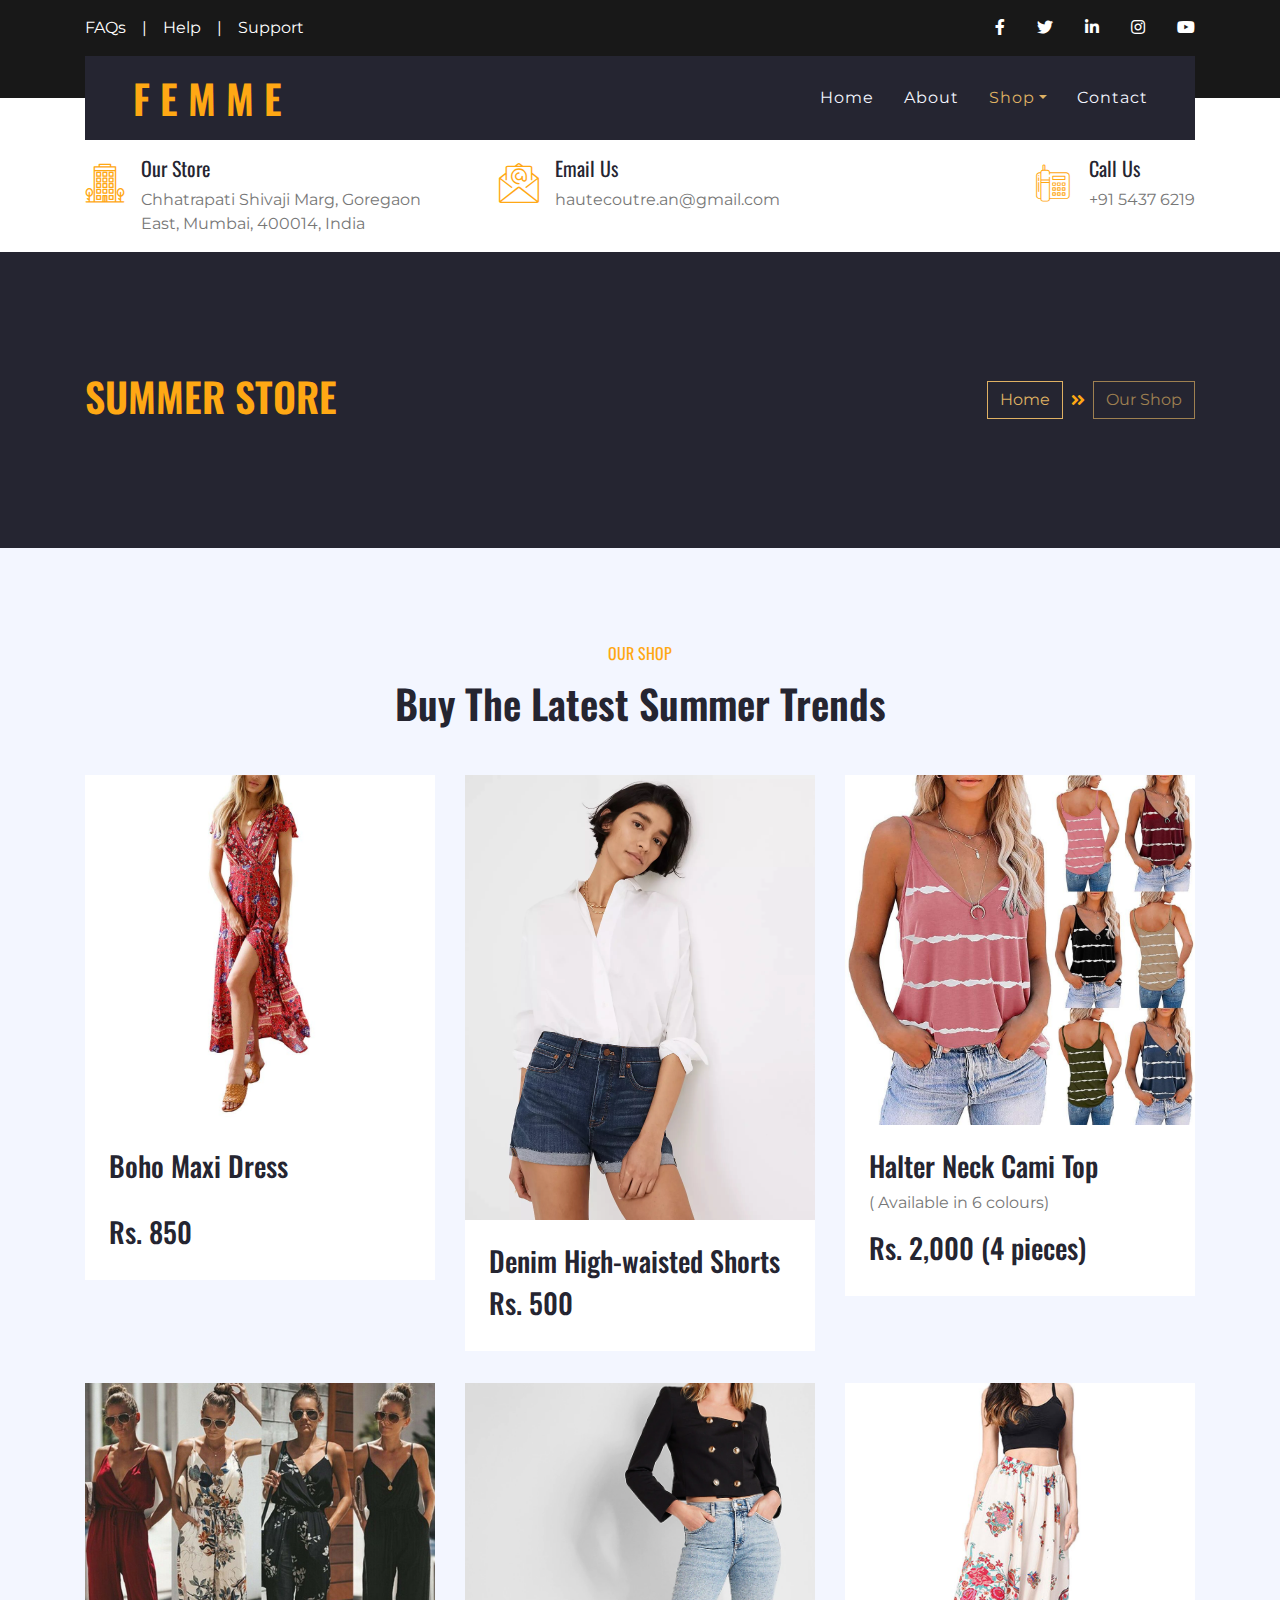
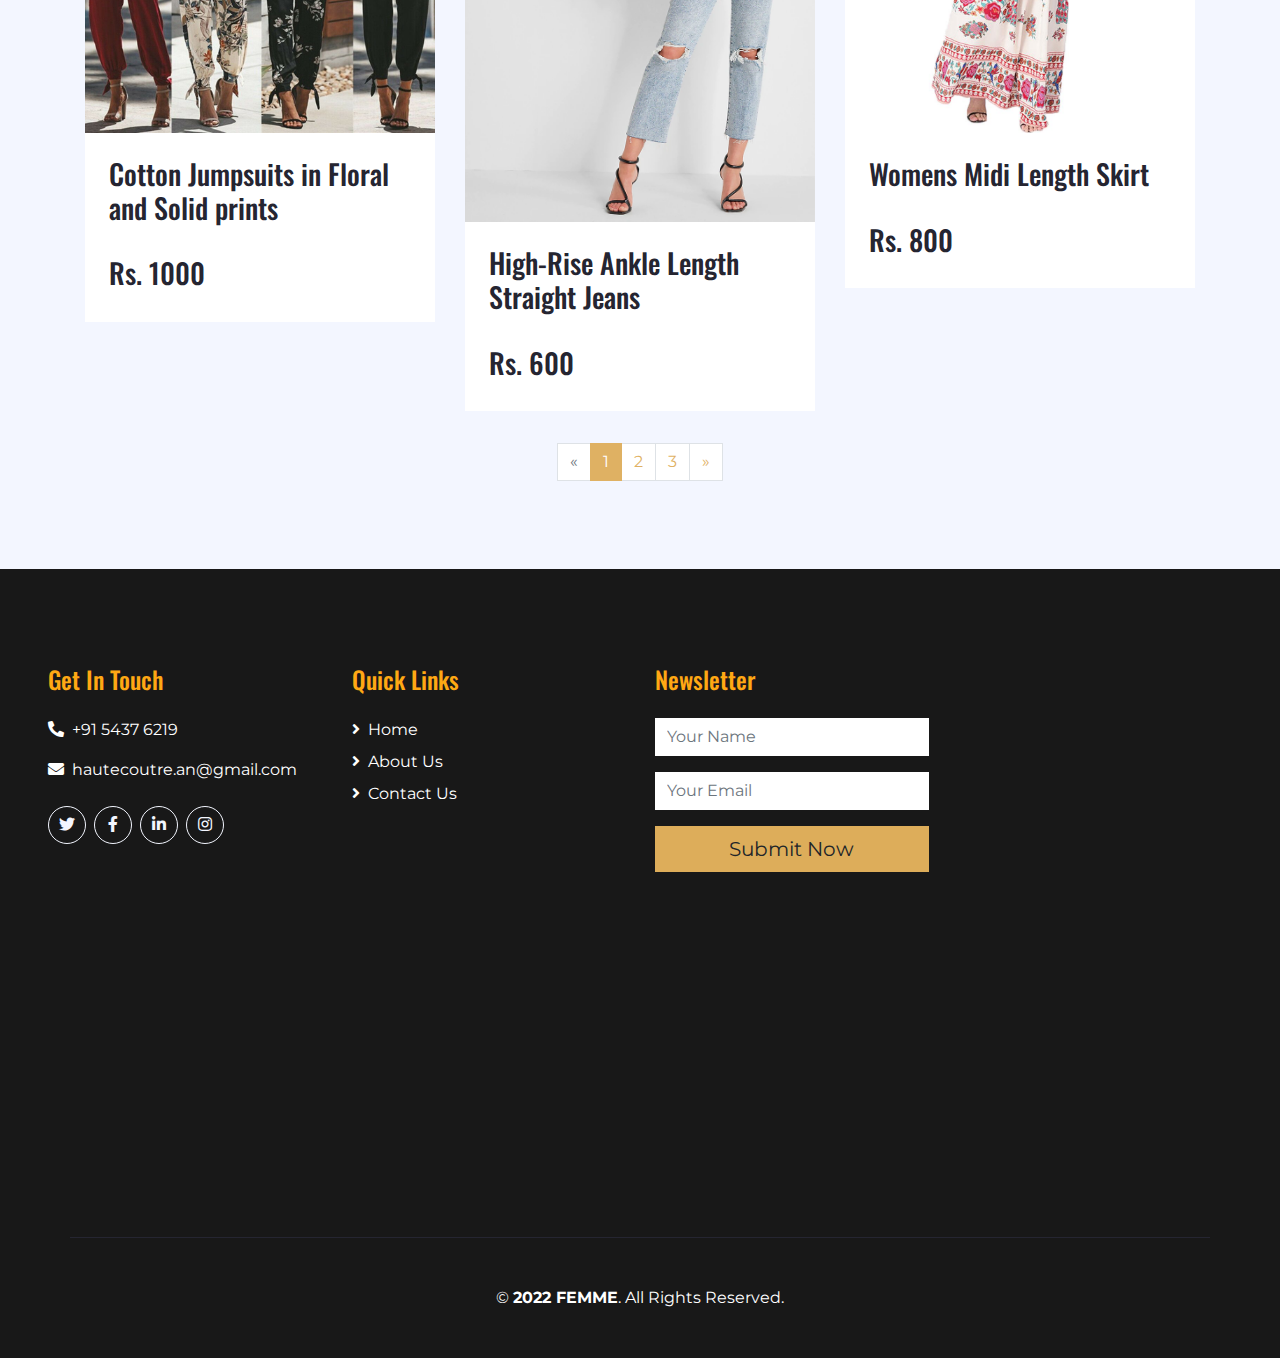
<file: FEMME Website/blog2.html>
<!DOCTYPE html>
<html lang="en">

<head>
    <meta charset="utf-8">
    <title>HAUTE COUTRE</title>
    <meta content="width=device-width, initial-scale=1.0" name="viewport">
    <meta content="Free HTML Templates" name="keywords">
    <meta content="Free HTML Templates" name="description">

    <!-- Favicon -->
    <link href="img/White and Black Minimalist Initial Typography Logo.png" rel="icon">

    <!-- Google Web Fonts -->
    <link href="https://fonts.googleapis.com/css2?family=Montserrat&family=Oswald:wght@400;500;600&display=swap"
        rel="stylesheet">

    <!-- Font Awesome -->
    <link href="https://cdnjs.cloudflare.com/ajax/libs/font-awesome/5.10.0/css/all.min.css" rel="stylesheet">

    <!-- Flaticon Font -->
    <link href="lib/flaticon/font/flaticon.css" rel="stylesheet">

    <!-- Libraries Stylesheet -->
    <link href="lib/owlcarousel/assets/owl.carousel.min.css" rel="stylesheet">
    <link href="lib/lightbox/css/lightbox.min.css" rel="stylesheet">

    <!-- Customized Bootstrap Stylesheet -->
    <link href="css/style.css" rel="stylesheet">
</head>

<body>
    <!-- Topbar Start -->
    <div class="container-fluid bg-dark py-3">
        <div class="container">
            <div class="row">
                <div class="col-md-6 text-center text-lg-left mb-2 mb-lg-0">
                    <div class="d-inline-flex align-items-center">
                        <a class="text-white pr-3" href="">FAQs</a>
                        <span class="text-white">|</span>
                        <a class="text-white px-3" href="">Help</a>
                        <span class="text-white">|</span>
                        <a class="text-white pl-3" href="">Support</a>
                    </div>
                </div>
                <div class="col-md-6 text-center text-lg-right">
                    <div class="d-inline-flex align-items-center">
                        <a class="text-white px-3" href="">
                            <i class="fab fa-facebook-f"></i>
                        </a>
                        <a class="text-white px-3" href="">
                            <i class="fab fa-twitter"></i>
                        </a>
                        <a class="text-white px-3" href="">
                            <i class="fab fa-linkedin-in"></i>
                        </a>
                        <a class="text-white px-3" href="">
                            <i class="fab fa-instagram"></i>
                        </a>
                        <a class="text-white pl-3" href="">
                            <i class="fab fa-youtube"></i>
                        </a>
                    </div>
                </div>
            </div>
        </div>
    </div>
    <!-- Topbar End -->


    <!-- Navbar Start -->
    <div class="container-fluid position-relative nav-bar p-0">
        <div class="container position-relative" style="z-index: 9;">
            <nav class="navbar navbar-expand-lg bg-secondary navbar-dark py-3 py-lg-0 pl-3 pl-lg-5">
                <a href="" class="navbar-brand">
                    <h1 class="m-0 display-5 text-white"><span class="text-primary">F E M M E</span></h1>
                </a>
                <button type="button" class="navbar-toggler" data-toggle="collapse" data-target="#navbarCollapse">
                    <span class="navbar-toggler-icon"></span>
                </button>
                <div class="collapse navbar-collapse justify-content-between px-3" id="navbarCollapse">
                    <div class="navbar-nav ml-auto py-0">
                        <a href="index.html" class="nav-item nav-link">Home</a>
                        <a href="about.html" class="nav-item nav-link">About</a>
                        <div class="nav-item dropdown">
                            <a href="#" class="nav-link dropdown-toggle active" data-toggle="dropdown">Shop</a>
                            <div class="dropdown-menu rounded-0 m-0">
                                <a href="Blog.html" class="dropdown-item">Winter Wear</a>
                                <a href="blog2.html" class="dropdown-item">Summer Wear</a>
                            </div>
                        </div>
                        <a href="contact.html" class="nav-item nav-link">Contact</a>
                    </div>
                </div>
            </nav>
        </div>
    </div>
    <!-- Navbar End -->


    <!-- Under Nav Start -->
    <div class="container-fluid bg-white py-3">
        <div class="container">
            <div class="row">
                <div class="col-lg-4 text-left mb-3 mb-lg-0">
                    <div class="d-inline-flex text-left">
                        <h1 class="flaticon-office font-weight-normal text-primary m-0 mr-3"></h1>
                        <div class="d-flex flex-column">
                            <h5>Our Store</h5>
                            <p class="m-0">Chhatrapati Shivaji Marg, Goregaon East, Mumbai, 400014, India</p>
                        </div>
                    </div>
                </div>
                <div class="col-lg-4 text-left text-lg-center mb-3 mb-lg-0">
                    <div class="d-inline-flex text-left">
                        <h1 class="flaticon-email font-weight-normal text-primary m-0 mr-3"></h1>
                        <div class="d-flex flex-column">
                            <h5>Email Us</h5>
                            <p class="m-0">hautecoutre.an@gmail.com</p>
                        </div>
                    </div>
                </div>
                <div class="col-lg-4 text-left text-lg-right mb-3 mb-lg-0">
                    <div class="d-inline-flex text-left">
                        <h1 class="flaticon-telephone font-weight-normal text-primary m-0 mr-3"></h1>
                        <div class="d-flex flex-column">
                            <h5>Call Us</h5>
                            <p class="m-0">+91 5437 6219</p>
                        </div>
                    </div>
                </div>
            </div>
        </div>
    </div>
    <!-- Under Nav End -->


    <!-- Page Header Start -->
    <div class="container-fluid bg-secondary py-5">
        <div class="container py-5">
            <div class="row align-items-center py-4">
                <div class="col-md-6 text-center text-md-left">
                    <h1 class="text-primary text-uppercase">Summer Store</h1>
                </div>
                <div class="col-md-6 text-center text-md-right">
                    <div class="d-inline-flex align-items-center">
                        <a class="btn btn-outline-primary" href="">Home</a>
                        <i class="fas fa-angle-double-right text-primary mx-2"></i>
                        <a class="btn btn-outline-primary disabled" href="">Our Shop</a>
                    </div>
                </div>
            </div>
        </div>
    </div>
    <!-- Page Header Start -->


    <!-- Blog Start -->
    <div class="container-fluid bg-light pt-5">
        <div class="container py-5">
            <div class="row justify-content-center">
                <div class="col-lg-6 col-md-8 col text-center mb-4">
                    <h6 class="text-primary font-weight-normal text-uppercase mb-3">Our Shop</h6>
                    <h1 class="mb-4">Buy The Latest Summer Trends</h1>
                </div>
            </div>
            <div class="row pb-3">
                <div class="col-md-4 mb-4">
                    <div class="card border-0 mb-2">
                        <img class="card-img-top" src="img/summer-1.jpg" alt="">
                        <div class="card-body bg-white p-4">

                            <h3>Boho Maxi Dress</h3> <br>
                              <h3>  Rs. 850
                            </h3>
                        </div>
                    </div>
                </div>
                <div class="col-md-4 mb-4">
                    <div class="card border-0 mb-2">
                        <img class="card-img-top" src="img/summer-2.jpg" alt="">
                        <div class="card-body bg-white p-4">

                            <h3>Denim High-waisted Shorts </h3>
                            <h3> Rs. 500 </h3>


                        </div>
                    </div>
                </div>
                <div class="col-md-4 mb-4">
                    <div class="card border-0 mb-2">
                        <img class="card-img-top" src="img/summer-3.jpg" alt="">
                        <div class="card-body bg-white p-4">

                            <h3>Halter Neck Cami Top </h3>
                            <p>( Available in 6 colours)</p>
                            <h3> Rs. 2,000 (4 pieces)</h3>

                        </div>
                    </div>
                </div>
                <div class="col-md-4 mb-4">
                    <div class="card border-0 mb-2">
                        <img class="card-img-top" src="img/summer-4.jpg" alt="">
                        <div class="card-body bg-white p-4">

                            <h3>Cotton Jumpsuits in Floral and Solid prints</h3> <br>
                            <h3>  Rs. 1000 </h3>

                        </div>
                    </div>
                </div>
                <div class="col-md-4 mb-4">
                    <div class="card border-0 mb-2">
                        <img class="card-img-top" src="img/summer-5.jpg" alt="">
                        <div class="card-body bg-white p-4">

                            <h3>High-Rise Ankle Length Straight Jeans</h3> <br>
                            <h3>  Rs. 600 </h3>

                        </div>
                    </div>
                </div>
                <div class="col-md-4 mb-4">
                    <div class="card border-0 mb-2">
                        <img class="card-img-top" src="img/summer-6.jpg" alt="">
                        <div class="card-body bg-white p-4">

                            <h3> Womens Midi Length Skirt</h3> <br>
                            <h3>  Rs. 800 </h3>
                               

                        </div>
                    </div>
                </div>
                <div class="col-md-12 mb-4">
                    <nav aria-label="Page navigation">
                        <ul class="pagination justify-content-center mb-0">
                            <li class="page-item disabled">
                                <a class="page-link" href="#" aria-label="Previous">
                                    <span aria-hidden="true">&laquo;</span>
                                    <span class="sr-only">Previous</span>
                                </a>
                            </li>
                            <li class="page-item active"><a class="page-link" href="#">1</a></li>
                            <li class="page-item"><a class="page-link" href="#">2</a></li>
                            <li class="page-item"><a class="page-link" href="#">3</a></li>
                            <li class="page-item">
                                <a class="page-link" href="#" aria-label="Next">
                                    <span aria-hidden="true">&raquo;</span>
                                    <span class="sr-only">Next</span>
                                </a>
                            </li>
                        </ul>
                    </nav>
                </div>
            </div>
        </div>
    </div>
    <!-- Blog End -->


    <!-- Footer Start -->
    <div class="container-fluid bg-dark text-white py-5 px-sm-3 px-md-5">
        <div class="row pt-5">
            <div class="col-lg-3 col-md-6 mb-5">
                <h4 class="text-primary mb-4">Get In Touch</h4>
                <p><i class="fa fa-phone-alt mr-2"></i>+91 5437 6219</p>
                <p><i class="fa fa-envelope mr-2"></i>hautecoutre.an@gmail.com</p>
                <div class="d-flex justify-content-start mt-4">
                    <a class="btn btn-outline-light rounded-circle text-center mr-2 px-0"
                        style="width: 38px; height: 38px;" href="#"><i class="fab fa-twitter"></i></a>
                    <a class="btn btn-outline-light rounded-circle text-center mr-2 px-0"
                        style="width: 38px; height: 38px;" href="#"><i class="fab fa-facebook-f"></i></a>
                    <a class="btn btn-outline-light rounded-circle text-center mr-2 px-0"
                        style="width: 38px; height: 38px;" href="#"><i class="fab fa-linkedin-in"></i></a>
                    <a class="btn btn-outline-light rounded-circle text-center mr-2 px-0"
                        style="width: 38px; height: 38px;" href="#"><i class="fab fa-instagram"></i></a>
                </div>
            </div>
            <div class="col-lg-3 col-md-6 mb-5">
                <h4 class="text-primary mb-4">Quick Links</h4>
                <div class="d-flex flex-column justify-content-start">
                    <a class="text-white mb-2" href="index.html"><i class="fa fa-angle-right mr-2"></i>Home</a>
                    <a class="text-white mb-2" href="about.html"><i class="fa fa-angle-right mr-2"></i>About Us</a>
                    <a class="text-white" href="contact.html"><i class="fa fa-angle-right mr-2"></i>Contact Us</a>
                </div>
            </div>

            <div class="col-lg-3 col-md-6 mb-5">
                <h4 class="text-primary mb-4">Newsletter</h4>
                <form action="">
                    <div class="form-group">
                        <input type="text" class="form-control border-0" placeholder="Your Name" required="required" />
                    </div>
                    <div class="form-group">
                        <input type="email" class="form-control border-0" placeholder="Your Email"
                            required="required" />
                    </div>
                    <div>
                        <button class="btn btn-lg btn-primary btn-block border-0" type="submit">Submit Now</button>
                    </div>
                </form>
            </div>
            <div>
                <iframe
                    src="https://www.google.com/maps/embed?pb=!1m18!1m12!1m3!1d60303.52081294661!2d72.84367825082143!3d19.152788214720108!2m3!1f0!2f0!3f0!3m2!1i1024!2i768!4f13.1!3m3!1m2!1s0x3be7b65a7edbbdb9%3A0xf447c38599143078!2sGoregaon%2C%20Mumbai%2C%20Maharashtra!5e0!3m2!1sen!2sin!4v1653404797524!5m2!1sen!2sin"
                    width="310" height="310" style="border:0;" allowfullscreen="" loading="lazy"
                    referrerpolicy="no-referrer-when-downgrade"></iframe>
            </div>
        </div>
        <div class="container border-top border-secondary pt-5">
            <p class="m-0 text-center text-white">
                &copy; <a class="text-white font-weight-bold" href="#">2022 FEMME</a>. All Rights Reserved.
            </p>
        </div>
    </div>
    <!-- Footer End -->


    <!-- Back to Top -->
    <a href="#" class="btn btn-lg btn-primary back-to-top"><i class="fa fa-angle-double-up"></i></a>


    <!-- JavaScript Libraries -->
    <script src="https://code.jquery.com/jquery-3.4.1.min.js"></script>
    <script src="https://stackpath.bootstrapcdn.com/bootstrap/4.4.1/js/bootstrap.bundle.min.js"></script>
    <script src="lib/easing/easing.min.js"></script>
    <script src="lib/owlcarousel/owl.carousel.min.js"></script>
    <script src="lib/isotope/isotope.pkgd.min.js"></script>
    <script src="lib/lightbox/js/lightbox.min.js"></script>

    <!-- Contact Javascript File -->
    <script src="mail/jqBootstrapValidation.min.js"></script>
    <script src="mail/contact.js"></script>

    <!-- Template Javascript -->
    <script src="js/main.js"></script>
</body>

</html>
</file>
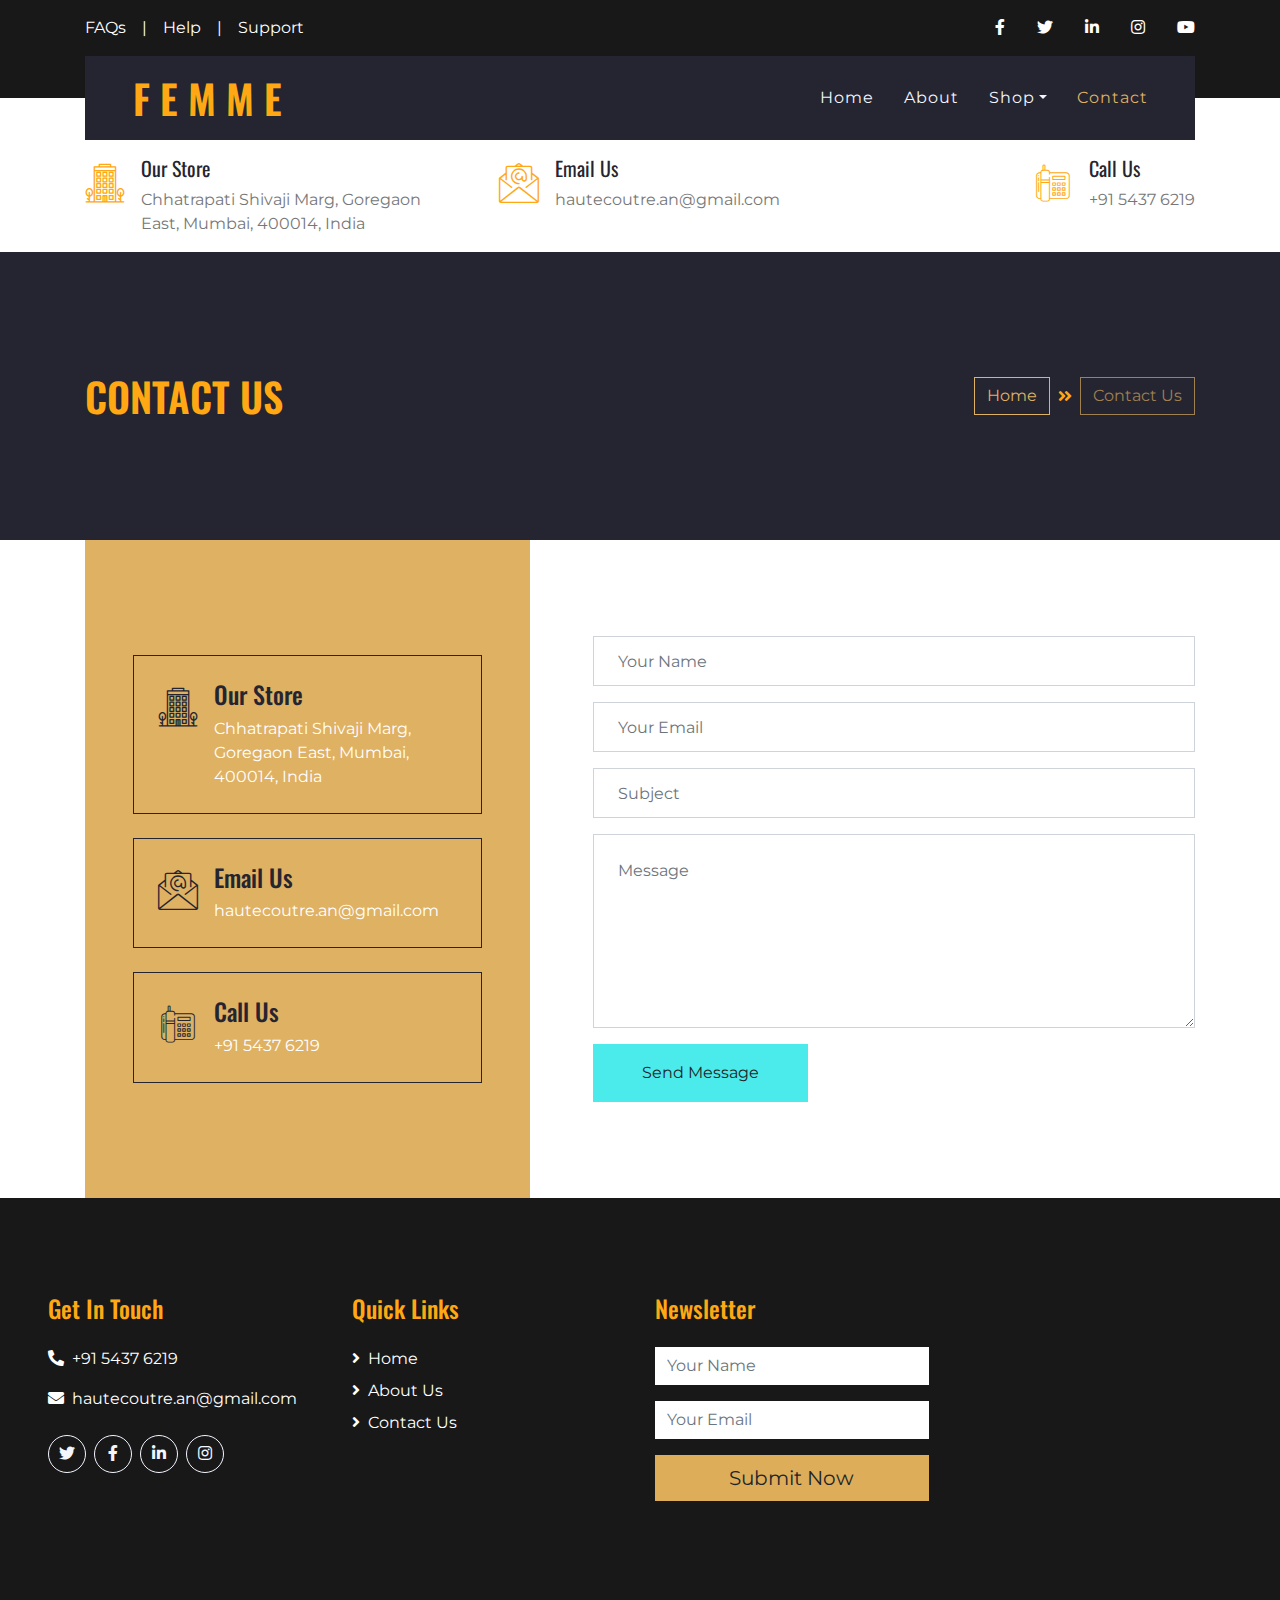
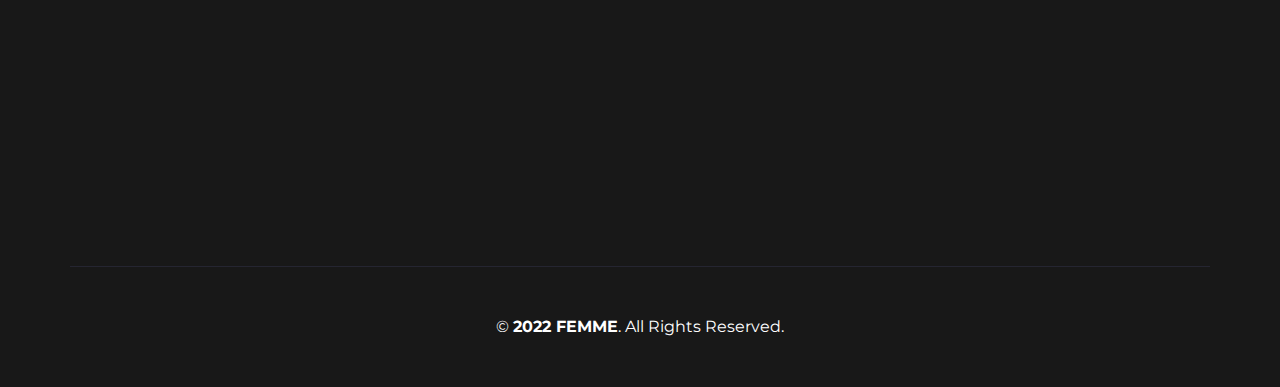
<file: FEMME Website/contact.html>
<!DOCTYPE html>
<html lang="en">

<head>
    <meta charset="utf-8">
    <title>HAUTE COUTRE</title>
    <meta content="width=device-width, initial-scale=1.0" name="viewport">
    <meta content="Free HTML Templates" name="keywords">
    <meta content="Free HTML Templates" name="description">

    <!-- Favicon -->
    <link href="img/White and Black Minimalist Initial Typography Logo.png" rel="icon">

    <!-- Google Web Fonts -->
    <link href="https://fonts.googleapis.com/css2?family=Montserrat&family=Oswald:wght@400;500;600&display=swap" rel="stylesheet"> 

    <!-- Font Awesome -->
    <link href="https://cdnjs.cloudflare.com/ajax/libs/font-awesome/5.10.0/css/all.min.css" rel="stylesheet">

    <!-- Flaticon Font -->
    <link href="lib/flaticon/font/flaticon.css" rel="stylesheet">

    <!-- Libraries Stylesheet -->
    <link href="lib/owlcarousel/assets/owl.carousel.min.css" rel="stylesheet">
    <link href="lib/lightbox/css/lightbox.min.css" rel="stylesheet">

    <!-- Customized Bootstrap Stylesheet -->
    <link href="css/style.css" rel="stylesheet">
</head>

<body>
    <!-- Topbar Start -->
    <div class="container-fluid bg-dark py-3">
        <div class="container">
            <div class="row">
                <div class="col-md-6 text-center text-lg-left mb-2 mb-lg-0">
                    <div class="d-inline-flex align-items-center">
                        <a class="text-white pr-3" href="">FAQs</a>
                        <span class="text-white">|</span>
                        <a class="text-white px-3" href="">Help</a>
                        <span class="text-white">|</span>
                        <a class="text-white pl-3" href="">Support</a>
                    </div>
                </div>
                <div class="col-md-6 text-center text-lg-right">
                    <div class="d-inline-flex align-items-center">
                        <a class="text-white px-3" href="">
                            <i class="fab fa-facebook-f"></i>
                        </a>
                        <a class="text-white px-3" href="">
                            <i class="fab fa-twitter"></i>
                        </a>
                        <a class="text-white px-3" href="">
                            <i class="fab fa-linkedin-in"></i>
                        </a>
                        <a class="text-white px-3" href="">
                            <i class="fab fa-instagram"></i>
                        </a>
                        <a class="text-white pl-3" href="">
                            <i class="fab fa-youtube"></i>
                        </a>
                    </div>
                </div>
            </div>
        </div>
    </div>
    <!-- Topbar End -->


    <!-- Navbar Start -->
    <div class="container-fluid position-relative nav-bar p-0">
        <div class="container position-relative" style="z-index: 9;">
            <nav class="navbar navbar-expand-lg bg-secondary navbar-dark py-3 py-lg-0 pl-3 pl-lg-5">
                <a href="" class="navbar-brand">
                    <h1 class="m-0 display-5 text-white"><span class="text-primary">F E M M E</span></h1>
                </a>
                <button type="button" class="navbar-toggler" data-toggle="collapse" data-target="#navbarCollapse">
                    <span class="navbar-toggler-icon"></span>
                </button>
                <div class="collapse navbar-collapse justify-content-between px-3" id="navbarCollapse">
                    <div class="navbar-nav ml-auto py-0">
                        <a href="index.html" class="nav-item nav-link">Home</a>
                        <a href="about.html" class="nav-item nav-link">About</a>
                        <div class="nav-item dropdown">
                            <a href="#" class="nav-link dropdown-toggle" data-toggle="dropdown">Shop</a>
                            <div class="dropdown-menu rounded-0 m-0">
                                <a href="blog.html" class="dropdown-item">Winter Wear</a>
                                <a href="blog2.html" class="dropdown-item">Summer Wear</a>
                            </div>
                        </div>
                        <a href="contact.html" class="nav-item nav-link active">Contact</a>
                    </div>
                </div>
            </nav>
        </div>
    </div>
    <!-- Navbar End -->


    <!-- Under Nav Start -->
    <div class="container-fluid bg-white py-3">
        <div class="container">
            <div class="row">
                <div class="col-lg-4 text-left mb-3 mb-lg-0">
                    <div class="d-inline-flex text-left">
                        <h1 class="flaticon-office font-weight-normal text-primary m-0 mr-3"></h1>
                        <div class="d-flex flex-column">
                            <h5>Our Store</h5>
                            <p class="m-0">Chhatrapati Shivaji Marg, Goregaon East, Mumbai, 400014, India</p>
                        </div>
                    </div>
                </div>
                <div class="col-lg-4 text-left text-lg-center mb-3 mb-lg-0">
                    <div class="d-inline-flex text-left">
                        <h1 class="flaticon-email font-weight-normal text-primary m-0 mr-3"></h1>
                        <div class="d-flex flex-column">
                            <h5>Email Us</h5>
                            <p class="m-0">hautecoutre.an@gmail.com</p>
                        </div>
                    </div>
                </div>
                <div class="col-lg-4 text-left text-lg-right mb-3 mb-lg-0">
                    <div class="d-inline-flex text-left">
                        <h1 class="flaticon-telephone font-weight-normal text-primary m-0 mr-3"></h1>
                        <div class="d-flex flex-column">
                            <h5>Call Us</h5>
                            <p class="m-0">+91 5437 6219</p>
                        </div>
                    </div>
                </div>
            </div>
        </div>
    </div>
    <!-- Under Nav End -->


    <!-- Page Header Start -->
    <div class="container-fluid bg-secondary py-5">
        <div class="container py-5">
            <div class="row align-items-center py-4">
                <div class="col-md-6 text-center text-md-left">
                    <h1 class="mb-4 mb-md-0 text-primary text-uppercase">Contact Us</h1>
                </div>
                <div class="col-md-6 text-center text-md-right">
                    <div class="d-inline-flex align-items-center">
                        <a class="btn btn-outline-primary" href="">Home</a>
                        <i class="fas fa-angle-double-right text-primary mx-2"></i>
                        <a class="btn btn-outline-primary disabled" href="">Contact Us</a>
                    </div>
                </div>
            </div>
        </div>
    </div>
    <!-- Page Header Start -->


    <!-- Contact Start -->
    <div class="container-fluid bg-white">
        <div class="container">
            <div class="row">
                <div class="col-lg-5">
                    <div class="d-flex flex-column justify-content-center bg-primary h-100 p-5">
                        <div class="d-inline-flex border border-secondary p-4 mb-4">
                            <h1 class="flaticon-office font-weight-normal text-secondary m-0 mr-3"></h1>
                            <div class="d-flex flex-column">
                                <h4>Our Store</h4>
                                <p class="m-0 text-white">Chhatrapati Shivaji Marg, Goregaon East, Mumbai, 400014, India</p>
                            </div>
                        </div>
                        <div class="d-inline-flex border border-secondary p-4 mb-4">
                            <h1 class="flaticon-email font-weight-normal text-secondary m-0 mr-3"></h1>
                            <div class="d-flex flex-column">
                                <h4>Email Us</h4>
                                <p class="m-0 text-white">hautecoutre.an@gmail.com</p>
                            </div>
                        </div>
                        <div class="d-inline-flex border border-secondary p-4">
                            <h1 class="flaticon-telephone font-weight-normal text-secondary m-0 mr-3"></h1>
                            <div class="d-flex flex-column">
                                <h4>Call Us</h4>
                                <p class="m-0 text-white">+91 5437 6219</p>
                            </div>
                        </div>
                    </div>
                </div>
                <div class="col-lg-7 mb-5 my-lg-5 py-5 pl-lg-5">
                    <div class="contact-form">
                        <div id="success"></div>
                        <form name="sentMessage" id="contactForm" novalidate="novalidate">
                            <div class="control-group">
                                <input type="text" class="form-control p-4" id="name" placeholder="Your Name" required="required" data-validation-required-message="Please enter your name" />
                                <p class="help-block text-danger"></p>
                            </div>
                            <div class="control-group">
                                <input type="email" class="form-control p-4" id="email" placeholder="Your Email" required="required" data-validation-required-message="Please enter your email" />
                                <p class="help-block text-danger"></p>
                            </div>
                            <div class="control-group">
                                <input type="text" class="form-control p-4" id="subject" placeholder="Subject" required="required" data-validation-required-message="Please enter a subject" />
                                <p class="help-block text-danger"></p>
                            </div>
                            <div class="control-group">
                                <textarea class="form-control p-4" rows="6" id="message" placeholder="Message" required="required" data-validation-required-message="Please enter your message"></textarea>
                                <p class="help-block text-danger"></p>
                            </div>
                            <div>
                                <button class="btn btn-primary py-3 px-5" type="submit" id="sendMessageButton">Send Message</button>
                            </div>
                        </form>
                    </div>
                </div>
            </div>
        </div>
    </div>
    <!-- Contact End -->


    <!-- Footer Start -->
    <div class="container-fluid bg-dark text-white py-5 px-sm-3 px-md-5">
        <div class="row pt-5">
            <div class="col-lg-3 col-md-6 mb-5">
                <h4 class="text-primary mb-4">Get In Touch</h4>
                <p><i class="fa fa-phone-alt mr-2"></i>+91 5437 6219</p>
                <p><i class="fa fa-envelope mr-2"></i>hautecoutre.an@gmail.com</p>
                <div class="d-flex justify-content-start mt-4">
                    <a class="btn btn-outline-light rounded-circle text-center mr-2 px-0"
                        style="width: 38px; height: 38px;" href="#"><i class="fab fa-twitter"></i></a>
                    <a class="btn btn-outline-light rounded-circle text-center mr-2 px-0"
                        style="width: 38px; height: 38px;" href="#"><i class="fab fa-facebook-f"></i></a>
                    <a class="btn btn-outline-light rounded-circle text-center mr-2 px-0"
                        style="width: 38px; height: 38px;" href="#"><i class="fab fa-linkedin-in"></i></a>
                    <a class="btn btn-outline-light rounded-circle text-center mr-2 px-0"
                        style="width: 38px; height: 38px;" href="#"><i class="fab fa-instagram"></i></a>
                </div>
            </div>
            <div class="col-lg-3 col-md-6 mb-5">
                <h4 class="text-primary mb-4">Quick Links</h4>
                <div class="d-flex flex-column justify-content-start">
                    <a class="text-white mb-2" href="index.html"><i class="fa fa-angle-right mr-2"></i>Home</a>
                    <a class="text-white mb-2" href="about.html"><i class="fa fa-angle-right mr-2"></i>About Us</a>
                    <a class="text-white" href="#"><i class="fa fa-angle-right mr-2"></i>Contact Us</a>
                </div>
            </div>
            
            <div class="col-lg-3 col-md-6 mb-5">
                <h4 class="text-primary mb-4">Newsletter</h4>
                <form action="">
                    <div class="form-group">
                        <input type="text" class="form-control border-0" placeholder="Your Name" required="required" />
                    </div>
                    <div class="form-group">
                        <input type="email" class="form-control border-0" placeholder="Your Email"
                            required="required" />
                    </div>
                    <div>
                        <button class="btn btn-lg btn-primary btn-block border-0" type="submit">Submit Now</button>
                    </div>
                </form>
            </div>
            <div>
                <iframe src="https://www.google.com/maps/embed?pb=!1m18!1m12!1m3!1d60303.52081294661!2d72.84367825082143!3d19.152788214720108!2m3!1f0!2f0!3f0!3m2!1i1024!2i768!4f13.1!3m3!1m2!1s0x3be7b65a7edbbdb9%3A0xf447c38599143078!2sGoregaon%2C%20Mumbai%2C%20Maharashtra!5e0!3m2!1sen!2sin!4v1653404797524!5m2!1sen!2sin" width="310" height="310" style="border:0;" allowfullscreen="" loading="lazy" referrerpolicy="no-referrer-when-downgrade"></iframe>
            </div>
        </div>
        <div class="container border-top border-secondary pt-5">
            <p class="m-0 text-center text-white">
                &copy; <a class="text-white font-weight-bold" href="#">2022 FEMME</a>. All Rights Reserved.
            </p>
        </div>
    </div>
    <!-- Footer End -->


    <!-- Back to Top -->
    <a href="#" class="btn btn-lg btn-primary back-to-top"><i class="fa fa-angle-double-up"></i></a>


    <!-- JavaScript Libraries -->
    <script src="https://code.jquery.com/jquery-3.4.1.min.js"></script>
    <script src="https://stackpath.bootstrapcdn.com/bootstrap/4.4.1/js/bootstrap.bundle.min.js"></script>
    <script src="lib/easing/easing.min.js"></script>
    <script src="lib/owlcarousel/owl.carousel.min.js"></script>
    <script src="lib/isotope/isotope.pkgd.min.js"></script>
    <script src="lib/lightbox/js/lightbox.min.js"></script>

    <!-- Contact Javascript File -->
    <script src="mail/jqBootstrapValidation.min.js"></script>
    <script src="mail/contact.js"></script>

    <!-- Template Javascript -->
    <script src="js/main.js"></script>
</body>

</html>
</file>
<file: FEMME Website/lib/flaticon/font/flaticon.css>
/*
  	Flaticon icon font: Flaticon
  	Creation date: 12/11/2020 10:28
  	*/

@font-face {
  font-family: "Flaticon";
  src: url("./Flaticon.eot");
  src: url("./Flaticon.eot?#iefix") format("embedded-opentype"),
       url("./Flaticon.woff2") format("woff2"),
       url("./Flaticon.woff") format("woff"),
       url("./Flaticon.ttf") format("truetype"),
       url("./Flaticon.svg#Flaticon") format("svg");
  font-weight: normal;
  font-style: normal;
}

@media screen and (-webkit-min-device-pixel-ratio:0) {
  @font-face {
    font-family: "Flaticon";
    src: url("./Flaticon.svg#Flaticon") format("svg");
  }
}

[class^="flaticon-"]:before, [class*=" flaticon-"]:before,
[class^="flaticon-"]:after, [class*=" flaticon-"]:after {   
  font-family: Flaticon;
        font-size: 20px;
font-style: normal;
margin-left: 20px;
}

.flaticon-stairs:before { content: "\f100"; }
.flaticon-living-room:before { content: "\f101"; }
.flaticon-brickwall:before { content: "\f102"; }
.flaticon-kitchen:before { content: "\f103"; }
.flaticon-bedroom:before { content: "\f104"; }
.flaticon-house:before { content: "\f105"; }
.flaticon-bathroom:before { content: "\f106"; }
.flaticon-office:before { content: "\f107"; }
.flaticon-email:before { content: "\f108"; }
.flaticon-telephone:before { content: "\f109"; }
</file>
<file: Mini_Project_1/styles.css>
body {
    font: 76% arial, sans-serif;
    text-align: center;
}

p {
    margin: 0 10px 10px
}

a {
    padding: 5px;
    text-decoration: none;
    color: #000000;
}


div#container {
    position: absolute;
    top: 51px;
    left: 0px;
    right: 0px;
    text-align: left;
    width: 100%;
    margin: 0 auto
}

div#header {
    text-align: center;
    background-color: black;
    height: 170px;
}

div#header h1 {
    font-family: 'Lobster', cursive;
    font-size: 2cm;
    color: antiquewhite;
    height: 80px;
    line-height: 80px;
    margin: 0;
    padding-top: 40px;
    padding-left: 10px;
}

#pic {
    position: absolute;
    top: 20px;
    left: 15px;
    height: 140px;
    width: 150px;
    float: left;

}

div#navigation {
    margin: 0 auto;
    height: 51px;
    width: 100%;
    background: #cab888;
     position: absolute;
    top: 0;
    left: 0; 

}


#head {
    font-family: 'Koulen', cursive;
    font-size: 1.2cm;
    letter-spacing: 1px;
  
}

.navbar-nav {
    float: right;
    padding-top: 4px;
    padding-bottom: 7px;
    text-align: center;
    font-family: 'Koulen', cursive;
    text-decoration: none;
    color: black;
    font-size: 0.7cm;
    padding-right: 15px;
  

}

.nav-link {
    float: right;
    text-align: center;
    font-family: 'Koulen', cursive;
    text-decoration: none;
    color: black;
    font-size: 0.7cm;
    padding-right: 15px;
 
}

.nav-link:hover {
    background-color: #fcc735;
}

div#content {
    font-family: 'Gill Sans', 'Gill Sans MT', Calibri, 'Trebuchet MS', sans-serif;
    font-size: 28px;
    position: absolute;
    float: left;
    top: 150%;
    width: 58%;
    height: 400px;
    
}


div#content p {
    line-height: 1.4
}


#carouselExampleSlidesOnly {
    position: absolute;
    top: 150%;
    height: 700px;
    width: 40%;
    left: 58%;
    margin-bottom: 5rem;
}

.carousel-inner {
    float: right;
    height: 700px;
    width: 100%;
   
}

.d-block w-100 {
    height: 700px;
    width: 100%;
    object-fit: cover;
}

div#footer {
    position: absolute;
    top: 615%;
    bottom: 0;
    height: 450px;
    width: 100%;
    float: left;
    background: #BFBD93;
}

div#footer p {

    padding: 5px;
}

.icon {
    margin-left: 3rem;
}

#mail {
    font-family: 'Gill Sans', 'Gill Sans MT', Calibri, 'Trebuchet MS', sans-serif;
    font-size: 28px;
    position: absolute;
    left: 2%;
}

.icon2{
    
    position: absolute;
    bottom: 58%;
    left: 13%;
}

#mail2{
    font-family: 'Gill Sans', 'Gill Sans MT', Calibri, 'Trebuchet MS', sans-serif;
    font-size: 28px;
    position: absolute;
    left: 1%;
}

#map {
    position: absolute;
    bottom: 6%;
    right: 8%;
}
</file>
<file: Portfolio/style.css>
/* global */
@import url('https://fonts.googleapis.com/css?family=Roboto');

.grid-2{
    display: grid;
    grid-template-columns: repeat(2,1fr);
}

body{
    margin: 0;
    padding: 0;
    font-family: 'Roboto', sans-serif;
    background-color: #003264;
    color: #7A7C80;

}

h2,.white{
    color: #fff;
}

a{
    color: #00eeff;
    text-decoration: none;
}
/* section 1 */
.section-1{
    padding-top: 40vh;
    text-align: center;
  
}

.section-1 p{
    font-size: 1.1rem;
    padding-bottom: 10px;
    margin:0;
}

.section-1 h2{
    font-size: 1.7rem;
    margin-bottom: 10px;
}

.section-1 a{
    font-size: 1.5rem;
    padding: 10px;
}

#picture {
    position: relative;
    left: 15%;
    top: 1%;
    height:350px;
    width:350px;
    object-fit: cover;
    border-radius: 50%;
}

/* section 2 */
.section-2{
    padding-top: 10vh;
    width: 80%;
}

.section-2 h2{
    font-size: 1.7rem;
    margin-bottom: 10px;
}

.section-2 p{
    font-size: 1.1rem;
    padding-bottom: 10px;
    margin:0;
}

.section-2 a{
    display: block;
    padding: 5px;
    font-size: 1.2rem;
    padding-left: 0;
    width: 100px;
}
/* animations / utilities */
.section-2 a:hover{
    font-size: 1.3rem;
    color: #fff;
    cursor: pointer;
    transition: 0.2s;
}

.section-1 a:hover{
    color: #fff;
    cursor: pointer;
    transition: 0.3s;
}

.white:hover{
    position: relative;
    padding-left: 10px;
}

/* media queres */
@media(max-width:780px){
    .grid-2{
        grid-template-columns: 1fr;
    }
    .section-1{
        padding:0;
        padding-top: 5rem;
    }
    .section-2{
        padding: 0;
        padding-left: 1.5rem;
        padding-top: 2rem;
    }
}

#about {
    font-size: 20px;
}
</file>
<file: FEMME Website/css/style.css>
/******* Bootstrap Theming ********/
/*!
 * Bootstrap v4.5.3 (https://getbootstrap.com/)
 * Copyright 2011-2020 The Bootstrap Authors
 * Copyright 2011-2020 Twitter, Inc.
 * Licensed under MIT (https://github.com/twbs/bootstrap/blob/main/LICENSE)
 */
:root {
  --blue: #007bff;
  --indigo: #6610f2;
  --purple: #6f42c1;
  --pink: #e83e8c;
  --red: #dc3545;
  --orange: #fd7e14;
  --yellow: #ffc107;
  --green: #28a745;
  --teal: #20c997;
  --cyan: #17a2b8;
  --white: #fff;
  --gray: #6c757d;
  --gray-dark: #343a40;
  --primary: #DFB163;
  --secondary: #252531;
  --success: #28a745;
  --info: #17a2b8;
  --warning: #ffc107;
  --danger: #dc3545;
  --light: #F3F6FF;
  --dark: #181818;
  --breakpoint-xs: 0;
  --breakpoint-sm: 576px;
  --breakpoint-md: 768px;
  --breakpoint-lg: 992px;
  --breakpoint-xl: 1200px;
  --font-family-sans-serif: "Montserrat", sans-serif;
  --font-family-monospace: SFMono-Regular, Menlo, Monaco, Consolas, "Liberation Mono", "Courier New", monospace;
}

*,
*::before,
*::after {
  box-sizing: border-box;
}

html {
  font-family: sans-serif;
  line-height: 1.15;
  -webkit-text-size-adjust: 100%;
  -webkit-tap-highlight-color: rgba(0, 0, 0, 0);
}

article, aside, figcaption, figure, footer, header, hgroup, main, nav, section {
  display: block;
}

body {
  margin: 0;
  font-family: "Montserrat", sans-serif;
  font-size: 1rem;
  font-weight: 400;
  line-height: 1.5;
  color: #777777;
  text-align: left;
  background-color: #fff;
}

[tabindex="-1"]:focus:not(:focus-visible) {
  outline: 0 !important;
}

hr {
  box-sizing: content-box;
  height: 0;
  overflow: visible;
}

h1, h2, h3, h4, h5, h6 {
  margin-top: 0;
  margin-bottom: 0.5rem;
}

p {
  margin-top: 0;
  margin-bottom: 1rem;
}

abbr[title],
abbr[data-original-title] {
  text-decoration: underline;
  text-decoration: underline dotted;
  cursor: help;
  border-bottom: 0;
  text-decoration-skip-ink: none;
}

address {
  margin-bottom: 1rem;
  font-style: normal;
  line-height: inherit;
}

ol,
ul,
dl {
  margin-top: 0;
  margin-bottom: 1rem;
}

ol ol,
ul ul,
ol ul,
ul ol {
  margin-bottom: 0;
}

dt {
  font-weight: 700;
}

dd {
  margin-bottom: .5rem;
  margin-left: 0;
}

blockquote {
  margin: 0 0 1rem;
}

b,
strong {
  font-weight: bolder;
}

small {
  font-size: 80%;
}

sub,
sup {
  position: relative;
  font-size: 75%;
  line-height: 0;
  vertical-align: baseline;
}

sub {
  bottom: -.25em;
}

sup {
  top: -.5em;
}

a {
  color: #DFB163;
  text-decoration: none;
  background-color: transparent;
}

a:hover {
  color: #cc902a;
  text-decoration: underline;
}

a:not([href]):not([class]) {
  color: inherit;
  text-decoration: none;
}

a:not([href]):not([class]):hover {
  color: inherit;
  text-decoration: none;
}

pre,
code,
kbd,
samp {
  font-family: SFMono-Regular, Menlo, Monaco, Consolas, "Liberation Mono", "Courier New", monospace;
  font-size: 1em;
}

pre {
  margin-top: 0;
  margin-bottom: 1rem;
  overflow: auto;
  -ms-overflow-style: scrollbar;
}

figure {
  margin: 0 0 1rem;
}

img {
  vertical-align: middle;
  border-style: none;
}

svg {
  overflow: hidden;
  vertical-align: middle;
}

table {
  border-collapse: collapse;
}

caption {
  padding-top: 0.75rem;
  padding-bottom: 0.75rem;
  color: #6c757d;
  text-align: left;
  caption-side: bottom;
}

th {
  text-align: inherit;
  text-align: -webkit-match-parent;
}

label {
  display: inline-block;
  margin-bottom: 0.5rem;
}

button {
  border-radius: 0;
}

button:focus {
  outline: 1px dotted;
  outline: 5px auto -webkit-focus-ring-color;
}

input,
button,
select,
optgroup,
textarea {
  margin: 0;
  font-family: inherit;
  font-size: inherit;
  line-height: inherit;
}

button,
input {
  overflow: visible;
}

button,
select {
  text-transform: none;
}

[role="button"] {
  cursor: pointer;
}

select {
  word-wrap: normal;
}

button,
[type="button"],
[type="reset"],
[type="submit"] {
  -webkit-appearance: button;
}

button:not(:disabled),
[type="button"]:not(:disabled),
[type="reset"]:not(:disabled),
[type="submit"]:not(:disabled) {
  cursor: pointer;
}

button::-moz-focus-inner,
[type="button"]::-moz-focus-inner,
[type="reset"]::-moz-focus-inner,
[type="submit"]::-moz-focus-inner {
  padding: 0;
  border-style: none;
}

input[type="radio"],
input[type="checkbox"] {
  box-sizing: border-box;
  padding: 0;
}

textarea {
  overflow: auto;
  resize: vertical;
}

fieldset {
  min-width: 0;
  padding: 0;
  margin: 0;
  border: 0;
}

legend {
  display: block;
  width: 100%;
  max-width: 100%;
  padding: 0;
  margin-bottom: .5rem;
  font-size: 1.5rem;
  line-height: inherit;
  color: inherit;
  white-space: normal;
}

@media (max-width: 1200px) {
  legend {
    font-size: calc(1.275rem + 0.3vw) ;
  }
}

progress {
  vertical-align: baseline;
}

[type="number"]::-webkit-inner-spin-button,
[type="number"]::-webkit-outer-spin-button {
  height: auto;
}

[type="search"] {
  outline-offset: -2px;
  -webkit-appearance: none;
}

[type="search"]::-webkit-search-decoration {
  -webkit-appearance: none;
}

::-webkit-file-upload-button {
  font: inherit;
  -webkit-appearance: button;
}

output {
  display: inline-block;
}

summary {
  display: list-item;
  cursor: pointer;
}

template {
  display: none;
}

[hidden] {
  display: none !important;
}

h1, h2, h3, h4, h5, h6,
.h1, .h2, .h3, .h4, .h5, .h6 {
  margin-bottom: 0.5rem;
  font-family: "Oswald", sans-serif;
  font-weight: 500;
  line-height: 1.2;
  color: #252531;
}

h1, .h1 {
  font-size: 2.5rem;
}

@media (max-width: 1200px) {
  h1, .h1 {
    font-size: calc(1.375rem + 1.5vw) ;
  }
}

h2, .h2 {
  font-size: 2rem;
}

@media (max-width: 1200px) {
  h2, .h2 {
    font-size: calc(1.325rem + 0.9vw) ;
  }
}

h3, .h3 {
  font-size: 1.75rem;
}

@media (max-width: 1200px) {
  h3, .h3 {
    font-size: calc(1.3rem + 0.6vw) ;
  }
}

h4, .h4 {
  font-size: 1.5rem;
}

@media (max-width: 1200px) {
  h4, .h4 {
    font-size: calc(1.275rem + 0.3vw) ;
  }
}

h5, .h5 {
  font-size: 1.25rem;
}

h6, .h6 {
  font-size: 1rem;
}

.lead {
  font-size: 1.25rem;
  font-weight: 300;
}

.display-1 {
  font-size: 6rem;
  font-weight: 300;
  line-height: 1.2;
}

@media (max-width: 1200px) {
  .display-1 {
    font-size: calc(1.725rem + 5.7vw) ;
  }
}

.display-2 {
  font-size: 5.5rem;
  font-weight: 300;
  line-height: 1.2;
}

@media (max-width: 1200px) {
  .display-2 {
    font-size: calc(1.675rem + 5.1vw) ;
  }
}

.display-3 {
  font-size: 4.5rem;
  font-weight: 300;
  line-height: 1.2;
}

@media (max-width: 1200px) {
  .display-3 {
    font-size: calc(1.575rem + 3.9vw) ;
  }
}

.display-4 {
  font-size: 3.5rem;
  font-weight: 300;
  line-height: 1.2;
}

@media (max-width: 1200px) {
  .display-4 {
    font-size: calc(1.475rem + 2.7vw) ;
  }
}

hr {
  margin-top: 1rem;
  margin-bottom: 1rem;
  border: 0;
  border-top: 1px solid rgba(0, 0, 0, 0.1);
}

small,
.small {
  font-size: 80%;
  font-weight: 400;
}

mark,
.mark {
  padding: 0.2em;
  background-color: #fcf8e3;
}

.list-unstyled {
  padding-left: 0;
  list-style: none;
}

.list-inline {
  padding-left: 0;
  list-style: none;
}

.list-inline-item {
  display: inline-block;
}

.list-inline-item:not(:last-child) {
  margin-right: 0.5rem;
}

.initialism {
  font-size: 90%;
  text-transform: uppercase;
}

.blockquote {
  margin-bottom: 1rem;
  font-size: 1.25rem;
}

.blockquote-footer {
  display: block;
  font-size: 80%;
  color: #6c757d;
}

.blockquote-footer::before {
  content: "\2014\00A0";
}

.img-fluid {
  max-width: 100%;
  height: auto;
}

.img-thumbnail {
  padding: 0.25rem;
  background-color: #fff;
  border: 1px solid #dee2e6;
  max-width: 100%;
  height: auto;
}

.figure {
  display: inline-block;
}

.figure-img {
  margin-bottom: 0.5rem;
  line-height: 1;
}

.figure-caption {
  font-size: 90%;
  color: #6c757d;
}

code {
  font-size: 87.5%;
  color: #e83e8c;
  word-wrap: break-word;
}

a > code {
  color: inherit;
}

kbd {
  padding: 0.2rem 0.4rem;
  font-size: 87.5%;
  color: #fff;
  background-color: #212529;
}

kbd kbd {
  padding: 0;
  font-size: 100%;
  font-weight: 700;
}

pre {
  display: block;
  font-size: 87.5%;
  color: #212529;
}

pre code {
  font-size: inherit;
  color: inherit;
  word-break: normal;
}

.pre-scrollable {
  max-height: 340px;
  overflow-y: scroll;
}

.container,
.container-fluid,
.container-sm,
.container-md,
.container-lg,
.container-xl {
  width: 100%;
  padding-right: 15px;
  padding-left: 15px;
  margin-right: auto;
  margin-left: auto;
}

@media (min-width: 576px) {
  .container, .container-sm {
    max-width: 540px;
  }
}

@media (min-width: 768px) {
  .container, .container-sm, .container-md {
    max-width: 720px;
  }
}

@media (min-width: 992px) {
  .container, .container-sm, .container-md, .container-lg {
    max-width: 960px;
  }
}

@media (min-width: 1200px) {
  .container, .container-sm, .container-md, .container-lg, .container-xl {
    max-width: 1140px;
  }
}

.row {
  display: flex;
  flex-wrap: wrap;
  margin-right: -15px;
  margin-left: -15px;
}

.no-gutters {
  margin-right: 0;
  margin-left: 0;
}

.no-gutters > .col,
.no-gutters > [class*="col-"] {
  padding-right: 0;
  padding-left: 0;
}

.col-1, .col-2, .col-3, .col-4, .col-5, .col-6, .col-7, .col-8, .col-9, .col-10, .col-11, .col-12, .col,
.col-auto, .col-sm-1, .col-sm-2, .col-sm-3, .col-sm-4, .col-sm-5, .col-sm-6, .col-sm-7, .col-sm-8, .col-sm-9, .col-sm-10, .col-sm-11, .col-sm-12, .col-sm,
.col-sm-auto, .col-md-1, .col-md-2, .col-md-3, .col-md-4, .col-md-5, .col-md-6, .col-md-7, .col-md-8, .col-md-9, .col-md-10, .col-md-11, .col-md-12, .col-md,
.col-md-auto, .col-lg-1, .col-lg-2, .col-lg-3, .col-lg-4, .col-lg-5, .col-lg-6, .col-lg-7, .col-lg-8, .col-lg-9, .col-lg-10, .col-lg-11, .col-lg-12, .col-lg,
.col-lg-auto, .col-xl-1, .col-xl-2, .col-xl-3, .col-xl-4, .col-xl-5, .col-xl-6, .col-xl-7, .col-xl-8, .col-xl-9, .col-xl-10, .col-xl-11, .col-xl-12, .col-xl,
.col-xl-auto {
  position: relative;
  width: 100%;
  padding-right: 15px;
  padding-left: 15px;
}

.col {
  flex-basis: 0;
  flex-grow: 1;
  max-width: 100%;
}

.row-cols-1 > * {
  flex: 0 0 100%;
  max-width: 100%;
}

.row-cols-2 > * {
  flex: 0 0 50%;
  max-width: 50%;
}

.row-cols-3 > * {
  flex: 0 0 33.33333%;
  max-width: 33.33333%;
}

.row-cols-4 > * {
  flex: 0 0 25%;
  max-width: 25%;
}

.row-cols-5 > * {
  flex: 0 0 20%;
  max-width: 20%;
}

.row-cols-6 > * {
  flex: 0 0 16.66667%;
  max-width: 16.66667%;
}

.col-auto {
  flex: 0 0 auto;
  width: auto;
  max-width: 100%;
}

.col-1 {
  flex: 0 0 8.33333%;
  max-width: 8.33333%;
}

.col-2 {
  flex: 0 0 16.66667%;
  max-width: 16.66667%;
}

.col-3 {
  flex: 0 0 25%;
  max-width: 25%;
}

.col-4 {
  flex: 0 0 33.33333%;
  max-width: 33.33333%;
}

.col-5 {
  flex: 0 0 41.66667%;
  max-width: 41.66667%;
}

.col-6 {
  flex: 0 0 50%;
  max-width: 50%;
}

.col-7 {
  flex: 0 0 58.33333%;
  max-width: 58.33333%;
}

.col-8 {
  flex: 0 0 66.66667%;
  max-width: 66.66667%;
}

.col-9 {
  flex: 0 0 75%;
  max-width: 75%;
}

.col-10 {
  flex: 0 0 83.33333%;
  max-width: 83.33333%;
}

.col-11 {
  flex: 0 0 91.66667%;
  max-width: 91.66667%;
}

.col-12 {
  flex: 0 0 100%;
  max-width: 100%;
}

.order-first {
  order: -1;
}

.order-last {
  order: 13;
}

.order-0 {
  order: 0;
}

.order-1 {
  order: 1;
}

.order-2 {
  order: 2;
}

.order-3 {
  order: 3;
}

.order-4 {
  order: 4;
}

.order-5 {
  order: 5;
}

.order-6 {
  order: 6;
}

.order-7 {
  order: 7;
}

.order-8 {
  order: 8;
}

.order-9 {
  order: 9;
}

.order-10 {
  order: 10;
}

.order-11 {
  order: 11;
}

.order-12 {
  order: 12;
}

.offset-1 {
  margin-left: 8.33333%;
}

.offset-2 {
  margin-left: 16.66667%;
}

.offset-3 {
  margin-left: 25%;
}

.offset-4 {
  margin-left: 33.33333%;
}

.offset-5 {
  margin-left: 41.66667%;
}

.offset-6 {
  margin-left: 50%;
}

.offset-7 {
  margin-left: 58.33333%;
}

.offset-8 {
  margin-left: 66.66667%;
}

.offset-9 {
  margin-left: 75%;
}

.offset-10 {
  margin-left: 83.33333%;
}

.offset-11 {
  margin-left: 91.66667%;
}

@media (min-width: 576px) {
  .col-sm {
    flex-basis: 0;
    flex-grow: 1;
    max-width: 100%;
  }
  .row-cols-sm-1 > * {
    flex: 0 0 100%;
    max-width: 100%;
  }
  .row-cols-sm-2 > * {
    flex: 0 0 50%;
    max-width: 50%;
  }
  .row-cols-sm-3 > * {
    flex: 0 0 33.33333%;
    max-width: 33.33333%;
  }
  .row-cols-sm-4 > * {
    flex: 0 0 25%;
    max-width: 25%;
  }
  .row-cols-sm-5 > * {
    flex: 0 0 20%;
    max-width: 20%;
  }
  .row-cols-sm-6 > * {
    flex: 0 0 16.66667%;
    max-width: 16.66667%;
  }
  .col-sm-auto {
    flex: 0 0 auto;
    width: auto;
    max-width: 100%;
  }
  .col-sm-1 {
    flex: 0 0 8.33333%;
    max-width: 8.33333%;
  }
  .col-sm-2 {
    flex: 0 0 16.66667%;
    max-width: 16.66667%;
  }
  .col-sm-3 {
    flex: 0 0 25%;
    max-width: 25%;
  }
  .col-sm-4 {
    flex: 0 0 33.33333%;
    max-width: 33.33333%;
  }
  .col-sm-5 {
    flex: 0 0 41.66667%;
    max-width: 41.66667%;
  }
  .col-sm-6 {
    flex: 0 0 50%;
    max-width: 50%;
  }
  .col-sm-7 {
    flex: 0 0 58.33333%;
    max-width: 58.33333%;
  }
  .col-sm-8 {
    flex: 0 0 66.66667%;
    max-width: 66.66667%;
  }
  .col-sm-9 {
    flex: 0 0 75%;
    max-width: 75%;
  }
  .col-sm-10 {
    flex: 0 0 83.33333%;
    max-width: 83.33333%;
  }
  .col-sm-11 {
    flex: 0 0 91.66667%;
    max-width: 91.66667%;
  }
  .col-sm-12 {
    flex: 0 0 100%;
    max-width: 100%;
  }
  .order-sm-first {
    order: -1;
  }
  .order-sm-last {
    order: 13;
  }
  .order-sm-0 {
    order: 0;
  }
  .order-sm-1 {
    order: 1;
  }
  .order-sm-2 {
    order: 2;
  }
  .order-sm-3 {
    order: 3;
  }
  .order-sm-4 {
    order: 4;
  }
  .order-sm-5 {
    order: 5;
  }
  .order-sm-6 {
    order: 6;
  }
  .order-sm-7 {
    order: 7;
  }
  .order-sm-8 {
    order: 8;
  }
  .order-sm-9 {
    order: 9;
  }
  .order-sm-10 {
    order: 10;
  }
  .order-sm-11 {
    order: 11;
  }
  .order-sm-12 {
    order: 12;
  }
  .offset-sm-0 {
    margin-left: 0;
  }
  .offset-sm-1 {
    margin-left: 8.33333%;
  }
  .offset-sm-2 {
    margin-left: 16.66667%;
  }
  .offset-sm-3 {
    margin-left: 25%;
  }
  .offset-sm-4 {
    margin-left: 33.33333%;
  }
  .offset-sm-5 {
    margin-left: 41.66667%;
  }
  .offset-sm-6 {
    margin-left: 50%;
  }
  .offset-sm-7 {
    margin-left: 58.33333%;
  }
  .offset-sm-8 {
    margin-left: 66.66667%;
  }
  .offset-sm-9 {
    margin-left: 75%;
  }
  .offset-sm-10 {
    margin-left: 83.33333%;
  }
  .offset-sm-11 {
    margin-left: 91.66667%;
  }
}

@media (min-width: 768px) {
  .col-md {
    flex-basis: 0;
    flex-grow: 1;
    max-width: 100%;
  }
  .row-cols-md-1 > * {
    flex: 0 0 100%;
    max-width: 100%;
  }
  .row-cols-md-2 > * {
    flex: 0 0 50%;
    max-width: 50%;
  }
  .row-cols-md-3 > * {
    flex: 0 0 33.33333%;
    max-width: 33.33333%;
  }
  .row-cols-md-4 > * {
    flex: 0 0 25%;
    max-width: 25%;
  }
  .row-cols-md-5 > * {
    flex: 0 0 20%;
    max-width: 20%;
  }
  .row-cols-md-6 > * {
    flex: 0 0 16.66667%;
    max-width: 16.66667%;
  }
  .col-md-auto {
    flex: 0 0 auto;
    width: auto;
    max-width: 100%;
  }
  .col-md-1 {
    flex: 0 0 8.33333%;
    max-width: 8.33333%;
  }
  .col-md-2 {
    flex: 0 0 16.66667%;
    max-width: 16.66667%;
  }
  .col-md-3 {
    flex: 0 0 25%;
    max-width: 25%;
  }
  .col-md-4 {
    flex: 0 0 33.33333%;
    max-width: 33.33333%;
  }
  .col-md-5 {
    flex: 0 0 41.66667%;
    max-width: 41.66667%;
  }
  .col-md-6 {
    flex: 0 0 50%;
    max-width: 50%;
  }
  .col-md-7 {
    flex: 0 0 58.33333%;
    max-width: 58.33333%;
  }
  .col-md-8 {
    flex: 0 0 66.66667%;
    max-width: 66.66667%;
  }
  .col-md-9 {
    flex: 0 0 75%;
    max-width: 75%;
  }
  .col-md-10 {
    flex: 0 0 83.33333%;
    max-width: 83.33333%;
  }
  .col-md-11 {
    flex: 0 0 91.66667%;
    max-width: 91.66667%;
  }
  .col-md-12 {
    flex: 0 0 100%;
    max-width: 100%;
  }
  .order-md-first {
    order: -1;
  }
  .order-md-last {
    order: 13;
  }
  .order-md-0 {
    order: 0;
  }
  .order-md-1 {
    order: 1;
  }
  .order-md-2 {
    order: 2;
  }
  .order-md-3 {
    order: 3;
  }
  .order-md-4 {
    order: 4;
  }
  .order-md-5 {
    order: 5;
  }
  .order-md-6 {
    order: 6;
  }
  .order-md-7 {
    order: 7;
  }
  .order-md-8 {
    order: 8;
  }
  .order-md-9 {
    order: 9;
  }
  .order-md-10 {
    order: 10;
  }
  .order-md-11 {
    order: 11;
  }
  .order-md-12 {
    order: 12;
  }
  .offset-md-0 {
    margin-left: 0;
  }
  .offset-md-1 {
    margin-left: 8.33333%;
  }
  .offset-md-2 {
    margin-left: 16.66667%;
  }
  .offset-md-3 {
    margin-left: 25%;
  }
  .offset-md-4 {
    margin-left: 33.33333%;
  }
  .offset-md-5 {
    margin-left: 41.66667%;
  }
  .offset-md-6 {
    margin-left: 50%;
  }
  .offset-md-7 {
    margin-left: 58.33333%;
  }
  .offset-md-8 {
    margin-left: 66.66667%;
  }
  .offset-md-9 {
    margin-left: 75%;
  }
  .offset-md-10 {
    margin-left: 83.33333%;
  }
  .offset-md-11 {
    margin-left: 91.66667%;
  }
}

@media (min-width: 992px) {
  .col-lg {
    flex-basis: 0;
    flex-grow: 1;
    max-width: 100%;
  }
  .row-cols-lg-1 > * {
    flex: 0 0 100%;
    max-width: 100%;
  }
  .row-cols-lg-2 > * {
    flex: 0 0 50%;
    max-width: 50%;
  }
  .row-cols-lg-3 > * {
    flex: 0 0 33.33333%;
    max-width: 33.33333%;
  }
  .row-cols-lg-4 > * {
    flex: 0 0 25%;
    max-width: 25%;
  }
  .row-cols-lg-5 > * {
    flex: 0 0 20%;
    max-width: 20%;
  }
  .row-cols-lg-6 > * {
    flex: 0 0 16.66667%;
    max-width: 16.66667%;
  }
  .col-lg-auto {
    flex: 0 0 auto;
    width: auto;
    max-width: 100%;
  }
  .col-lg-1 {
    flex: 0 0 8.33333%;
    max-width: 8.33333%;
  }
  .col-lg-2 {
    flex: 0 0 16.66667%;
    max-width: 16.66667%;
  }
  .col-lg-3 {
    flex: 0 0 25%;
    max-width: 25%;
  }
  .col-lg-4 {
    flex: 0 0 33.33333%;
    max-width: 33.33333%;
  }
  .col-lg-5 {
    flex: 0 0 41.66667%;
    max-width: 41.66667%;
  }
  .col-lg-6 {
    flex: 0 0 50%;
    max-width: 50%;
  }
  .col-lg-7 {
    flex: 0 0 58.33333%;
    max-width: 58.33333%;
  }
  .col-lg-8 {
    flex: 0 0 66.66667%;
    max-width: 66.66667%;
  }
  .col-lg-9 {
    flex: 0 0 75%;
    max-width: 75%;
  }
  .col-lg-10 {
    flex: 0 0 83.33333%;
    max-width: 83.33333%;
  }
  .col-lg-11 {
    flex: 0 0 91.66667%;
    max-width: 91.66667%;
  }
  .col-lg-12 {
    flex: 0 0 100%;
    max-width: 100%;
  }
  .order-lg-first {
    order: -1;
  }
  .order-lg-last {
    order: 13;
  }
  .order-lg-0 {
    order: 0;
  }
  .order-lg-1 {
    order: 1;
  }
  .order-lg-2 {
    order: 2;
  }
  .order-lg-3 {
    order: 3;
  }
  .order-lg-4 {
    order: 4;
  }
  .order-lg-5 {
    order: 5;
  }
  .order-lg-6 {
    order: 6;
  }
  .order-lg-7 {
    order: 7;
  }
  .order-lg-8 {
    order: 8;
  }
  .order-lg-9 {
    order: 9;
  }
  .order-lg-10 {
    order: 10;
  }
  .order-lg-11 {
    order: 11;
  }
  .order-lg-12 {
    order: 12;
  }
  .offset-lg-0 {
    margin-left: 0;
  }
  .offset-lg-1 {
    margin-left: 8.33333%;
  }
  .offset-lg-2 {
    margin-left: 16.66667%;
  }
  .offset-lg-3 {
    margin-left: 25%;
  }
  .offset-lg-4 {
    margin-left: 33.33333%;
  }
  .offset-lg-5 {
    margin-left: 41.66667%;
  }
  .offset-lg-6 {
    margin-left: 50%;
  }
  .offset-lg-7 {
    margin-left: 58.33333%;
  }
  .offset-lg-8 {
    margin-left: 66.66667%;
  }
  .offset-lg-9 {
    margin-left: 75%;
  }
  .offset-lg-10 {
    margin-left: 83.33333%;
  }
  .offset-lg-11 {
    margin-left: 91.66667%;
  }
}

@media (min-width: 1200px) {
  .col-xl {
    flex-basis: 0;
    flex-grow: 1;
    max-width: 100%;
  }
  .row-cols-xl-1 > * {
    flex: 0 0 100%;
    max-width: 100%;
  }
  .row-cols-xl-2 > * {
    flex: 0 0 50%;
    max-width: 50%;
  }
  .row-cols-xl-3 > * {
    flex: 0 0 33.33333%;
    max-width: 33.33333%;
  }
  .row-cols-xl-4 > * {
    flex: 0 0 25%;
    max-width: 25%;
  }
  .row-cols-xl-5 > * {
    flex: 0 0 20%;
    max-width: 20%;
  }
  .row-cols-xl-6 > * {
    flex: 0 0 16.66667%;
    max-width: 16.66667%;
  }
  .col-xl-auto {
    flex: 0 0 auto;
    width: auto;
    max-width: 100%;
  }
  .col-xl-1 {
    flex: 0 0 8.33333%;
    max-width: 8.33333%;
  }
  .col-xl-2 {
    flex: 0 0 16.66667%;
    max-width: 16.66667%;
  }
  .col-xl-3 {
    flex: 0 0 25%;
    max-width: 25%;
  }
  .col-xl-4 {
    flex: 0 0 33.33333%;
    max-width: 33.33333%;
  }
  .col-xl-5 {
    flex: 0 0 41.66667%;
    max-width: 41.66667%;
  }
  .col-xl-6 {
    flex: 0 0 50%;
    max-width: 50%;
  }
  .col-xl-7 {
    flex: 0 0 58.33333%;
    max-width: 58.33333%;
  }
  .col-xl-8 {
    flex: 0 0 66.66667%;
    max-width: 66.66667%;
  }
  .col-xl-9 {
    flex: 0 0 75%;
    max-width: 75%;
  }
  .col-xl-10 {
    flex: 0 0 83.33333%;
    max-width: 83.33333%;
  }
  .col-xl-11 {
    flex: 0 0 91.66667%;
    max-width: 91.66667%;
  }
  .col-xl-12 {
    flex: 0 0 100%;
    max-width: 100%;
  }
  .order-xl-first {
    order: -1;
  }
  .order-xl-last {
    order: 13;
  }
  .order-xl-0 {
    order: 0;
  }
  .order-xl-1 {
    order: 1;
  }
  .order-xl-2 {
    order: 2;
  }
  .order-xl-3 {
    order: 3;
  }
  .order-xl-4 {
    order: 4;
  }
  .order-xl-5 {
    order: 5;
  }
  .order-xl-6 {
    order: 6;
  }
  .order-xl-7 {
    order: 7;
  }
  .order-xl-8 {
    order: 8;
  }
  .order-xl-9 {
    order: 9;
  }
  .order-xl-10 {
    order: 10;
  }
  .order-xl-11 {
    order: 11;
  }
  .order-xl-12 {
    order: 12;
  }
  .offset-xl-0 {
    margin-left: 0;
  }
  .offset-xl-1 {
    margin-left: 8.33333%;
  }
  .offset-xl-2 {
    margin-left: 16.66667%;
  }
  .offset-xl-3 {
    margin-left: 25%;
  }
  .offset-xl-4 {
    margin-left: 33.33333%;
  }
  .offset-xl-5 {
    margin-left: 41.66667%;
  }
  .offset-xl-6 {
    margin-left: 50%;
  }
  .offset-xl-7 {
    margin-left: 58.33333%;
  }
  .offset-xl-8 {
    margin-left: 66.66667%;
  }
  .offset-xl-9 {
    margin-left: 75%;
  }
  .offset-xl-10 {
    margin-left: 83.33333%;
  }
  .offset-xl-11 {
    margin-left: 91.66667%;
  }
}

.table {
  width: 100%;
  margin-bottom: 1rem;
  color: #777777;
}

.table th,
.table td {
  padding: 0.75rem;
  vertical-align: top;
  border-top: 1px solid #dee2e6;
}

.table thead th {
  vertical-align: bottom;
  border-bottom: 2px solid #dee2e6;
}

.table tbody + tbody {
  border-top: 2px solid #dee2e6;
}

.table-sm th,
.table-sm td {
  padding: 0.3rem;
}

.table-bordered {
  border: 1px solid #dee2e6;
}

.table-bordered th,
.table-bordered td {
  border: 1px solid #dee2e6;
}

.table-bordered thead th,
.table-bordered thead td {
  border-bottom-width: 2px;
}

.table-borderless th,
.table-borderless td,
.table-borderless thead th,
.table-borderless tbody + tbody {
  border: 0;
}

.table-striped tbody tr:nth-of-type(odd) {
  background-color: rgba(0, 0, 0, 0.05);
}

.table-hover tbody tr:hover {
  color: #777777;
  background-color: rgba(0, 0, 0, 0.075);
}

.table-primary,
.table-primary > th,
.table-primary > td {
  background-color: #f6e9d3;
}

.table-primary th,
.table-primary td,
.table-primary thead th,
.table-primary tbody + tbody {
  border-color: #eed6ae;
}

.table-hover .table-primary:hover {
  background-color: #f2debe;
}

.table-hover .table-primary:hover > td,
.table-hover .table-primary:hover > th {
  background-color: #f2debe;
}

.table-secondary,
.table-secondary > th,
.table-secondary > td {
  background-color: #c2c2c5;
}

.table-secondary th,
.table-secondary td,
.table-secondary thead th,
.table-secondary tbody + tbody {
  border-color: #8e8e94;
}

.table-hover .table-secondary:hover {
  background-color: #b5b5b9;
}

.table-hover .table-secondary:hover > td,
.table-hover .table-secondary:hover > th {
  background-color: #b5b5b9;
}

.table-success,
.table-success > th,
.table-success > td {
  background-color: #c3e6cb;
}

.table-success th,
.table-success td,
.table-success thead th,
.table-success tbody + tbody {
  border-color: #8fd19e;
}

.table-hover .table-success:hover {
  background-color: #b1dfbb;
}

.table-hover .table-success:hover > td,
.table-hover .table-success:hover > th {
  background-color: #b1dfbb;
}

.table-info,
.table-info > th,
.table-info > td {
  background-color: #bee5eb;
}

.table-info th,
.table-info td,
.table-info thead th,
.table-info tbody + tbody {
  border-color: #86cfda;
}

.table-hover .table-info:hover {
  background-color: #abdde5;
}

.table-hover .table-info:hover > td,
.table-hover .table-info:hover > th {
  background-color: #abdde5;
}

.table-warning,
.table-warning > th,
.table-warning > td {
  background-color: #ffeeba;
}

.table-warning th,
.table-warning td,
.table-warning thead th,
.table-warning tbody + tbody {
  border-color: #ffdf7e;
}

.table-hover .table-warning:hover {
  background-color: #ffe8a1;
}

.table-hover .table-warning:hover > td,
.table-hover .table-warning:hover > th {
  background-color: #ffe8a1;
}

.table-danger,
.table-danger > th,
.table-danger > td {
  background-color: #f5c6cb;
}

.table-danger th,
.table-danger td,
.table-danger thead th,
.table-danger tbody + tbody {
  border-color: #ed969e;
}

.table-hover .table-danger:hover {
  background-color: #f1b0b7;
}

.table-hover .table-danger:hover > td,
.table-hover .table-danger:hover > th {
  background-color: #f1b0b7;
}

.table-light,
.table-light > th,
.table-light > td {
  background-color: #fcfcff;
}

.table-light th,
.table-light td,
.table-light thead th,
.table-light tbody + tbody {
  border-color: #f9faff;
}

.table-hover .table-light:hover {
  background-color: #e3e3ff;
}

.table-hover .table-light:hover > td,
.table-hover .table-light:hover > th {
  background-color: #e3e3ff;
}

.table-dark,
.table-dark > th,
.table-dark > td {
  background-color: #bebebe;
}

.table-dark th,
.table-dark td,
.table-dark thead th,
.table-dark tbody + tbody {
  border-color: #878787;
}

.table-hover .table-dark:hover {
  background-color: #b1b1b1;
}

.table-hover .table-dark:hover > td,
.table-hover .table-dark:hover > th {
  background-color: #b1b1b1;
}

.table-active,
.table-active > th,
.table-active > td {
  background-color: rgba(0, 0, 0, 0.075);
}

.table-hover .table-active:hover {
  background-color: rgba(0, 0, 0, 0.075);
}

.table-hover .table-active:hover > td,
.table-hover .table-active:hover > th {
  background-color: rgba(0, 0, 0, 0.075);
}

.table .thead-dark th {
  color: #fff;
  background-color: #343a40;
  border-color: #454d55;
}

.table .thead-light th {
  color: #495057;
  background-color: #e9ecef;
  border-color: #dee2e6;
}

.table-dark {
  color: #fff;
  background-color: #343a40;
}

.table-dark th,
.table-dark td,
.table-dark thead th {
  border-color: #454d55;
}

.table-dark.table-bordered {
  border: 0;
}

.table-dark.table-striped tbody tr:nth-of-type(odd) {
  background-color: rgba(255, 255, 255, 0.05);
}

.table-dark.table-hover tbody tr:hover {
  color: #fff;
  background-color: rgba(255, 255, 255, 0.075);
}

@media (max-width: 575.98px) {
  .table-responsive-sm {
    display: block;
    width: 100%;
    overflow-x: auto;
    -webkit-overflow-scrolling: touch;
  }
  .table-responsive-sm > .table-bordered {
    border: 0;
  }
}

@media (max-width: 767.98px) {
  .table-responsive-md {
    display: block;
    width: 100%;
    overflow-x: auto;
    -webkit-overflow-scrolling: touch;
  }
  .table-responsive-md > .table-bordered {
    border: 0;
  }
}

@media (max-width: 991.98px) {
  .table-responsive-lg {
    display: block;
    width: 100%;
    overflow-x: auto;
    -webkit-overflow-scrolling: touch;
  }
  .table-responsive-lg > .table-bordered {
    border: 0;
  }
}

@media (max-width: 1199.98px) {
  .table-responsive-xl {
    display: block;
    width: 100%;
    overflow-x: auto;
    -webkit-overflow-scrolling: touch;
  }
  .table-responsive-xl > .table-bordered {
    border: 0;
  }
}

.table-responsive {
  display: block;
  width: 100%;
  overflow-x: auto;
  -webkit-overflow-scrolling: touch;
}

.table-responsive > .table-bordered {
  border: 0;
}

.form-control {
  display: block;
  width: 100%;
  height: calc(1.5em + 0.75rem + 2px);
  padding: 0.375rem 0.75rem;
  font-size: 1rem;
  font-weight: 400;
  line-height: 1.5;
  color: #495057;
  background-color: #fff;
  background-clip: padding-box;
  border: 1px solid #ced4da;
  border-radius: 0;
  transition: border-color 0.15s ease-in-out, box-shadow 0.15s ease-in-out;
}

@media (prefers-reduced-motion: reduce) {
  .form-control {
    transition: none;
  }
}

.form-control::-ms-expand {
  background-color: transparent;
  border: 0;
}

.form-control:-moz-focusring {
  color: transparent;
  text-shadow: 0 0 0 #495057;
}

.form-control:focus {
  color: #495057;
  background-color: #fff;
  border-color: #f5e6cd;
  outline: 0;
  box-shadow: 0 0 0 0.2rem rgba(223, 177, 99, 0.25);
}

.form-control::placeholder {
  color: #6c757d;
  opacity: 1;
}

.form-control:disabled, .form-control[readonly] {
  background-color: #e9ecef;
  opacity: 1;
}

input[type="date"].form-control,
input[type="time"].form-control,
input[type="datetime-local"].form-control,
input[type="month"].form-control {
  appearance: none;
}

select.form-control:focus::-ms-value {
  color: #495057;
  background-color: #fff;
}

.form-control-file,
.form-control-range {
  display: block;
  width: 100%;
}

.col-form-label {
  padding-top: calc(0.375rem + 1px);
  padding-bottom: calc(0.375rem + 1px);
  margin-bottom: 0;
  font-size: inherit;
  line-height: 1.5;
}

.col-form-label-lg {
  padding-top: calc(0.5rem + 1px);
  padding-bottom: calc(0.5rem + 1px);
  font-size: 1.25rem;
  line-height: 1.5;
}

.col-form-label-sm {
  padding-top: calc(0.25rem + 1px);
  padding-bottom: calc(0.25rem + 1px);
  font-size: 0.875rem;
  line-height: 1.5;
}

.form-control-plaintext {
  display: block;
  width: 100%;
  padding: 0.375rem 0;
  margin-bottom: 0;
  font-size: 1rem;
  line-height: 1.5;
  color: #777777;
  background-color: transparent;
  border: solid transparent;
  border-width: 1px 0;
}

.form-control-plaintext.form-control-sm, .form-control-plaintext.form-control-lg {
  padding-right: 0;
  padding-left: 0;
}

.form-control-sm {
  height: calc(1.5em + 0.5rem + 2px);
  padding: 0.25rem 0.5rem;
  font-size: 0.875rem;
  line-height: 1.5;
}

.form-control-lg {
  height: calc(1.5em + 1rem + 2px);
  padding: 0.5rem 1rem;
  font-size: 1.25rem;
  line-height: 1.5;
}

select.form-control[size], select.form-control[multiple] {
  height: auto;
}

textarea.form-control {
  height: auto;
}

.form-group {
  margin-bottom: 1rem;
}

.form-text {
  display: block;
  margin-top: 0.25rem;
}

.form-row {
  display: flex;
  flex-wrap: wrap;
  margin-right: -5px;
  margin-left: -5px;
}

.form-row > .col,
.form-row > [class*="col-"] {
  padding-right: 5px;
  padding-left: 5px;
}

.form-check {
  position: relative;
  display: block;
  padding-left: 1.25rem;
}

.form-check-input {
  position: absolute;
  margin-top: 0.3rem;
  margin-left: -1.25rem;
}

.form-check-input[disabled] ~ .form-check-label,
.form-check-input:disabled ~ .form-check-label {
  color: #6c757d;
}

.form-check-label {
  margin-bottom: 0;
}

.form-check-inline {
  display: inline-flex;
  align-items: center;
  padding-left: 0;
  margin-right: 0.75rem;
}

.form-check-inline .form-check-input {
  position: static;
  margin-top: 0;
  margin-right: 0.3125rem;
  margin-left: 0;
}

.valid-feedback {
  display: none;
  width: 100%;
  margin-top: 0.25rem;
  font-size: 80%;
  color: #28a745;
}

.valid-tooltip {
  position: absolute;
  top: 100%;
  left: 0;
  z-index: 5;
  display: none;
  max-width: 100%;
  padding: 0.25rem 0.5rem;
  margin-top: .1rem;
  font-size: 0.875rem;
  line-height: 1.5;
  color: #fff;
  background-color: rgba(40, 167, 69, 0.9);
}

.was-validated :valid ~ .valid-feedback,
.was-validated :valid ~ .valid-tooltip,
.is-valid ~ .valid-feedback,
.is-valid ~ .valid-tooltip {
  display: block;
}

.was-validated .form-control:valid, .form-control.is-valid {
  border-color: #28a745;
  padding-right: calc(1.5em + 0.75rem);
  background-image: url("data:image/svg+xml,%3csvg xmlns='http://www.w3.org/2000/svg' width='8' height='8' viewBox='0 0 8 8'%3e%3cpath fill='%2328a745' d='M2.3 6.73L.6 4.53c-.4-1.04.46-1.4 1.1-.8l1.1 1.4 3.4-3.8c.6-.63 1.6-.27 1.2.7l-4 4.6c-.43.5-.8.4-1.1.1z'/%3e%3c/svg%3e");
  background-repeat: no-repeat;
  background-position: right calc(0.375em + 0.1875rem) center;
  background-size: calc(0.75em + 0.375rem) calc(0.75em + 0.375rem);
}

.was-validated .form-control:valid:focus, .form-control.is-valid:focus {
  border-color: #28a745;
  box-shadow: 0 0 0 0.2rem rgba(40, 167, 69, 0.25);
}

.was-validated textarea.form-control:valid, textarea.form-control.is-valid {
  padding-right: calc(1.5em + 0.75rem);
  background-position: top calc(0.375em + 0.1875rem) right calc(0.375em + 0.1875rem);
}

.was-validated .custom-select:valid, .custom-select.is-valid {
  border-color: #28a745;
  padding-right: calc(0.75em + 2.3125rem);
  background: url("data:image/svg+xml,%3csvg xmlns='http://www.w3.org/2000/svg' width='4' height='5' viewBox='0 0 4 5'%3e%3cpath fill='%23343a40' d='M2 0L0 2h4zm0 5L0 3h4z'/%3e%3c/svg%3e") no-repeat right 0.75rem center/8px 10px, url("data:image/svg+xml,%3csvg xmlns='http://www.w3.org/2000/svg' width='8' height='8' viewBox='0 0 8 8'%3e%3cpath fill='%2328a745' d='M2.3 6.73L.6 4.53c-.4-1.04.46-1.4 1.1-.8l1.1 1.4 3.4-3.8c.6-.63 1.6-.27 1.2.7l-4 4.6c-.43.5-.8.4-1.1.1z'/%3e%3c/svg%3e") #fff no-repeat center right 1.75rem/calc(0.75em + 0.375rem) calc(0.75em + 0.375rem);
}

.was-validated .custom-select:valid:focus, .custom-select.is-valid:focus {
  border-color: #28a745;
  box-shadow: 0 0 0 0.2rem rgba(40, 167, 69, 0.25);
}

.was-validated .form-check-input:valid ~ .form-check-label, .form-check-input.is-valid ~ .form-check-label {
  color: #28a745;
}

.was-validated .form-check-input:valid ~ .valid-feedback,
.was-validated .form-check-input:valid ~ .valid-tooltip, .form-check-input.is-valid ~ .valid-feedback,
.form-check-input.is-valid ~ .valid-tooltip {
  display: block;
}

.was-validated .custom-control-input:valid ~ .custom-control-label, .custom-control-input.is-valid ~ .custom-control-label {
  color: #28a745;
}

.was-validated .custom-control-input:valid ~ .custom-control-label::before, .custom-control-input.is-valid ~ .custom-control-label::before {
  border-color: #28a745;
}

.was-validated .custom-control-input:valid:checked ~ .custom-control-label::before, .custom-control-input.is-valid:checked ~ .custom-control-label::before {
  border-color: #34ce57;
  background-color: #34ce57;
}

.was-validated .custom-control-input:valid:focus ~ .custom-control-label::before, .custom-control-input.is-valid:focus ~ .custom-control-label::before {
  box-shadow: 0 0 0 0.2rem rgba(40, 167, 69, 0.25);
}

.was-validated .custom-control-input:valid:focus:not(:checked) ~ .custom-control-label::before, .custom-control-input.is-valid:focus:not(:checked) ~ .custom-control-label::before {
  border-color: #28a745;
}

.was-validated .custom-file-input:valid ~ .custom-file-label, .custom-file-input.is-valid ~ .custom-file-label {
  border-color: #28a745;
}

.was-validated .custom-file-input:valid:focus ~ .custom-file-label, .custom-file-input.is-valid:focus ~ .custom-file-label {
  border-color: #28a745;
  box-shadow: 0 0 0 0.2rem rgba(40, 167, 69, 0.25);
}

.invalid-feedback {
  display: none;
  width: 100%;
  margin-top: 0.25rem;
  font-size: 80%;
  color: #dc3545;
}

.invalid-tooltip {
  position: absolute;
  top: 100%;
  left: 0;
  z-index: 5;
  display: none;
  max-width: 100%;
  padding: 0.25rem 0.5rem;
  margin-top: .1rem;
  font-size: 0.875rem;
  line-height: 1.5;
  color: #fff;
  background-color: rgba(220, 53, 69, 0.9);
}

.was-validated :invalid ~ .invalid-feedback,
.was-validated :invalid ~ .invalid-tooltip,
.is-invalid ~ .invalid-feedback,
.is-invalid ~ .invalid-tooltip {
  display: block;
}

.was-validated .form-control:invalid, .form-control.is-invalid {
  border-color: #dc3545;
  padding-right: calc(1.5em + 0.75rem);
  background-image: url("data:image/svg+xml,%3csvg xmlns='http://www.w3.org/2000/svg' width='12' height='12' fill='none' stroke='%23dc3545' viewBox='0 0 12 12'%3e%3ccircle cx='6' cy='6' r='4.5'/%3e%3cpath stroke-linejoin='round' d='M5.8 3.6h.4L6 6.5z'/%3e%3ccircle cx='6' cy='8.2' r='.6' fill='%23dc3545' stroke='none'/%3e%3c/svg%3e");
  background-repeat: no-repeat;
  background-position: right calc(0.375em + 0.1875rem) center;
  background-size: calc(0.75em + 0.375rem) calc(0.75em + 0.375rem);
}

.was-validated .form-control:invalid:focus, .form-control.is-invalid:focus {
  border-color: #dc3545;
  box-shadow: 0 0 0 0.2rem rgba(220, 53, 69, 0.25);
}

.was-validated textarea.form-control:invalid, textarea.form-control.is-invalid {
  padding-right: calc(1.5em + 0.75rem);
  background-position: top calc(0.375em + 0.1875rem) right calc(0.375em + 0.1875rem);
}

.was-validated .custom-select:invalid, .custom-select.is-invalid {
  border-color: #dc3545;
  padding-right: calc(0.75em + 2.3125rem);
  background: url("data:image/svg+xml,%3csvg xmlns='http://www.w3.org/2000/svg' width='4' height='5' viewBox='0 0 4 5'%3e%3cpath fill='%23343a40' d='M2 0L0 2h4zm0 5L0 3h4z'/%3e%3c/svg%3e") no-repeat right 0.75rem center/8px 10px, url("data:image/svg+xml,%3csvg xmlns='http://www.w3.org/2000/svg' width='12' height='12' fill='none' stroke='%23dc3545' viewBox='0 0 12 12'%3e%3ccircle cx='6' cy='6' r='4.5'/%3e%3cpath stroke-linejoin='round' d='M5.8 3.6h.4L6 6.5z'/%3e%3ccircle cx='6' cy='8.2' r='.6' fill='%23dc3545' stroke='none'/%3e%3c/svg%3e") #fff no-repeat center right 1.75rem/calc(0.75em + 0.375rem) calc(0.75em + 0.375rem);
}

.was-validated .custom-select:invalid:focus, .custom-select.is-invalid:focus {
  border-color: #dc3545;
  box-shadow: 0 0 0 0.2rem rgba(220, 53, 69, 0.25);
}

.was-validated .form-check-input:invalid ~ .form-check-label, .form-check-input.is-invalid ~ .form-check-label {
  color: #dc3545;
}

.was-validated .form-check-input:invalid ~ .invalid-feedback,
.was-validated .form-check-input:invalid ~ .invalid-tooltip, .form-check-input.is-invalid ~ .invalid-feedback,
.form-check-input.is-invalid ~ .invalid-tooltip {
  display: block;
}

.was-validated .custom-control-input:invalid ~ .custom-control-label, .custom-control-input.is-invalid ~ .custom-control-label {
  color: #dc3545;
}

.was-validated .custom-control-input:invalid ~ .custom-control-label::before, .custom-control-input.is-invalid ~ .custom-control-label::before {
  border-color: #dc3545;
}

.was-validated .custom-control-input:invalid:checked ~ .custom-control-label::before, .custom-control-input.is-invalid:checked ~ .custom-control-label::before {
  border-color: #e4606d;
  background-color: #e4606d;
}

.was-validated .custom-control-input:invalid:focus ~ .custom-control-label::before, .custom-control-input.is-invalid:focus ~ .custom-control-label::before {
  box-shadow: 0 0 0 0.2rem rgba(220, 53, 69, 0.25);
}

.was-validated .custom-control-input:invalid:focus:not(:checked) ~ .custom-control-label::before, .custom-control-input.is-invalid:focus:not(:checked) ~ .custom-control-label::before {
  border-color: #dc3545;
}

.was-validated .custom-file-input:invalid ~ .custom-file-label, .custom-file-input.is-invalid ~ .custom-file-label {
  border-color: #dc3545;
}

.was-validated .custom-file-input:invalid:focus ~ .custom-file-label, .custom-file-input.is-invalid:focus ~ .custom-file-label {
  border-color: #dc3545;
  box-shadow: 0 0 0 0.2rem rgba(220, 53, 69, 0.25);
}

.form-inline {
  display: flex;
  flex-flow: row wrap;
  align-items: center;
}

.form-inline .form-check {
  width: 100%;
}

@media (min-width: 576px) {
  .form-inline label {
    display: flex;
    align-items: center;
    justify-content: center;
    margin-bottom: 0;
  }
  .form-inline .form-group {
    display: flex;
    flex: 0 0 auto;
    flex-flow: row wrap;
    align-items: center;
    margin-bottom: 0;
  }
  .form-inline .form-control {
    display: inline-block;
    width: auto;
    vertical-align: middle;
  }
  .form-inline .form-control-plaintext {
    display: inline-block;
  }
  .form-inline .input-group,
  .form-inline .custom-select {
    width: auto;
  }
  .form-inline .form-check {
    display: flex;
    align-items: center;
    justify-content: center;
    width: auto;
    padding-left: 0;
  }
  .form-inline .form-check-input {
    position: relative;
    flex-shrink: 0;
    margin-top: 0;
    margin-right: 0.25rem;
    margin-left: 0;
  }
  .form-inline .custom-control {
    align-items: center;
    justify-content: center;
  }
  .form-inline .custom-control-label {
    margin-bottom: 0;
  }
}

.btn {
  display: inline-block;
  font-weight: 400;
  color: #777777;
  text-align: center;
  vertical-align: middle;
  user-select: none;
  background-color: transparent;
  border: 1px solid transparent;
  padding: 0.375rem 0.75rem;
  font-size: 1rem;
  line-height: 1.5;
  border-radius: 0;
  transition: color 0.15s ease-in-out, background-color 0.15s ease-in-out, border-color 0.15s ease-in-out, box-shadow 0.15s ease-in-out;
}

@media (prefers-reduced-motion: reduce) {
  .btn {
    transition: none;
  }
}

.btn:hover {
  color: #777777;
  text-decoration: none;
}

.btn:focus, .btn.focus {
  outline: 0;
  box-shadow: 0 0 0 0.2rem rgba(223, 177, 99, 0.25);
}

.btn.disabled, .btn:disabled {
  opacity: 0.65;
}

.btn:not(:disabled):not(.disabled) {
  cursor: pointer;
}

a.btn.disabled,
fieldset:disabled a.btn {
  pointer-events: none;
}

#sendMessageButton {
  background-color: rgb(75, 235, 235);
  border-color: rgb(75, 235, 235);
}

#view {
  background-color: pink;/*rgb(255, 144, 162) */
  border-color: pink;
}

.btn-primary {
  color: #212529;
  background-color: #ddad5a;
  border-color: #ddad5a;
}

.btn-primary:hover {
  color: #212529;
  background-color: #d89f3e;
  border-color: #d89f3e;
}

.btn-primary:focus, .btn-primary.focus {
  color: #212529;
  background-color: #d8a143;
  border-color: #d69c39;
  box-shadow: 0 0 0 0.2rem rgba(195, 156, 90, 0.5);
}

.btn-primary.disabled, .btn-primary:disabled {
  color: #212529;
  background-color: #ddad5a;
  border-color: #ddad5a;
}

.btn-primary:not(:disabled):not(.disabled):active, .btn-primary:not(:disabled):not(.disabled).active,
.show > .btn-primary.dropdown-toggle {
  color: #212529;
  background-color: #d89f3e;
  border-color: #d4972e;
}

.btn-primary:not(:disabled):not(.disabled):active:focus, .btn-primary:not(:disabled):not(.disabled).active:focus,
.show > .btn-primary.dropdown-toggle:focus {
  box-shadow: 0 0 0 0.2rem rgba(195, 156, 90, 0.5);
}

.btn-secondary {
  color: #fff;
  background-color: #252531;
  border-color: #252531;
}

.btn-secondary:hover {
  color: #fff;
  background-color: #15151b;
  border-color: #0f0f14;
}

.btn-secondary:focus, .btn-secondary.focus {
  color: #fff;
  background-color: #15151b;
  border-color: #0f0f14;
  box-shadow: 0 0 0 0.2rem rgba(70, 70, 80, 0.5);
}

.btn-secondary.disabled, .btn-secondary:disabled {
  color: #fff;
  background-color: #252531;
  border-color: #252531;
}

.btn-secondary:not(:disabled):not(.disabled):active, .btn-secondary:not(:disabled):not(.disabled).active,
.show > .btn-secondary.dropdown-toggle {
  color: #fff;
  background-color: #0f0f14;
  border-color: #0a0a0d;
}

.btn-secondary:not(:disabled):not(.disabled):active:focus, .btn-secondary:not(:disabled):not(.disabled).active:focus,
.show > .btn-secondary.dropdown-toggle:focus {
  box-shadow: 0 0 0 0.2rem rgba(70, 70, 80, 0.5);
}

.btn-success {
  color: #fff;
  background-color: #28a745;
  border-color: #28a745;
}

.btn-success:hover {
  color: #fff;
  background-color: #218838;
  border-color: #1e7e34;
}

.btn-success:focus, .btn-success.focus {
  color: #fff;
  background-color: #218838;
  border-color: #1e7e34;
  box-shadow: 0 0 0 0.2rem rgba(72, 180, 97, 0.5);
}

.btn-success.disabled, .btn-success:disabled {
  color: #fff;
  background-color: #28a745;
  border-color: #28a745;
}

.btn-success:not(:disabled):not(.disabled):active, .btn-success:not(:disabled):not(.disabled).active,
.show > .btn-success.dropdown-toggle {
  color: #fff;
  background-color: #1e7e34;
  border-color: #1c7430;
}

.btn-success:not(:disabled):not(.disabled):active:focus, .btn-success:not(:disabled):not(.disabled).active:focus,
.show > .btn-success.dropdown-toggle:focus {
  box-shadow: 0 0 0 0.2rem rgba(72, 180, 97, 0.5);
}

.btn-info {
  color: #fff;
  background-color: #17a2b8;
  border-color: #17a2b8;
}

.btn-info:hover {
  color: #fff;
  background-color: #138496;
  border-color: #117a8b;
}

.btn-info:focus, .btn-info.focus {
  color: #fff;
  background-color: #138496;
  border-color: #117a8b;
  box-shadow: 0 0 0 0.2rem rgba(58, 176, 195, 0.5);
}

.btn-info.disabled, .btn-info:disabled {
  color: #fff;
  background-color: #17a2b8;
  border-color: #17a2b8;
}

.btn-info:not(:disabled):not(.disabled):active, .btn-info:not(:disabled):not(.disabled).active,
.show > .btn-info.dropdown-toggle {
  color: #fff;
  background-color: #117a8b;
  border-color: #10707f;
}

.btn-info:not(:disabled):not(.disabled):active:focus, .btn-info:not(:disabled):not(.disabled).active:focus,
.show > .btn-info.dropdown-toggle:focus {
  box-shadow: 0 0 0 0.2rem rgba(58, 176, 195, 0.5);
}

.btn-warning {
  color: #212529;
  background-color: #ffc107;
  border-color: #ffc107;
}

.btn-warning:hover {
  color: #212529;
  background-color: #e0a800;
  border-color: #d39e00;
}

.btn-warning:focus, .btn-warning.focus {
  color: #212529;
  background-color: #e0a800;
  border-color: #d39e00;
  box-shadow: 0 0 0 0.2rem rgba(222, 170, 12, 0.5);
}

.btn-warning.disabled, .btn-warning:disabled {
  color: #212529;
  background-color: #ffc107;
  border-color: #ffc107;
}

.btn-warning:not(:disabled):not(.disabled):active, .btn-warning:not(:disabled):not(.disabled).active,
.show > .btn-warning.dropdown-toggle {
  color: #212529;
  background-color: #d39e00;
  border-color: #c69500;
}

.btn-warning:not(:disabled):not(.disabled):active:focus, .btn-warning:not(:disabled):not(.disabled).active:focus,
.show > .btn-warning.dropdown-toggle:focus {
  box-shadow: 0 0 0 0.2rem rgba(222, 170, 12, 0.5);
}

.btn-danger {
  color: #fff;
  background-color: #dc3545;
  border-color: #dc3545;
}

.btn-danger:hover {
  color: #fff;
  background-color: #c82333;
  border-color: #bd2130;
}

.btn-danger:focus, .btn-danger.focus {
  color: #fff;
  background-color: #c82333;
  border-color: #bd2130;
  box-shadow: 0 0 0 0.2rem rgba(225, 83, 97, 0.5);
}

.btn-danger.disabled, .btn-danger:disabled {
  color: #fff;
  background-color: #dc3545;
  border-color: #dc3545;
}

.btn-danger:not(:disabled):not(.disabled):active, .btn-danger:not(:disabled):not(.disabled).active,
.show > .btn-danger.dropdown-toggle {
  color: #fff;
  background-color: #bd2130;
  border-color: #b21f2d;
}

.btn-danger:not(:disabled):not(.disabled):active:focus, .btn-danger:not(:disabled):not(.disabled).active:focus,
.show > .btn-danger.dropdown-toggle:focus {
  box-shadow: 0 0 0 0.2rem rgba(225, 83, 97, 0.5);
}

.btn-light {
  color: #212529;
  background-color: #F3F6FF;
  border-color: #F3F6FF;
}

.btn-light:hover {
  color: #212529;
  background-color: #cdd9ff;
  border-color: #c0d0ff;
}

.btn-light:focus, .btn-light.focus {
  color: #212529;
  background-color: #cdd9ff;
  border-color: #c0d0ff;
  box-shadow: 0 0 0 0.2rem rgba(212, 215, 223, 0.5);
}

.btn-light.disabled, .btn-light:disabled {
  color: #212529;
  background-color: #F3F6FF;
  border-color: #F3F6FF;
}

.btn-light:not(:disabled):not(.disabled):active, .btn-light:not(:disabled):not(.disabled).active,
.show > .btn-light.dropdown-toggle {
  color: #212529;
  background-color: #c0d0ff;
  border-color: #b3c6ff;
}

.btn-light:not(:disabled):not(.disabled):active:focus, .btn-light:not(:disabled):not(.disabled).active:focus,
.show > .btn-light.dropdown-toggle:focus {
  box-shadow: 0 0 0 0.2rem rgba(212, 215, 223, 0.5);
}

.btn-dark {
  color: #fff;
  background-color: #181818;
  border-color: #181818;
}

.btn-dark:hover {
  color: #fff;
  background-color: #050505;
  border-color: black;
}

.btn-dark:focus, .btn-dark.focus {
  color: #fff;
  background-color: #050505;
  border-color: black;
  box-shadow: 0 0 0 0.2rem rgba(59, 59, 59, 0.5);
}

.btn-dark.disabled, .btn-dark:disabled {
  color: #fff;
  background-color: #181818;
  border-color: #181818;
}

.btn-dark:not(:disabled):not(.disabled):active, .btn-dark:not(:disabled):not(.disabled).active,
.show > .btn-dark.dropdown-toggle {
  color: #fff;
  background-color: black;
  border-color: black;
}

.btn-dark:not(:disabled):not(.disabled):active:focus, .btn-dark:not(:disabled):not(.disabled).active:focus,
.show > .btn-dark.dropdown-toggle:focus {
  box-shadow: 0 0 0 0.2rem rgba(59, 59, 59, 0.5);
}

.btn-outline-primary {
  color: #DFB163;
  border-color: #DFB163;
}

.btn-outline-primary:hover {
  color: #212529;
  background-color: #DFB163;
  border-color: #DFB163;
}

.btn-outline-primary:focus, .btn-outline-primary.focus {
  box-shadow: 0 0 0 0.2rem rgba(223, 177, 99, 0.5);
}

.btn-outline-primary.disabled, .btn-outline-primary:disabled {
  color: #DFB163;
  background-color: transparent;
}

.btn-outline-primary:not(:disabled):not(.disabled):active, .btn-outline-primary:not(:disabled):not(.disabled).active,
.show > .btn-outline-primary.dropdown-toggle {
  color: #212529;
  background-color: #DFB163;
  border-color: #DFB163;
}

.btn-outline-primary:not(:disabled):not(.disabled):active:focus, .btn-outline-primary:not(:disabled):not(.disabled).active:focus,
.show > .btn-outline-primary.dropdown-toggle:focus {
  box-shadow: 0 0 0 0.2rem rgba(223, 177, 99, 0.5);
}

.btn-outline-secondary {
  color: #252531;
  border-color: #252531;
}

.btn-outline-secondary:hover {
  color: #fff;
  background-color: #252531;
  border-color: #252531;
}

.btn-outline-secondary:focus, .btn-outline-secondary.focus {
  box-shadow: 0 0 0 0.2rem rgba(37, 37, 49, 0.5);
}

.btn-outline-secondary.disabled, .btn-outline-secondary:disabled {
  color: #252531;
  background-color: transparent;
}

.btn-outline-secondary:not(:disabled):not(.disabled):active, .btn-outline-secondary:not(:disabled):not(.disabled).active,
.show > .btn-outline-secondary.dropdown-toggle {
  color: #fff;
  background-color: #252531;
  border-color: #252531;
}

.btn-outline-secondary:not(:disabled):not(.disabled):active:focus, .btn-outline-secondary:not(:disabled):not(.disabled).active:focus,
.show > .btn-outline-secondary.dropdown-toggle:focus {
  box-shadow: 0 0 0 0.2rem rgba(37, 37, 49, 0.5);
}

.btn-outline-success {
  color: #28a745;
  border-color: #28a745;
}

.btn-outline-success:hover {
  color: #fff;
  background-color: #28a745;
  border-color: #28a745;
}

.btn-outline-success:focus, .btn-outline-success.focus {
  box-shadow: 0 0 0 0.2rem rgba(40, 167, 69, 0.5);
}

.btn-outline-success.disabled, .btn-outline-success:disabled {
  color: #28a745;
  background-color: transparent;
}

.btn-outline-success:not(:disabled):not(.disabled):active, .btn-outline-success:not(:disabled):not(.disabled).active,
.show > .btn-outline-success.dropdown-toggle {
  color: #fff;
  background-color: #28a745;
  border-color: #28a745;
}

.btn-outline-success:not(:disabled):not(.disabled):active:focus, .btn-outline-success:not(:disabled):not(.disabled).active:focus,
.show > .btn-outline-success.dropdown-toggle:focus {
  box-shadow: 0 0 0 0.2rem rgba(40, 167, 69, 0.5);
}

.btn-outline-info {
  color: #17a2b8;
  border-color: #17a2b8;
}

.btn-outline-info:hover {
  color: #fff;
  background-color: #17a2b8;
  border-color: #17a2b8;
}

.btn-outline-info:focus, .btn-outline-info.focus {
  box-shadow: 0 0 0 0.2rem rgba(23, 162, 184, 0.5);
}

.btn-outline-info.disabled, .btn-outline-info:disabled {
  color: #17a2b8;
  background-color: transparent;
}

.btn-outline-info:not(:disabled):not(.disabled):active, .btn-outline-info:not(:disabled):not(.disabled).active,
.show > .btn-outline-info.dropdown-toggle {
  color: #fff;
  background-color: #17a2b8;
  border-color: #17a2b8;
}

.btn-outline-info:not(:disabled):not(.disabled):active:focus, .btn-outline-info:not(:disabled):not(.disabled).active:focus,
.show > .btn-outline-info.dropdown-toggle:focus {
  box-shadow: 0 0 0 0.2rem rgba(23, 162, 184, 0.5);
}

.btn-outline-warning {
  color: #ffc107;
  border-color: #ffc107;
}

.btn-outline-warning:hover {
  color: #212529;
  background-color: #ffc107;
  border-color: #ffc107;
}

.btn-outline-warning:focus, .btn-outline-warning.focus {
  box-shadow: 0 0 0 0.2rem rgba(255, 193, 7, 0.5);
}

.btn-outline-warning.disabled, .btn-outline-warning:disabled {
  color: #ffc107;
  background-color: transparent;
}

.btn-outline-warning:not(:disabled):not(.disabled):active, .btn-outline-warning:not(:disabled):not(.disabled).active,
.show > .btn-outline-warning.dropdown-toggle {
  color: #212529;
  background-color: #ffc107;
  border-color: #ffc107;
}

.btn-outline-warning:not(:disabled):not(.disabled):active:focus, .btn-outline-warning:not(:disabled):not(.disabled).active:focus,
.show > .btn-outline-warning.dropdown-toggle:focus {
  box-shadow: 0 0 0 0.2rem rgba(255, 193, 7, 0.5);
}

.btn-outline-danger {
  color: #dc3545;
  border-color: #dc3545;
}

.btn-outline-danger:hover {
  color: #fff;
  background-color: #dc3545;
  border-color: #dc3545;
}

.btn-outline-danger:focus, .btn-outline-danger.focus {
  box-shadow: 0 0 0 0.2rem rgba(220, 53, 69, 0.5);
}

.btn-outline-danger.disabled, .btn-outline-danger:disabled {
  color: #dc3545;
  background-color: transparent;
}

.btn-outline-danger:not(:disabled):not(.disabled):active, .btn-outline-danger:not(:disabled):not(.disabled).active,
.show > .btn-outline-danger.dropdown-toggle {
  color: #fff;
  background-color: #dc3545;
  border-color: #dc3545;
}

.btn-outline-danger:not(:disabled):not(.disabled):active:focus, .btn-outline-danger:not(:disabled):not(.disabled).active:focus,
.show > .btn-outline-danger.dropdown-toggle:focus {
  box-shadow: 0 0 0 0.2rem rgba(220, 53, 69, 0.5);
}

.btn-outline-light {
  color: #F3F6FF;
  border-color: #F3F6FF;
}

.btn-outline-light:hover {
  color: #212529;
  background-color: #F3F6FF;
  border-color: #F3F6FF;
}

.btn-outline-light:focus, .btn-outline-light.focus {
  box-shadow: 0 0 0 0.2rem rgba(243, 246, 255, 0.5);
}

.btn-outline-light.disabled, .btn-outline-light:disabled {
  color: #F3F6FF;
  background-color: transparent;
}

.btn-outline-light:not(:disabled):not(.disabled):active, .btn-outline-light:not(:disabled):not(.disabled).active,
.show > .btn-outline-light.dropdown-toggle {
  color: #212529;
  background-color: #F3F6FF;
  border-color: #F3F6FF;
}

.btn-outline-light:not(:disabled):not(.disabled):active:focus, .btn-outline-light:not(:disabled):not(.disabled).active:focus,
.show > .btn-outline-light.dropdown-toggle:focus {
  box-shadow: 0 0 0 0.2rem rgba(243, 246, 255, 0.5);
}

.btn-outline-dark {
  color: #181818;
  border-color: #181818;
}

.btn-outline-dark:hover {
  color: #fff;
  background-color: #181818;
  border-color: #181818;
}

.btn-outline-dark:focus, .btn-outline-dark.focus {
  box-shadow: 0 0 0 0.2rem rgba(24, 24, 24, 0.5);
}

.btn-outline-dark.disabled, .btn-outline-dark:disabled {
  color: #181818;
  background-color: transparent;
}

.btn-outline-dark:not(:disabled):not(.disabled):active, .btn-outline-dark:not(:disabled):not(.disabled).active,
.show > .btn-outline-dark.dropdown-toggle {
  color: #fff;
  background-color: #181818;
  border-color: #181818;
}

.btn-outline-dark:not(:disabled):not(.disabled):active:focus, .btn-outline-dark:not(:disabled):not(.disabled).active:focus,
.show > .btn-outline-dark.dropdown-toggle:focus {
  box-shadow: 0 0 0 0.2rem rgba(24, 24, 24, 0.5);
}

.btn-link {
  font-weight: 400;
  color: #DFB163;
  text-decoration: none;
}

.btn-link:hover {
  color: #cc902a;
  text-decoration: underline;
}

.btn-link:focus, .btn-link.focus {
  text-decoration: underline;
}

.btn-link:disabled, .btn-link.disabled {
  color: #6c757d;
  pointer-events: none;
}

.btn-lg, .btn-group-lg > .btn {
  padding: 0.5rem 1rem;
  font-size: 1.25rem;
  line-height: 1.5;
  border-radius: 0;
}

.btn-sm, .btn-group-sm > .btn {
  padding: 0.25rem 0.5rem;
  font-size: 0.875rem;
  line-height: 1.5;
  border-radius: 0;
}

.btn-block {
  display: block;
  width: 100%;
}

.btn-block + .btn-block {
  margin-top: 0.5rem;
}

input[type="submit"].btn-block,
input[type="reset"].btn-block,
input[type="button"].btn-block {
  width: 100%;
}

.fade {
  transition: opacity 0.15s linear;
}

@media (prefers-reduced-motion: reduce) {
  .fade {
    transition: none;
  }
}

.fade:not(.show) {
  opacity: 0;
}

.collapse:not(.show) {
  display: none;
}

.collapsing {
  position: relative;
  height: 0;
  overflow: hidden;
  transition: height 0.35s ease;
}

@media (prefers-reduced-motion: reduce) {
  .collapsing {
    transition: none;
  }
}

.dropup,
.dropright,
.dropdown,
.dropleft {
  position: relative;
}

.dropdown-toggle {
  white-space: nowrap;
}

.dropdown-toggle::after {
  display: inline-block;
  margin-left: 0.255em;
  vertical-align: 0.255em;
  content: "";
  border-top: 0.3em solid;
  border-right: 0.3em solid transparent;
  border-bottom: 0;
  border-left: 0.3em solid transparent;
}

.dropdown-toggle:empty::after {
  margin-left: 0;
}

.dropdown-menu {
  position: absolute;
  top: 100%;
  left: 0;
  z-index: 1000;
  display: none;
  float: left;
  min-width: 10rem;
  padding: 0.5rem 0;
  margin: 0.125rem 0 0;
  font-size: 1rem;
  color: #777777;
  text-align: left;
  list-style: none;
  background-color: #fff;
  background-clip: padding-box;
  border: 1px solid rgba(0, 0, 0, 0.15);
}

.dropdown-menu-left {
  right: auto;
  left: 0;
}

.dropdown-menu-right {
  right: 0;
  left: auto;
}

@media (min-width: 576px) {
  .dropdown-menu-sm-left {
    right: auto;
    left: 0;
  }
  .dropdown-menu-sm-right {
    right: 0;
    left: auto;
  }
}

@media (min-width: 768px) {
  .dropdown-menu-md-left {
    right: auto;
    left: 0;
  }
  .dropdown-menu-md-right {
    right: 0;
    left: auto;
  }
}

@media (min-width: 992px) {
  .dropdown-menu-lg-left {
    right: auto;
    left: 0;
  }
  .dropdown-menu-lg-right {
    right: 0;
    left: auto;
  }
}

@media (min-width: 1200px) {
  .dropdown-menu-xl-left {
    right: auto;
    left: 0;
  }
  .dropdown-menu-xl-right {
    right: 0;
    left: auto;
  }
}

.dropup .dropdown-menu {
  top: auto;
  bottom: 100%;
  margin-top: 0;
  margin-bottom: 0.125rem;
}

.dropup .dropdown-toggle::after {
  display: inline-block;
  margin-left: 0.255em;
  vertical-align: 0.255em;
  content: "";
  border-top: 0;
  border-right: 0.3em solid transparent;
  border-bottom: 0.3em solid;
  border-left: 0.3em solid transparent;
}

.dropup .dropdown-toggle:empty::after {
  margin-left: 0;
}

.dropright .dropdown-menu {
  top: 0;
  right: auto;
  left: 100%;
  margin-top: 0;
  margin-left: 0.125rem;
}

.dropright .dropdown-toggle::after {
  display: inline-block;
  margin-left: 0.255em;
  vertical-align: 0.255em;
  content: "";
  border-top: 0.3em solid transparent;
  border-right: 0;
  border-bottom: 0.3em solid transparent;
  border-left: 0.3em solid;
}

.dropright .dropdown-toggle:empty::after {
  margin-left: 0;
}

.dropright .dropdown-toggle::after {
  vertical-align: 0;
}

.dropleft .dropdown-menu {
  top: 0;
  right: 100%;
  left: auto;
  margin-top: 0;
  margin-right: 0.125rem;
}

.dropleft .dropdown-toggle::after {
  display: inline-block;
  margin-left: 0.255em;
  vertical-align: 0.255em;
  content: "";
}

.dropleft .dropdown-toggle::after {
  display: none;
}

.dropleft .dropdown-toggle::before {
  display: inline-block;
  margin-right: 0.255em;
  vertical-align: 0.255em;
  content: "";
  border-top: 0.3em solid transparent;
  border-right: 0.3em solid;
  border-bottom: 0.3em solid transparent;
}

.dropleft .dropdown-toggle:empty::after {
  margin-left: 0;
}

.dropleft .dropdown-toggle::before {
  vertical-align: 0;
}

.dropdown-menu[x-placement^="top"], .dropdown-menu[x-placement^="right"], .dropdown-menu[x-placement^="bottom"], .dropdown-menu[x-placement^="left"] {
  right: auto;
  bottom: auto;
}

.dropdown-divider {
  height: 0;
  margin: 0.5rem 0;
  overflow: hidden;
  border-top: 1px solid #e9ecef;
}

.dropdown-item {
  display: block;
  width: 100%;
  padding: 0.25rem 1.5rem;
  clear: both;
  font-weight: 400;
  color: #212529;
  text-align: inherit;
  white-space: nowrap;
  background-color: transparent;
  border: 0;
}

.dropdown-item:hover, .dropdown-item:focus {
  color: #16181b;
  text-decoration: none;
  background-color: #f8f9fa;
}

.dropdown-item.active, .dropdown-item:active {
  color: #fff;
  text-decoration: none;
  background-color: #DFB163;
}

.dropdown-item.disabled, .dropdown-item:disabled {
  color: #6c757d;
  pointer-events: none;
  background-color: transparent;
}

.dropdown-menu.show {
  display: block;
}

.dropdown-header {
  display: block;
  padding: 0.5rem 1.5rem;
  margin-bottom: 0;
  font-size: 0.875rem;
  color: #6c757d;
  white-space: nowrap;
}

.dropdown-item-text {
  display: block;
  padding: 0.25rem 1.5rem;
  color: #212529;
}

.btn-group,
.btn-group-vertical {
  position: relative;
  display: inline-flex;
  vertical-align: middle;
}

.btn-group > .btn,
.btn-group-vertical > .btn {
  position: relative;
  flex: 1 1 auto;
}

.btn-group > .btn:hover,
.btn-group-vertical > .btn:hover {
  z-index: 1;
}

.btn-group > .btn:focus, .btn-group > .btn:active, .btn-group > .btn.active,
.btn-group-vertical > .btn:focus,
.btn-group-vertical > .btn:active,
.btn-group-vertical > .btn.active {
  z-index: 1;
}

.btn-toolbar {
  display: flex;
  flex-wrap: wrap;
  justify-content: flex-start;
}

.btn-toolbar .input-group {
  width: auto;
}

.btn-group > .btn:not(:first-child),
.btn-group > .btn-group:not(:first-child) {
  margin-left: -1px;
}

.dropdown-toggle-split {
  padding-right: 0.5625rem;
  padding-left: 0.5625rem;
}

.dropdown-toggle-split::after,
.dropup .dropdown-toggle-split::after,
.dropright .dropdown-toggle-split::after {
  margin-left: 0;
}

.dropleft .dropdown-toggle-split::before {
  margin-right: 0;
}

.btn-sm + .dropdown-toggle-split, .btn-group-sm > .btn + .dropdown-toggle-split {
  padding-right: 0.375rem;
  padding-left: 0.375rem;
}

.btn-lg + .dropdown-toggle-split, .btn-group-lg > .btn + .dropdown-toggle-split {
  padding-right: 0.75rem;
  padding-left: 0.75rem;
}

.btn-group-vertical {
  flex-direction: column;
  align-items: flex-start;
  justify-content: center;
}

.btn-group-vertical > .btn,
.btn-group-vertical > .btn-group {
  width: 100%;
}

.btn-group-vertical > .btn:not(:first-child),
.btn-group-vertical > .btn-group:not(:first-child) {
  margin-top: -1px;
}

.btn-group-toggle > .btn,
.btn-group-toggle > .btn-group > .btn {
  margin-bottom: 0;
}

.btn-group-toggle > .btn input[type="radio"],
.btn-group-toggle > .btn input[type="checkbox"],
.btn-group-toggle > .btn-group > .btn input[type="radio"],
.btn-group-toggle > .btn-group > .btn input[type="checkbox"] {
  position: absolute;
  clip: rect(0, 0, 0, 0);
  pointer-events: none;
}

.input-group {
  position: relative;
  display: flex;
  flex-wrap: wrap;
  align-items: stretch;
  width: 100%;
}

.input-group > .form-control,
.input-group > .form-control-plaintext,
.input-group > .custom-select,
.input-group > .custom-file {
  position: relative;
  flex: 1 1 auto;
  width: 1%;
  min-width: 0;
  margin-bottom: 0;
}

.input-group > .form-control + .form-control,
.input-group > .form-control + .custom-select,
.input-group > .form-control + .custom-file,
.input-group > .form-control-plaintext + .form-control,
.input-group > .form-control-plaintext + .custom-select,
.input-group > .form-control-plaintext + .custom-file,
.input-group > .custom-select + .form-control,
.input-group > .custom-select + .custom-select,
.input-group > .custom-select + .custom-file,
.input-group > .custom-file + .form-control,
.input-group > .custom-file + .custom-select,
.input-group > .custom-file + .custom-file {
  margin-left: -1px;
}

.input-group > .form-control:focus,
.input-group > .custom-select:focus,
.input-group > .custom-file .custom-file-input:focus ~ .custom-file-label {
  z-index: 3;
}

.input-group > .custom-file .custom-file-input:focus {
  z-index: 4;
}

.input-group > .custom-file {
  display: flex;
  align-items: center;
}

.input-group-prepend,
.input-group-append {
  display: flex;
}

.input-group-prepend .btn,
.input-group-append .btn {
  position: relative;
  z-index: 2;
}

.input-group-prepend .btn:focus,
.input-group-append .btn:focus {
  z-index: 3;
}

.input-group-prepend .btn + .btn,
.input-group-prepend .btn + .input-group-text,
.input-group-prepend .input-group-text + .input-group-text,
.input-group-prepend .input-group-text + .btn,
.input-group-append .btn + .btn,
.input-group-append .btn + .input-group-text,
.input-group-append .input-group-text + .input-group-text,
.input-group-append .input-group-text + .btn {
  margin-left: -1px;
}

.input-group-prepend {
  margin-right: -1px;
}

.input-group-append {
  margin-left: -1px;
}

.input-group-text {
  display: flex;
  align-items: center;
  padding: 0.375rem 0.75rem;
  margin-bottom: 0;
  font-size: 1rem;
  font-weight: 400;
  line-height: 1.5;
  color: #495057;
  text-align: center;
  white-space: nowrap;
  background-color: #e9ecef;
  border: 1px solid #ced4da;
}

.input-group-text input[type="radio"],
.input-group-text input[type="checkbox"] {
  margin-top: 0;
}

.input-group-lg > .form-control:not(textarea),
.input-group-lg > .custom-select {
  height: calc(1.5em + 1rem + 2px);
}

.input-group-lg > .form-control,
.input-group-lg > .custom-select,
.input-group-lg > .input-group-prepend > .input-group-text,
.input-group-lg > .input-group-append > .input-group-text,
.input-group-lg > .input-group-prepend > .btn,
.input-group-lg > .input-group-append > .btn {
  padding: 0.5rem 1rem;
  font-size: 1.25rem;
  line-height: 1.5;
}

.input-group-sm > .form-control:not(textarea),
.input-group-sm > .custom-select {
  height: calc(1.5em + 0.5rem + 2px);
}

.input-group-sm > .form-control,
.input-group-sm > .custom-select,
.input-group-sm > .input-group-prepend > .input-group-text,
.input-group-sm > .input-group-append > .input-group-text,
.input-group-sm > .input-group-prepend > .btn,
.input-group-sm > .input-group-append > .btn {
  padding: 0.25rem 0.5rem;
  font-size: 0.875rem;
  line-height: 1.5;
}

.input-group-lg > .custom-select,
.input-group-sm > .custom-select {
  padding-right: 1.75rem;
}

.custom-control {
  position: relative;
  z-index: 1;
  display: block;
  min-height: 1.5rem;
  padding-left: 1.5rem;
  /* color-adjust: exact; */
}

.custom-control-inline {
  display: inline-flex;
  margin-right: 1rem;
}

.custom-control-input {
  position: absolute;
  left: 0;
  z-index: -1;
  width: 1rem;
  height: 1.25rem;
  opacity: 0;
}

.custom-control-input:checked ~ .custom-control-label::before {
  color: #fff;
  border-color: #DFB163;
  background-color: #DFB163;
}

.custom-control-input:focus ~ .custom-control-label::before {
  box-shadow: 0 0 0 0.2rem rgba(223, 177, 99, 0.25);
}

.custom-control-input:focus:not(:checked) ~ .custom-control-label::before {
  border-color: #f5e6cd;
}

.custom-control-input:not(:disabled):active ~ .custom-control-label::before {
  color: #fff;
  background-color: #fdfbf7;
  border-color: #fdfbf7;
}

.custom-control-input[disabled] ~ .custom-control-label, .custom-control-input:disabled ~ .custom-control-label {
  color: #6c757d;
}

.custom-control-input[disabled] ~ .custom-control-label::before, .custom-control-input:disabled ~ .custom-control-label::before {
  background-color: #e9ecef;
}

.custom-control-label {
  position: relative;
  margin-bottom: 0;
  vertical-align: top;
}

.custom-control-label::before {
  position: absolute;
  top: 0.25rem;
  left: -1.5rem;
  display: block;
  width: 1rem;
  height: 1rem;
  pointer-events: none;
  content: "";
  background-color: #fff;
  border: #adb5bd solid 1px;
}

.custom-control-label::after {
  position: absolute;
  top: 0.25rem;
  left: -1.5rem;
  display: block;
  width: 1rem;
  height: 1rem;
  content: "";
  background: no-repeat 50% / 50% 50%;
}

.custom-checkbox .custom-control-input:checked ~ .custom-control-label::after {
  background-image: url("data:image/svg+xml,%3csvg xmlns='http://www.w3.org/2000/svg' width='8' height='8' viewBox='0 0 8 8'%3e%3cpath fill='%23fff' d='M6.564.75l-3.59 3.612-1.538-1.55L0 4.26l2.974 2.99L8 2.193z'/%3e%3c/svg%3e");
}

.custom-checkbox .custom-control-input:indeterminate ~ .custom-control-label::before {
  border-color: #DFB163;
  background-color: #DFB163;
}

.custom-checkbox .custom-control-input:indeterminate ~ .custom-control-label::after {
  background-image: url("data:image/svg+xml,%3csvg xmlns='http://www.w3.org/2000/svg' width='4' height='4' viewBox='0 0 4 4'%3e%3cpath stroke='%23fff' d='M0 2h4'/%3e%3c/svg%3e");
}

.custom-checkbox .custom-control-input:disabled:checked ~ .custom-control-label::before {
  background-color: rgba(223, 177, 99, 0.5);
}

.custom-checkbox .custom-control-input:disabled:indeterminate ~ .custom-control-label::before {
  background-color: rgba(223, 177, 99, 0.5);
}

.custom-radio .custom-control-label::before {
  border-radius: 50%;
}

.custom-radio .custom-control-input:checked ~ .custom-control-label::after {
  background-image: url("data:image/svg+xml,%3csvg xmlns='http://www.w3.org/2000/svg' width='12' height='12' viewBox='-4 -4 8 8'%3e%3ccircle r='3' fill='%23fff'/%3e%3c/svg%3e");
}

.custom-radio .custom-control-input:disabled:checked ~ .custom-control-label::before {
  background-color: rgba(223, 177, 99, 0.5);
}

.custom-switch {
  padding-left: 2.25rem;
}

.custom-switch .custom-control-label::before {
  left: -2.25rem;
  width: 1.75rem;
  pointer-events: all;
  border-radius: 0.5rem;
}

.custom-switch .custom-control-label::after {
  top: calc(0.25rem + 2px);
  left: calc(-2.25rem + 2px);
  width: calc(1rem - 4px);
  height: calc(1rem - 4px);
  background-color: #adb5bd;
  border-radius: 0.5rem;
  transition: transform 0.15s ease-in-out, background-color 0.15s ease-in-out, border-color 0.15s ease-in-out, box-shadow 0.15s ease-in-out;
}

@media (prefers-reduced-motion: reduce) {
  .custom-switch .custom-control-label::after {
    transition: none;
  }
}

.custom-switch .custom-control-input:checked ~ .custom-control-label::after {
  background-color: #fff;
  transform: translateX(0.75rem);
}

.custom-switch .custom-control-input:disabled:checked ~ .custom-control-label::before {
  background-color: rgba(223, 177, 99, 0.5);
}

.custom-select {
  display: inline-block;
  width: 100%;
  height: calc(1.5em + 0.75rem + 2px);
  padding: 0.375rem 1.75rem 0.375rem 0.75rem;
  font-size: 1rem;
  font-weight: 400;
  line-height: 1.5;
  color: #495057;
  vertical-align: middle;
  background: #fff url("data:image/svg+xml,%3csvg xmlns='http://www.w3.org/2000/svg' width='4' height='5' viewBox='0 0 4 5'%3e%3cpath fill='%23343a40' d='M2 0L0 2h4zm0 5L0 3h4z'/%3e%3c/svg%3e") no-repeat right 0.75rem center/8px 10px;
  border: 1px solid #ced4da;
  border-radius: 0;
  appearance: none;
}

.custom-select:focus {
  border-color: #f5e6cd;
  outline: 0;
  box-shadow: 0 0 0 0.2rem rgba(223, 177, 99, 0.25);
}

.custom-select:focus::-ms-value {
  color: #495057;
  background-color: #fff;
}

.custom-select[multiple], .custom-select[size]:not([size="1"]) {
  height: auto;
  padding-right: 0.75rem;
  background-image: none;
}

.custom-select:disabled {
  color: #6c757d;
  background-color: #e9ecef;
}

.custom-select::-ms-expand {
  display: none;
}

.custom-select:-moz-focusring {
  color: transparent;
  text-shadow: 0 0 0 #495057;
}

.custom-select-sm {
  height: calc(1.5em + 0.5rem + 2px);
  padding-top: 0.25rem;
  padding-bottom: 0.25rem;
  padding-left: 0.5rem;
  font-size: 0.875rem;
}

.custom-select-lg {
  height: calc(1.5em + 1rem + 2px);
  padding-top: 0.5rem;
  padding-bottom: 0.5rem;
  padding-left: 1rem;
  font-size: 1.25rem;
}

.custom-file {
  position: relative;
  display: inline-block;
  width: 100%;
  height: calc(1.5em + 0.75rem + 2px);
  margin-bottom: 0;
}

.custom-file-input {
  position: relative;
  z-index: 2;
  width: 100%;
  height: calc(1.5em + 0.75rem + 2px);
  margin: 0;
  opacity: 0;
}

.custom-file-input:focus ~ .custom-file-label {
  border-color: #f5e6cd;
  box-shadow: 0 0 0 0.2rem rgba(223, 177, 99, 0.25);
}

.custom-file-input[disabled] ~ .custom-file-label,
.custom-file-input:disabled ~ .custom-file-label {
  background-color: #e9ecef;
}

.custom-file-input:lang(en) ~ .custom-file-label::after {
  content: "Browse";
}

.custom-file-input ~ .custom-file-label[data-browse]::after {
  content: attr(data-browse);
}

.custom-file-label {
  position: absolute;
  top: 0;
  right: 0;
  left: 0;
  z-index: 1;
  height: calc(1.5em + 0.75rem + 2px);
  padding: 0.375rem 0.75rem;
  font-weight: 400;
  line-height: 1.5;
  color: #495057;
  background-color: #fff;
  border: 1px solid #ced4da;
}

.custom-file-label::after {
  position: absolute;
  top: 0;
  right: 0;
  bottom: 0;
  z-index: 3;
  display: block;
  height: calc(1.5em + 0.75rem);
  padding: 0.375rem 0.75rem;
  line-height: 1.5;
  color: #495057;
  content: "Browse";
  background-color: #e9ecef;
  border-left: inherit;
}

.custom-range {
  width: 100%;
  height: 1.4rem;
  padding: 0;
  background-color: transparent;
  appearance: none;
}

.custom-range:focus {
  outline: none;
}

.custom-range:focus::-webkit-slider-thumb {
  box-shadow: 0 0 0 1px #fff, 0 0 0 0.2rem rgba(223, 177, 99, 0.25);
}

.custom-range:focus::-moz-range-thumb {
  box-shadow: 0 0 0 1px #fff, 0 0 0 0.2rem rgba(223, 177, 99, 0.25);
}

.custom-range:focus::-ms-thumb {
  box-shadow: 0 0 0 1px #fff, 0 0 0 0.2rem rgba(223, 177, 99, 0.25);
}

.custom-range::-moz-focus-outer {
  border: 0;
}

.custom-range::-webkit-slider-thumb {
  width: 1rem;
  height: 1rem;
  margin-top: -0.25rem;
  background-color: #DFB163;
  border: 0;
  transition: background-color 0.15s ease-in-out, border-color 0.15s ease-in-out, box-shadow 0.15s ease-in-out;
  appearance: none;
}

@media (prefers-reduced-motion: reduce) {
  .custom-range::-webkit-slider-thumb {
    transition: none;
  }
}

.custom-range::-webkit-slider-thumb:active {
  background-color: #fdfbf7;
}

.custom-range::-webkit-slider-runnable-track {
  width: 100%;
  height: 0.5rem;
  color: transparent;
  cursor: pointer;
  background-color: #dee2e6;
  border-color: transparent;
}

.custom-range::-moz-range-thumb {
  width: 1rem;
  height: 1rem;
  background-color: #DFB163;
  border: 0;
  transition: background-color 0.15s ease-in-out, border-color 0.15s ease-in-out, box-shadow 0.15s ease-in-out;
  appearance: none;
}

@media (prefers-reduced-motion: reduce) {
  .custom-range::-moz-range-thumb {
    transition: none;
  }
}

.custom-range::-moz-range-thumb:active {
  background-color: #fdfbf7;
}

.custom-range::-moz-range-track {
  width: 100%;
  height: 0.5rem;
  color: transparent;
  cursor: pointer;
  background-color: #dee2e6;
  border-color: transparent;
}

.custom-range::-ms-thumb {
  width: 1rem;
  height: 1rem;
  margin-top: 0;
  margin-right: 0.2rem;
  margin-left: 0.2rem;
  background-color: #DFB163;
  border: 0;
  transition: background-color 0.15s ease-in-out, border-color 0.15s ease-in-out, box-shadow 0.15s ease-in-out;
  appearance: none;
}

@media (prefers-reduced-motion: reduce) {
  .custom-range::-ms-thumb {
    transition: none;
  }
}

.custom-range::-ms-thumb:active {
  background-color: #fdfbf7;
}

.custom-range::-ms-track {
  width: 100%;
  height: 0.5rem;
  color: transparent;
  cursor: pointer;
  background-color: transparent;
  border-color: transparent;
  border-width: 0.5rem;
}

.custom-range::-ms-fill-lower {
  background-color: #dee2e6;
}

.custom-range::-ms-fill-upper {
  margin-right: 15px;
  background-color: #dee2e6;
}

.custom-range:disabled::-webkit-slider-thumb {
  background-color: #adb5bd;
}

.custom-range:disabled::-webkit-slider-runnable-track {
  cursor: default;
}

.custom-range:disabled::-moz-range-thumb {
  background-color: #adb5bd;
}

.custom-range:disabled::-moz-range-track {
  cursor: default;
}

.custom-range:disabled::-ms-thumb {
  background-color: #adb5bd;
}

.custom-control-label::before,
.custom-file-label,
.custom-select {
  transition: background-color 0.15s ease-in-out, border-color 0.15s ease-in-out, box-shadow 0.15s ease-in-out;
}

@media (prefers-reduced-motion: reduce) {
  .custom-control-label::before,
  .custom-file-label,
  .custom-select {
    transition: none;
  }
}

.nav {
  display: flex;
  flex-wrap: wrap;
  padding-left: 0;
  margin-bottom: 0;
  list-style: none;
}

.nav-link {
  display: block;
  padding: 0.5rem 1rem;
}

.nav-link:hover, .nav-link:focus {
  text-decoration: none;
}

.nav-link.disabled {
  color: #6c757d;
  pointer-events: none;
  cursor: default;
}

.nav-tabs {
  border-bottom: 1px solid #dee2e6;
}

.nav-tabs .nav-item {
  margin-bottom: -1px;
}

.nav-tabs .nav-link {
  border: 1px solid transparent;
}

.nav-tabs .nav-link:hover, .nav-tabs .nav-link:focus {
  border-color: #e9ecef #e9ecef #dee2e6;
}

.nav-tabs .nav-link.disabled {
  color: #6c757d;
  background-color: transparent;
  border-color: transparent;
}

.nav-tabs .nav-link.active,
.nav-tabs .nav-item.show .nav-link {
  color: #495057;
  background-color: #fff;
  border-color: #dee2e6 #dee2e6 #fff;
}

.nav-tabs .dropdown-menu {
  margin-top: -1px;
}

.nav-pills .nav-link.active,
.nav-pills .show > .nav-link {
  color: #fff;
  background-color: #DFB163;
}

.nav-fill > .nav-link,
.nav-fill .nav-item {
  flex: 1 1 auto;
  text-align: center;
}

.nav-justified > .nav-link,
.nav-justified .nav-item {
  flex-basis: 0;
  flex-grow: 1;
  text-align: center;
}

.tab-content > .tab-pane {
  display: none;
}

.tab-content > .active {
  display: block;
}

.navbar {
  position: relative;
  display: flex;
  flex-wrap: wrap;
  align-items: center;
  justify-content: space-between;
  padding: 0.5rem 1rem;
}

.navbar .container,
.navbar .container-fluid, .navbar .container-sm, .navbar .container-md, .navbar .container-lg, .navbar .container-xl {
  display: flex;
  flex-wrap: wrap;
  align-items: center;
  justify-content: space-between;
}

.navbar-brand {
  display: inline-block;
  padding-top: 0.3125rem;
  padding-bottom: 0.3125rem;
  margin-right: 1rem;
  font-size: 1.25rem;
  line-height: inherit;
  white-space: nowrap;
}

.navbar-brand:hover, .navbar-brand:focus {
  text-decoration: none;
}

.navbar-nav {
  display: flex;
  flex-direction: column;
  padding-left: 0;
  margin-bottom: 0;
  list-style: none;
}

.navbar-nav .nav-link {
  padding-right: 0;
  padding-left: 0;
}

.navbar-nav .dropdown-menu {
  position: static;
  float: none;
}

.navbar-text {
  display: inline-block;
  padding-top: 0.5rem;
  padding-bottom: 0.5rem;
}

.navbar-collapse {
  flex-basis: 100%;
  flex-grow: 1;
  align-items: center;
}

.navbar-toggler {
  padding: 0.25rem 0.75rem;
  font-size: 1.25rem;
  line-height: 1;
  background-color: transparent;
  border: 1px solid transparent;
}

.navbar-toggler:hover, .navbar-toggler:focus {
  text-decoration: none;
}

.navbar-toggler-icon {
  display: inline-block;
  width: 1.5em;
  height: 1.5em;
  vertical-align: middle;
  content: "";
  background: no-repeat center center;
  background-size: 100% 100%;
}

@media (max-width: 575.98px) {
  .navbar-expand-sm > .container,
  .navbar-expand-sm > .container-fluid, .navbar-expand-sm > .container-sm, .navbar-expand-sm > .container-md, .navbar-expand-sm > .container-lg, .navbar-expand-sm > .container-xl {
    padding-right: 0;
    padding-left: 0;
  }
}

@media (min-width: 576px) {
  .navbar-expand-sm {
    flex-flow: row nowrap;
    justify-content: flex-start;
  }
  .navbar-expand-sm .navbar-nav {
    flex-direction: row;
  }
  .navbar-expand-sm .navbar-nav .dropdown-menu {
    position: absolute;
  }
  .navbar-expand-sm .navbar-nav .nav-link {
    padding-right: 0.5rem;
    padding-left: 0.5rem;
  }
  .navbar-expand-sm > .container,
  .navbar-expand-sm > .container-fluid, .navbar-expand-sm > .container-sm, .navbar-expand-sm > .container-md, .navbar-expand-sm > .container-lg, .navbar-expand-sm > .container-xl {
    flex-wrap: nowrap;
  }
  .navbar-expand-sm .navbar-collapse {
    display: flex !important;
    flex-basis: auto;
  }
  .navbar-expand-sm .navbar-toggler {
    display: none;
  }
}

@media (max-width: 767.98px) {
  .navbar-expand-md > .container,
  .navbar-expand-md > .container-fluid, .navbar-expand-md > .container-sm, .navbar-expand-md > .container-md, .navbar-expand-md > .container-lg, .navbar-expand-md > .container-xl {
    padding-right: 0;
    padding-left: 0;
  }
}

@media (min-width: 768px) {
  .navbar-expand-md {
    flex-flow: row nowrap;
    justify-content: flex-start;
  }
  .navbar-expand-md .navbar-nav {
    flex-direction: row;
  }
  .navbar-expand-md .navbar-nav .dropdown-menu {
    position: absolute;
  }
  .navbar-expand-md .navbar-nav .nav-link {
    padding-right: 0.5rem;
    padding-left: 0.5rem;
  }
  .navbar-expand-md > .container,
  .navbar-expand-md > .container-fluid, .navbar-expand-md > .container-sm, .navbar-expand-md > .container-md, .navbar-expand-md > .container-lg, .navbar-expand-md > .container-xl {
    flex-wrap: nowrap;
  }
  .navbar-expand-md .navbar-collapse {
    display: flex !important;
    flex-basis: auto;
  }
  .navbar-expand-md .navbar-toggler {
    display: none;
  }
}

@media (max-width: 991.98px) {
  .navbar-expand-lg > .container,
  .navbar-expand-lg > .container-fluid, .navbar-expand-lg > .container-sm, .navbar-expand-lg > .container-md, .navbar-expand-lg > .container-lg, .navbar-expand-lg > .container-xl {
    padding-right: 0;
    padding-left: 0;
  }
}

@media (min-width: 992px) {
  .navbar-expand-lg {
    flex-flow: row nowrap;
    justify-content: flex-start;
  }
  .navbar-expand-lg .navbar-nav {
    flex-direction: row;
  }
  .navbar-expand-lg .navbar-nav .dropdown-menu {
    position: absolute;
  }
  .navbar-expand-lg .navbar-nav .nav-link {
    padding-right: 0.5rem;
    padding-left: 0.5rem;
  }
  .navbar-expand-lg > .container,
  .navbar-expand-lg > .container-fluid, .navbar-expand-lg > .container-sm, .navbar-expand-lg > .container-md, .navbar-expand-lg > .container-lg, .navbar-expand-lg > .container-xl {
    flex-wrap: nowrap;
  }
  .navbar-expand-lg .navbar-collapse {
    display: flex !important;
    flex-basis: auto;
  }
  .navbar-expand-lg .navbar-toggler {
    display: none;
  }
}

@media (max-width: 1199.98px) {
  .navbar-expand-xl > .container,
  .navbar-expand-xl > .container-fluid, .navbar-expand-xl > .container-sm, .navbar-expand-xl > .container-md, .navbar-expand-xl > .container-lg, .navbar-expand-xl > .container-xl {
    padding-right: 0;
    padding-left: 0;
  }
}

@media (min-width: 1200px) {
  .navbar-expand-xl {
    flex-flow: row nowrap;
    justify-content: flex-start;
  }
  .navbar-expand-xl .navbar-nav {
    flex-direction: row;
  }
  .navbar-expand-xl .navbar-nav .dropdown-menu {
    position: absolute;
  }
  .navbar-expand-xl .navbar-nav .nav-link {
    padding-right: 0.5rem;
    padding-left: 0.5rem;
  }
  .navbar-expand-xl > .container,
  .navbar-expand-xl > .container-fluid, .navbar-expand-xl > .container-sm, .navbar-expand-xl > .container-md, .navbar-expand-xl > .container-lg, .navbar-expand-xl > .container-xl {
    flex-wrap: nowrap;
  }
  .navbar-expand-xl .navbar-collapse {
    display: flex !important;
    flex-basis: auto;
  }
  .navbar-expand-xl .navbar-toggler {
    display: none;
  }
}

.navbar-expand {
  flex-flow: row nowrap;
  justify-content: flex-start;
}

.navbar-expand > .container,
.navbar-expand > .container-fluid, .navbar-expand > .container-sm, .navbar-expand > .container-md, .navbar-expand > .container-lg, .navbar-expand > .container-xl {
  padding-right: 0;
  padding-left: 0;
}

.navbar-expand .navbar-nav {
  flex-direction: row;
}

.navbar-expand .navbar-nav .dropdown-menu {
  position: absolute;
}

.navbar-expand .navbar-nav .nav-link {
  padding-right: 0.5rem;
  padding-left: 0.5rem;
}

.navbar-expand > .container,
.navbar-expand > .container-fluid, .navbar-expand > .container-sm, .navbar-expand > .container-md, .navbar-expand > .container-lg, .navbar-expand > .container-xl {
  flex-wrap: nowrap;
}

.navbar-expand .navbar-collapse {
  display: flex !important;
  flex-basis: auto;
}

.navbar-expand .navbar-toggler {
  display: none;
}

.navbar-light .navbar-brand {
  color: rgba(0, 0, 0, 0.9);
}

.navbar-light .navbar-brand:hover, .navbar-light .navbar-brand:focus {
  color: rgba(0, 0, 0, 0.9);
}

.navbar-light .navbar-nav .nav-link {
  color: rgba(0, 0, 0, 0.5);
}

.navbar-light .navbar-nav .nav-link:hover, .navbar-light .navbar-nav .nav-link:focus {
  color: rgba(0, 0, 0, 0.7);
}

.navbar-light .navbar-nav .nav-link.disabled {
  color: rgba(0, 0, 0, 0.3);
}

.navbar-light .navbar-nav .show > .nav-link,
.navbar-light .navbar-nav .active > .nav-link,
.navbar-light .navbar-nav .nav-link.show,
.navbar-light .navbar-nav .nav-link.active {
  color: rgba(0, 0, 0, 0.9);
}

.navbar-light .navbar-toggler {
  color: rgba(0, 0, 0, 0.5);
  border-color: rgba(0, 0, 0, 0.1);
}

.navbar-light .navbar-toggler-icon {
  background-image: url("data:image/svg+xml,%3csvg xmlns='http://www.w3.org/2000/svg' width='30' height='30' viewBox='0 0 30 30'%3e%3cpath stroke='rgba%280, 0, 0, 0.5%29' stroke-linecap='round' stroke-miterlimit='10' stroke-width='2' d='M4 7h22M4 15h22M4 23h22'/%3e%3c/svg%3e");
}

.navbar-light .navbar-text {
  color: rgba(0, 0, 0, 0.5);
}

.navbar-light .navbar-text a {
  color: rgba(0, 0, 0, 0.9);
}

.navbar-light .navbar-text a:hover, .navbar-light .navbar-text a:focus {
  color: rgba(0, 0, 0, 0.9);
}

.navbar-dark .navbar-brand {
  color: #fff;
}

.navbar-dark .navbar-brand:hover, .navbar-dark .navbar-brand:focus {
  color: #fff;
}

.navbar-dark .navbar-nav .nav-link {
  color: rgba(255, 255, 255, 0.5);
}

.navbar-dark .navbar-nav .nav-link:hover, .navbar-dark .navbar-nav .nav-link:focus {
  color: rgba(255, 255, 255, 0.75);
}

.navbar-dark .navbar-nav .nav-link.disabled {
  color: rgba(255, 255, 255, 0.25);
}

.navbar-dark .navbar-nav .show > .nav-link,
.navbar-dark .navbar-nav .active > .nav-link,
.navbar-dark .navbar-nav .nav-link.show,
.navbar-dark .navbar-nav .nav-link.active {
  color: #fff;
}

.navbar-dark .navbar-toggler {
  color: rgba(255, 255, 255, 0.5);
  border-color: rgba(255, 255, 255, 0.1);
}

.navbar-dark .navbar-toggler-icon {
  background-image: url("data:image/svg+xml,%3csvg xmlns='http://www.w3.org/2000/svg' width='30' height='30' viewBox='0 0 30 30'%3e%3cpath stroke='rgba%28255, 255, 255, 0.5%29' stroke-linecap='round' stroke-miterlimit='10' stroke-width='2' d='M4 7h22M4 15h22M4 23h22'/%3e%3c/svg%3e");
}

.navbar-dark .navbar-text {
  color: rgba(255, 255, 255, 0.5);
}

.navbar-dark .navbar-text a {
  color: #fff;
}

.navbar-dark .navbar-text a:hover, .navbar-dark .navbar-text a:focus {
  color: #fff;
}

.card {
  position: relative;
  display: flex;
  flex-direction: column;
  min-width: 0;
  word-wrap: break-word;
  background-color: #fff;
  background-clip: border-box;
  border: 1px solid rgba(0, 0, 0, 0.125);
}

.card > hr {
  margin-right: 0;
  margin-left: 0;
}

.card > .list-group {
  border-top: inherit;
  border-bottom: inherit;
}

.card > .list-group:first-child {
  border-top-width: 0;
}

.card > .list-group:last-child {
  border-bottom-width: 0;
}

.card > .card-header + .list-group,
.card > .list-group + .card-footer {
  border-top: 0;
}

.card-body {
  flex: 1 1 auto;
  min-height: 1px;
  padding: 1.25rem;
}

.card-title {
  margin-bottom: 0.75rem;
}

.card-subtitle {
  margin-top: -0.375rem;
  margin-bottom: 0;
}

.card-text:last-child {
  margin-bottom: 0;
}

.card-link:hover {
  text-decoration: none;
}

.card-link + .card-link {
  margin-left: 1.25rem;
}

.card-header {
  padding: 0.75rem 1.25rem;
  margin-bottom: 0;
  background-color: rgba(0, 0, 0, 0.03);
  border-bottom: 1px solid rgba(0, 0, 0, 0.125);
}

.card-footer {
  padding: 0.75rem 1.25rem;
  background-color: rgba(0, 0, 0, 0.03);
  border-top: 1px solid rgba(0, 0, 0, 0.125);
}

.card-header-tabs {
  margin-right: -0.625rem;
  margin-bottom: -0.75rem;
  margin-left: -0.625rem;
  border-bottom: 0;
}

.card-header-pills {
  margin-right: -0.625rem;
  margin-left: -0.625rem;
}

.card-img-overlay {
  position: absolute;
  top: 0;
  right: 0;
  bottom: 0;
  left: 0;
  padding: 1.25rem;
}

.card-img,
.card-img-top,
.card-img-bottom {
  flex-shrink: 0;
  width: 100%;
}

.card-deck .card {
  margin-bottom: 15px;
}

@media (min-width: 576px) {
  .card-deck {
    display: flex;
    flex-flow: row wrap;
    margin-right: -15px;
    margin-left: -15px;
  }
  .card-deck .card {
    flex: 1 0 0%;
    margin-right: 15px;
    margin-bottom: 0;
    margin-left: 15px;
  }
}

.card-group > .card {
  margin-bottom: 15px;
}

@media (min-width: 576px) {
  .card-group {
    display: flex;
    flex-flow: row wrap;
  }
  .card-group > .card {
    flex: 1 0 0%;
    margin-bottom: 0;
  }
  .card-group > .card + .card {
    margin-left: 0;
    border-left: 0;
  }
}

.card-columns .card {
  margin-bottom: 0.75rem;
}

@media (min-width: 576px) {
  .card-columns {
    column-count: 3;
    column-gap: 1.25rem;
    orphans: 1;
    widows: 1;
  }
  .card-columns .card {
    display: inline-block;
    width: 100%;
  }
}

.accordion {
  overflow-anchor: none;
}

.accordion > .card {
  overflow: hidden;
}

.accordion > .card:not(:last-of-type) {
  border-bottom: 0;
}

.accordion > .card > .card-header {
  margin-bottom: -1px;
}

.breadcrumb {
  display: flex;
  flex-wrap: wrap;
  padding: 0.75rem 1rem;
  margin-bottom: 1rem;
  list-style: none;
  background-color: #e9ecef;
}

.breadcrumb-item {
  display: flex;
}

.breadcrumb-item + .breadcrumb-item {
  padding-left: 0.5rem;
}

.breadcrumb-item + .breadcrumb-item::before {
  display: inline-block;
  padding-right: 0.5rem;
  color: #6c757d;
  content: "/";
}

.breadcrumb-item + .breadcrumb-item:hover::before {
  text-decoration: underline;
}

.breadcrumb-item + .breadcrumb-item:hover::before {
  text-decoration: none;
}

.breadcrumb-item.active {
  color: #6c757d;
}

.pagination {
  display: flex;
  padding-left: 0;
  list-style: none;
}

.page-link {
  position: relative;
  display: block;
  padding: 0.5rem 0.75rem;
  margin-left: -1px;
  line-height: 1.25;
  color: #DFB163;
  background-color: #fff;
  border: 1px solid #dee2e6;
}

.page-link:hover {
  z-index: 2;
  color: #cc902a;
  text-decoration: none;
  background-color: #e9ecef;
  border-color: #dee2e6;
}

.page-link:focus {
  z-index: 3;
  outline: 0;
  box-shadow: 0 0 0 0.2rem rgba(223, 177, 99, 0.25);
}

.page-item:first-child .page-link {
  margin-left: 0;
}

.page-item.active .page-link {
  z-index: 3;
  color: #fff;
  background-color: #DFB163;
  border-color: #DFB163;
}

.page-item.disabled .page-link {
  color: #6c757d;
  pointer-events: none;
  cursor: auto;
  background-color: #fff;
  border-color: #dee2e6;
}

.pagination-lg .page-link {
  padding: 0.75rem 1.5rem;
  font-size: 1.25rem;
  line-height: 1.5;
}

.pagination-sm .page-link {
  padding: 0.25rem 0.5rem;
  font-size: 0.875rem;
  line-height: 1.5;
}

.badge {
  display: inline-block;
  padding: 0.25em 0.4em;
  font-size: 75%;
  font-weight: 700;
  line-height: 1;
  text-align: center;
  white-space: nowrap;
  vertical-align: baseline;
  transition: color 0.15s ease-in-out, background-color 0.15s ease-in-out, border-color 0.15s ease-in-out, box-shadow 0.15s ease-in-out;
}

@media (prefers-reduced-motion: reduce) {
  .badge {
    transition: none;
  }
}

a.badge:hover, a.badge:focus {
  text-decoration: none;
}

.badge:empty {
  display: none;
}

.btn .badge {
  position: relative;
  top: -1px;
}

.badge-pill {
  padding-right: 0.6em;
  padding-left: 0.6em;
}

.badge-primary {
  color: #212529;
  background-color: #DFB163;
}

a.badge-primary:hover, a.badge-primary:focus {
  color: #212529;
  background-color: #d69c39;
}

a.badge-primary:focus, a.badge-primary.focus {
  outline: 0;
  box-shadow: 0 0 0 0.2rem rgba(223, 177, 99, 0.5);
}

.badge-secondary {
  color: #fff;
  background-color: #252531;
}

a.badge-secondary:hover, a.badge-secondary:focus {
  color: #fff;
  background-color: #0f0f14;
}

a.badge-secondary:focus, a.badge-secondary.focus {
  outline: 0;
  box-shadow: 0 0 0 0.2rem rgba(37, 37, 49, 0.5);
}

.badge-success {
  color: #fff;
  background-color: #28a745;
}

a.badge-success:hover, a.badge-success:focus {
  color: #fff;
  background-color: #1e7e34;
}

a.badge-success:focus, a.badge-success.focus {
  outline: 0;
  box-shadow: 0 0 0 0.2rem rgba(40, 167, 69, 0.5);
}

.badge-info {
  color: #fff;
  background-color: #17a2b8;
}

a.badge-info:hover, a.badge-info:focus {
  color: #fff;
  background-color: #117a8b;
}

a.badge-info:focus, a.badge-info.focus {
  outline: 0;
  box-shadow: 0 0 0 0.2rem rgba(23, 162, 184, 0.5);
}

.badge-warning {
  color: #212529;
  background-color: #ffc107;
}

a.badge-warning:hover, a.badge-warning:focus {
  color: #212529;
  background-color: #d39e00;
}

a.badge-warning:focus, a.badge-warning.focus {
  outline: 0;
  box-shadow: 0 0 0 0.2rem rgba(255, 193, 7, 0.5);
}

.badge-danger {
  color: #fff;
  background-color: #dc3545;
}

a.badge-danger:hover, a.badge-danger:focus {
  color: #fff;
  background-color: #bd2130;
}

a.badge-danger:focus, a.badge-danger.focus {
  outline: 0;
  box-shadow: 0 0 0 0.2rem rgba(220, 53, 69, 0.5);
}

.badge-light {
  color: #212529;
  background-color: #F3F6FF;
}

a.badge-light:hover, a.badge-light:focus {
  color: #212529;
  background-color: #c0d0ff;
}

a.badge-light:focus, a.badge-light.focus {
  outline: 0;
  box-shadow: 0 0 0 0.2rem rgba(243, 246, 255, 0.5);
}

.badge-dark {
  color: #fff;
  background-color: #181818;
}

a.badge-dark:hover, a.badge-dark:focus {
  color: #fff;
  background-color: black;
}

a.badge-dark:focus, a.badge-dark.focus {
  outline: 0;
  box-shadow: 0 0 0 0.2rem rgba(24, 24, 24, 0.5);
}

.jumbotron {
  padding: 2rem 1rem;
  margin-bottom: 2rem;
  background-color: #e9ecef;
}

@media (min-width: 576px) {
  .jumbotron {
    padding: 4rem 2rem;
  }
}

.jumbotron-fluid {
  padding-right: 0;
  padding-left: 0;
}

.alert {
  position: relative;
  padding: 0.75rem 1.25rem;
  margin-bottom: 1rem;
  border: 1px solid transparent;
}

.alert-heading {
  color: inherit;
}

.alert-link {
  font-weight: 700;
}

.alert-dismissible {
  padding-right: 4rem;
}

.alert-dismissible .close {
  position: absolute;
  top: 0;
  right: 0;
  z-index: 2;
  padding: 0.75rem 1.25rem;
  color: inherit;
}

.alert-primary {
  color: #745c33;
  background-color: #f9efe0;
  border-color: #f6e9d3;
}

.alert-primary hr {
  border-top-color: #f2debe;
}

.alert-primary .alert-link {
  color: #514023;
}

.alert-secondary {
  color: #131319;
  background-color: #d3d3d6;
  border-color: #c2c2c5;
}

.alert-secondary hr {
  border-top-color: #b5b5b9;
}

.alert-secondary .alert-link {
  color: black;
}

.alert-success {
  color: #155724;
  background-color: #d4edda;
  border-color: #c3e6cb;
}

.alert-success hr {
  border-top-color: #b1dfbb;
}

.alert-success .alert-link {
  color: #0b2e13;
}

.alert-info {
  color: #0c5460;
  background-color: #d1ecf1;
  border-color: #bee5eb;
}

.alert-info hr {
  border-top-color: #abdde5;
}

.alert-info .alert-link {
  color: #062c33;
}

.alert-warning {
  color: #856404;
  background-color: #fff3cd;
  border-color: #ffeeba;
}

.alert-warning hr {
  border-top-color: #ffe8a1;
}

.alert-warning .alert-link {
  color: #533f03;
}

.alert-danger {
  color: #721c24;
  background-color: #f8d7da;
  border-color: #f5c6cb;
}

.alert-danger hr {
  border-top-color: #f1b0b7;
}

.alert-danger .alert-link {
  color: #491217;
}

.alert-light {
  color: #7e8085;
  background-color: #fdfdff;
  border-color: #fcfcff;
}

.alert-light hr {
  border-top-color: #e3e3ff;
}

.alert-light .alert-link {
  color: #65676b;
}

.alert-dark {
  color: #0c0c0c;
  background-color: #d1d1d1;
  border-color: #bebebe;
}

.alert-dark hr {
  border-top-color: #b1b1b1;
}

.alert-dark .alert-link {
  color: black;
}

@keyframes progress-bar-stripes {
  from {
    background-position: 1rem 0;
  }
  to {
    background-position: 0 0;
  }
}

.progress {
  display: flex;
  height: 1rem;
  overflow: hidden;
  line-height: 0;
  font-size: 0.75rem;
  background-color: #e9ecef;
}

.progress-bar {
  display: flex;
  flex-direction: column;
  justify-content: center;
  overflow: hidden;
  color: #fff;
  text-align: center;
  white-space: nowrap;
  background-color: #DFB163;
  transition: width 0.6s ease;
}

@media (prefers-reduced-motion: reduce) {
  .progress-bar {
    transition: none;
  }
}

.progress-bar-striped {
  background-image: linear-gradient(45deg, rgba(255, 255, 255, 0.15) 25%, transparent 25%, transparent 50%, rgba(255, 255, 255, 0.15) 50%, rgba(255, 255, 255, 0.15) 75%, transparent 75%, transparent);
  background-size: 1rem 1rem;
}

.progress-bar-animated {
  animation: progress-bar-stripes 1s linear infinite;
}

@media (prefers-reduced-motion: reduce) {
  .progress-bar-animated {
    animation: none;
  }
}

.media {
  display: flex;
  align-items: flex-start;
}

.media-body {
  flex: 1;
}

.list-group {
  display: flex;
  flex-direction: column;
  padding-left: 0;
  margin-bottom: 0;
}

.list-group-item-action {
  width: 100%;
  color: #495057;
  text-align: inherit;
}

.list-group-item-action:hover, .list-group-item-action:focus {
  z-index: 1;
  color: #495057;
  text-decoration: none;
  background-color: #f8f9fa;
}

.list-group-item-action:active {
  color: #777777;
  background-color: #e9ecef;
}

.list-group-item {
  position: relative;
  display: block;
  padding: 0.75rem 1.25rem;
  background-color: #fff;
  border: 1px solid rgba(0, 0, 0, 0.125);
}

.list-group-item.disabled, .list-group-item:disabled {
  color: #6c757d;
  pointer-events: none;
  background-color: #fff;
}

.list-group-item.active {
  z-index: 2;
  color: #fff;
  background-color: #DFB163;
  border-color: #DFB163;
}

.list-group-item + .list-group-item {
  border-top-width: 0;
}

.list-group-item + .list-group-item.active {
  margin-top: -1px;
  border-top-width: 1px;
}

.list-group-horizontal {
  flex-direction: row;
}

.list-group-horizontal > .list-group-item.active {
  margin-top: 0;
}

.list-group-horizontal > .list-group-item + .list-group-item {
  border-top-width: 1px;
  border-left-width: 0;
}

.list-group-horizontal > .list-group-item + .list-group-item.active {
  margin-left: -1px;
  border-left-width: 1px;
}

@media (min-width: 576px) {
  .list-group-horizontal-sm {
    flex-direction: row;
  }
  .list-group-horizontal-sm > .list-group-item.active {
    margin-top: 0;
  }
  .list-group-horizontal-sm > .list-group-item + .list-group-item {
    border-top-width: 1px;
    border-left-width: 0;
  }
  .list-group-horizontal-sm > .list-group-item + .list-group-item.active {
    margin-left: -1px;
    border-left-width: 1px;
  }
}

@media (min-width: 768px) {
  .list-group-horizontal-md {
    flex-direction: row;
  }
  .list-group-horizontal-md > .list-group-item.active {
    margin-top: 0;
  }
  .list-group-horizontal-md > .list-group-item + .list-group-item {
    border-top-width: 1px;
    border-left-width: 0;
  }
  .list-group-horizontal-md > .list-group-item + .list-group-item.active {
    margin-left: -1px;
    border-left-width: 1px;
  }
}

@media (min-width: 992px) {
  .list-group-horizontal-lg {
    flex-direction: row;
  }
  .list-group-horizontal-lg > .list-group-item.active {
    margin-top: 0;
  }
  .list-group-horizontal-lg > .list-group-item + .list-group-item {
    border-top-width: 1px;
    border-left-width: 0;
  }
  .list-group-horizontal-lg > .list-group-item + .list-group-item.active {
    margin-left: -1px;
    border-left-width: 1px;
  }
}

@media (min-width: 1200px) {
  .list-group-horizontal-xl {
    flex-direction: row;
  }
  .list-group-horizontal-xl > .list-group-item.active {
    margin-top: 0;
  }
  .list-group-horizontal-xl > .list-group-item + .list-group-item {
    border-top-width: 1px;
    border-left-width: 0;
  }
  .list-group-horizontal-xl > .list-group-item + .list-group-item.active {
    margin-left: -1px;
    border-left-width: 1px;
  }
}

.list-group-flush > .list-group-item {
  border-width: 0 0 1px;
}

.list-group-flush > .list-group-item:last-child {
  border-bottom-width: 0;
}

.list-group-item-primary {
  color: #745c33;
  background-color: #f6e9d3;
}

.list-group-item-primary.list-group-item-action:hover, .list-group-item-primary.list-group-item-action:focus {
  color: #745c33;
  background-color: #f2debe;
}

.list-group-item-primary.list-group-item-action.active {
  color: #fff;
  background-color: #745c33;
  border-color: #745c33;
}

.list-group-item-secondary {
  color: #131319;
  background-color: #c2c2c5;
}

.list-group-item-secondary.list-group-item-action:hover, .list-group-item-secondary.list-group-item-action:focus {
  color: #131319;
  background-color: #b5b5b9;
}

.list-group-item-secondary.list-group-item-action.active {
  color: #fff;
  background-color: #131319;
  border-color: #131319;
}

.list-group-item-success {
  color: #155724;
  background-color: #c3e6cb;
}

.list-group-item-success.list-group-item-action:hover, .list-group-item-success.list-group-item-action:focus {
  color: #155724;
  background-color: #b1dfbb;
}

.list-group-item-success.list-group-item-action.active {
  color: #fff;
  background-color: #155724;
  border-color: #155724;
}

.list-group-item-info {
  color: #0c5460;
  background-color: #bee5eb;
}

.list-group-item-info.list-group-item-action:hover, .list-group-item-info.list-group-item-action:focus {
  color: #0c5460;
  background-color: #abdde5;
}

.list-group-item-info.list-group-item-action.active {
  color: #fff;
  background-color: #0c5460;
  border-color: #0c5460;
}

.list-group-item-warning {
  color: #856404;
  background-color: #ffeeba;
}

.list-group-item-warning.list-group-item-action:hover, .list-group-item-warning.list-group-item-action:focus {
  color: #856404;
  background-color: #ffe8a1;
}

.list-group-item-warning.list-group-item-action.active {
  color: #fff;
  background-color: #856404;
  border-color: #856404;
}

.list-group-item-danger {
  color: #721c24;
  background-color: #f5c6cb;
}

.list-group-item-danger.list-group-item-action:hover, .list-group-item-danger.list-group-item-action:focus {
  color: #721c24;
  background-color: #f1b0b7;
}

.list-group-item-danger.list-group-item-action.active {
  color: #fff;
  background-color: #721c24;
  border-color: #721c24;
}

.list-group-item-light {
  color: #7e8085;
  background-color: #fcfcff;
}

.list-group-item-light.list-group-item-action:hover, .list-group-item-light.list-group-item-action:focus {
  color: #7e8085;
  background-color: #e3e3ff;
}

.list-group-item-light.list-group-item-action.active {
  color: #fff;
  background-color: #7e8085;
  border-color: #7e8085;
}

.list-group-item-dark {
  color: #0c0c0c;
  background-color: #bebebe;
}

.list-group-item-dark.list-group-item-action:hover, .list-group-item-dark.list-group-item-action:focus {
  color: #0c0c0c;
  background-color: #b1b1b1;
}

.list-group-item-dark.list-group-item-action.active {
  color: #fff;
  background-color: #0c0c0c;
  border-color: #0c0c0c;
}

.close {
  float: right;
  font-size: 1.5rem;
  font-weight: 700;
  line-height: 1;
  color: #000;
  text-shadow: 0 1px 0 #fff;
  opacity: .5;
}

@media (max-width: 1200px) {
  .close {
    font-size: calc(1.275rem + 0.3vw) ;
  }
}

.close:hover {
  color: #000;
  text-decoration: none;
}

.close:not(:disabled):not(.disabled):hover, .close:not(:disabled):not(.disabled):focus {
  opacity: .75;
}

button.close {
  padding: 0;
  background-color: transparent;
  border: 0;
}

a.close.disabled {
  pointer-events: none;
}

.toast {
  flex-basis: 350px;
  max-width: 350px;
  font-size: 0.875rem;
  background-color: rgba(255, 255, 255, 0.85);
  background-clip: padding-box;
  border: 1px solid rgba(0, 0, 0, 0.1);
  box-shadow: 0 0.25rem 0.75rem rgba(0, 0, 0, 0.1);
  opacity: 0;
}

.toast:not(:last-child) {
  margin-bottom: 0.75rem;
}

.toast.showing {
  opacity: 1;
}

.toast.show {
  display: block;
  opacity: 1;
}

.toast.hide {
  display: none;
}

.toast-header {
  display: flex;
  align-items: center;
  padding: 0.25rem 0.75rem;
  color: #6c757d;
  background-color: rgba(255, 255, 255, 0.85);
  background-clip: padding-box;
  border-bottom: 1px solid rgba(0, 0, 0, 0.05);
}

.toast-body {
  padding: 0.75rem;
}

.modal-open {
  overflow: hidden;
}

.modal-open .modal {
  overflow-x: hidden;
  overflow-y: auto;
}

.modal {
  position: fixed;
  top: 0;
  left: 0;
  z-index: 1050;
  display: none;
  width: 100%;
  height: 100%;
  overflow: hidden;
  outline: 0;
}

.modal-dialog {
  position: relative;
  width: auto;
  margin: 0.5rem;
  pointer-events: none;
}

.modal.fade .modal-dialog {
  transition: transform 0.3s ease-out;
  transform: translate(0, -50px);
}

@media (prefers-reduced-motion: reduce) {
  .modal.fade .modal-dialog {
    transition: none;
  }
}

.modal.show .modal-dialog {
  transform: none;
}

.modal.modal-static .modal-dialog {
  transform: scale(1.02);
}

.modal-dialog-scrollable {
  display: flex;
  max-height: calc(100% - 1rem);
}

.modal-dialog-scrollable .modal-content {
  max-height: calc(100vh - 1rem);
  overflow: hidden;
}

.modal-dialog-scrollable .modal-header,
.modal-dialog-scrollable .modal-footer {
  flex-shrink: 0;
}

.modal-dialog-scrollable .modal-body {
  overflow-y: auto;
}

.modal-dialog-centered {
  display: flex;
  align-items: center;
  min-height: calc(100% - 1rem);
}

.modal-dialog-centered::before {
  display: block;
  height: calc(100vh - 1rem);
  height: min-content;
  content: "";
}

.modal-dialog-centered.modal-dialog-scrollable {
  flex-direction: column;
  justify-content: center;
  height: 100%;
}

.modal-dialog-centered.modal-dialog-scrollable .modal-content {
  max-height: none;
}

.modal-dialog-centered.modal-dialog-scrollable::before {
  content: none;
}

.modal-content {
  position: relative;
  display: flex;
  flex-direction: column;
  width: 100%;
  pointer-events: auto;
  background-color: #fff;
  background-clip: padding-box;
  border: 1px solid rgba(0, 0, 0, 0.2);
  outline: 0;
}

.modal-backdrop {
  position: fixed;
  top: 0;
  left: 0;
  z-index: 1040;
  width: 100vw;
  height: 100vh;
  background-color: #000;
}

.modal-backdrop.fade {
  opacity: 0;
}

.modal-backdrop.show {
  opacity: 0.5;
}

.modal-header {
  display: flex;
  align-items: flex-start;
  justify-content: space-between;
  padding: 1rem 1rem;
  border-bottom: 1px solid #dee2e6;
}

.modal-header .close {
  padding: 1rem 1rem;
  margin: -1rem -1rem -1rem auto;
}

.modal-title {
  margin-bottom: 0;
  line-height: 1.5;
}

.modal-body {
  position: relative;
  flex: 1 1 auto;
  padding: 1rem;
}

.modal-footer {
  display: flex;
  flex-wrap: wrap;
  align-items: center;
  justify-content: flex-end;
  padding: 0.75rem;
  border-top: 1px solid #dee2e6;
}

.modal-footer > * {
  margin: 0.25rem;
}

.modal-scrollbar-measure {
  position: absolute;
  top: -9999px;
  width: 50px;
  height: 50px;
  overflow: scroll;
}

@media (min-width: 576px) {
  .modal-dialog {
    max-width: 500px;
    margin: 1.75rem auto;
  }
  .modal-dialog-scrollable {
    max-height: calc(100% - 3.5rem);
  }
  .modal-dialog-scrollable .modal-content {
    max-height: calc(100vh - 3.5rem);
  }
  .modal-dialog-centered {
    min-height: calc(100% - 3.5rem);
  }
  .modal-dialog-centered::before {
    height: calc(100vh - 3.5rem);
    height: min-content;
  }
  .modal-sm {
    max-width: 300px;
  }
}

@media (min-width: 992px) {
  .modal-lg,
  .modal-xl {
    max-width: 800px;
  }
}

@media (min-width: 1200px) {
  .modal-xl {
    max-width: 1140px;
  }
}

.tooltip {
  position: absolute;
  z-index: 1070;
  display: block;
  margin: 0;
  font-family: "Montserrat", sans-serif;
  font-style: normal;
  font-weight: 400;
  line-height: 1.5;
  text-align: left;
  text-align: start;
  text-decoration: none;
  text-shadow: none;
  text-transform: none;
  letter-spacing: normal;
  word-break: normal;
  word-spacing: normal;
  white-space: normal;
  line-break: auto;
  font-size: 0.875rem;
  word-wrap: break-word;
  opacity: 0;
}

.tooltip.show {
  opacity: 0.9;
}

.tooltip .arrow {
  position: absolute;
  display: block;
  width: 0.8rem;
  height: 0.4rem;
}

.tooltip .arrow::before {
  position: absolute;
  content: "";
  border-color: transparent;
  border-style: solid;
}

.bs-tooltip-top, .bs-tooltip-auto[x-placement^="top"] {
  padding: 0.4rem 0;
}

.bs-tooltip-top .arrow, .bs-tooltip-auto[x-placement^="top"] .arrow {
  bottom: 0;
}

.bs-tooltip-top .arrow::before, .bs-tooltip-auto[x-placement^="top"] .arrow::before {
  top: 0;
  border-width: 0.4rem 0.4rem 0;
  border-top-color: #000;
}

.bs-tooltip-right, .bs-tooltip-auto[x-placement^="right"] {
  padding: 0 0.4rem;
}

.bs-tooltip-right .arrow, .bs-tooltip-auto[x-placement^="right"] .arrow {
  left: 0;
  width: 0.4rem;
  height: 0.8rem;
}

.bs-tooltip-right .arrow::before, .bs-tooltip-auto[x-placement^="right"] .arrow::before {
  right: 0;
  border-width: 0.4rem 0.4rem 0.4rem 0;
  border-right-color: #000;
}

.bs-tooltip-bottom, .bs-tooltip-auto[x-placement^="bottom"] {
  padding: 0.4rem 0;
}

.bs-tooltip-bottom .arrow, .bs-tooltip-auto[x-placement^="bottom"] .arrow {
  top: 0;
}

.bs-tooltip-bottom .arrow::before, .bs-tooltip-auto[x-placement^="bottom"] .arrow::before {
  bottom: 0;
  border-width: 0 0.4rem 0.4rem;
  border-bottom-color: #000;
}

.bs-tooltip-left, .bs-tooltip-auto[x-placement^="left"] {
  padding: 0 0.4rem;
}

.bs-tooltip-left .arrow, .bs-tooltip-auto[x-placement^="left"] .arrow {
  right: 0;
  width: 0.4rem;
  height: 0.8rem;
}

.bs-tooltip-left .arrow::before, .bs-tooltip-auto[x-placement^="left"] .arrow::before {
  left: 0;
  border-width: 0.4rem 0 0.4rem 0.4rem;
  border-left-color: #000;
}

.tooltip-inner {
  max-width: 200px;
  padding: 0.25rem 0.5rem;
  color: #fff;
  text-align: center;
  background-color: #000;
}

.popover {
  position: absolute;
  top: 0;
  left: 0;
  z-index: 1060;
  display: block;
  max-width: 276px;
  font-family: "Montserrat", sans-serif;
  font-style: normal;
  font-weight: 400;
  line-height: 1.5;
  text-align: left;
  text-align: start;
  text-decoration: none;
  text-shadow: none;
  text-transform: none;
  letter-spacing: normal;
  word-break: normal;
  word-spacing: normal;
  white-space: normal;
  line-break: auto;
  font-size: 0.875rem;
  word-wrap: break-word;
  background-color: #fff;
  background-clip: padding-box;
  border: 1px solid rgba(0, 0, 0, 0.2);
}

.popover .arrow {
  position: absolute;
  display: block;
  width: 1rem;
  height: 0.5rem;
  margin: 0 0.3rem;
}

.popover .arrow::before, .popover .arrow::after {
  position: absolute;
  display: block;
  content: "";
  border-color: transparent;
  border-style: solid;
}

.bs-popover-top, .bs-popover-auto[x-placement^="top"] {
  margin-bottom: 0.5rem;
}

.bs-popover-top > .arrow, .bs-popover-auto[x-placement^="top"] > .arrow {
  bottom: calc(-0.5rem - 1px);
}

.bs-popover-top > .arrow::before, .bs-popover-auto[x-placement^="top"] > .arrow::before {
  bottom: 0;
  border-width: 0.5rem 0.5rem 0;
  border-top-color: rgba(0, 0, 0, 0.25);
}

.bs-popover-top > .arrow::after, .bs-popover-auto[x-placement^="top"] > .arrow::after {
  bottom: 1px;
  border-width: 0.5rem 0.5rem 0;
  border-top-color: #fff;
}

.bs-popover-right, .bs-popover-auto[x-placement^="right"] {
  margin-left: 0.5rem;
}

.bs-popover-right > .arrow, .bs-popover-auto[x-placement^="right"] > .arrow {
  left: calc(-0.5rem - 1px);
  width: 0.5rem;
  height: 1rem;
  margin: 0.3rem 0;
}

.bs-popover-right > .arrow::before, .bs-popover-auto[x-placement^="right"] > .arrow::before {
  left: 0;
  border-width: 0.5rem 0.5rem 0.5rem 0;
  border-right-color: rgba(0, 0, 0, 0.25);
}

.bs-popover-right > .arrow::after, .bs-popover-auto[x-placement^="right"] > .arrow::after {
  left: 1px;
  border-width: 0.5rem 0.5rem 0.5rem 0;
  border-right-color: #fff;
}

.bs-popover-bottom, .bs-popover-auto[x-placement^="bottom"] {
  margin-top: 0.5rem;
}

.bs-popover-bottom > .arrow, .bs-popover-auto[x-placement^="bottom"] > .arrow {
  top: calc(-0.5rem - 1px);
}

.bs-popover-bottom > .arrow::before, .bs-popover-auto[x-placement^="bottom"] > .arrow::before {
  top: 0;
  border-width: 0 0.5rem 0.5rem 0.5rem;
  border-bottom-color: rgba(0, 0, 0, 0.25);
}

.bs-popover-bottom > .arrow::after, .bs-popover-auto[x-placement^="bottom"] > .arrow::after {
  top: 1px;
  border-width: 0 0.5rem 0.5rem 0.5rem;
  border-bottom-color: #fff;
}

.bs-popover-bottom .popover-header::before, .bs-popover-auto[x-placement^="bottom"] .popover-header::before {
  position: absolute;
  top: 0;
  left: 50%;
  display: block;
  width: 1rem;
  margin-left: -0.5rem;
  content: "";
  border-bottom: 1px solid #f7f7f7;
}

.bs-popover-left, .bs-popover-auto[x-placement^="left"] {
  margin-right: 0.5rem;
}

.bs-popover-left > .arrow, .bs-popover-auto[x-placement^="left"] > .arrow {
  right: calc(-0.5rem - 1px);
  width: 0.5rem;
  height: 1rem;
  margin: 0.3rem 0;
}

.bs-popover-left > .arrow::before, .bs-popover-auto[x-placement^="left"] > .arrow::before {
  right: 0;
  border-width: 0.5rem 0 0.5rem 0.5rem;
  border-left-color: rgba(0, 0, 0, 0.25);
}

.bs-popover-left > .arrow::after, .bs-popover-auto[x-placement^="left"] > .arrow::after {
  right: 1px;
  border-width: 0.5rem 0 0.5rem 0.5rem;
  border-left-color: #fff;
}

.popover-header {
  padding: 0.5rem 0.75rem;
  margin-bottom: 0;
  font-size: 1rem;
  color: #252531;
  background-color: #f7f7f7;
  border-bottom: 1px solid #ebebeb;
}

.popover-header:empty {
  display: none;
}

.popover-body {
  padding: 0.5rem 0.75rem;
  color: #777777;
}

.carousel {
  position: relative;
}

.carousel.pointer-event {
  touch-action: pan-y;
}

.carousel-inner {
  position: relative;
  width: 100%;
  overflow: hidden;
}

.carousel-inner::after {
  display: block;
  clear: both;
  content: "";
}

.carousel-item {
  position: relative;
  display: none;
  float: left;
  width: 100%;
  margin-right: -100%;
  backface-visibility: hidden;
  transition: transform 0.6s ease-in-out;
}

@media (prefers-reduced-motion: reduce) {
  .carousel-item {
    transition: none;
  }
}

.carousel-item.active,
.carousel-item-next,
.carousel-item-prev {
  display: block;
}

.carousel-item-next:not(.carousel-item-left),
.active.carousel-item-right {
  transform: translateX(100%);
}

.carousel-item-prev:not(.carousel-item-right),
.active.carousel-item-left {
  transform: translateX(-100%);
}

.carousel-fade .carousel-item {
  opacity: 0;
  transition-property: opacity;
  transform: none;
}

.carousel-fade .carousel-item.active,
.carousel-fade .carousel-item-next.carousel-item-left,
.carousel-fade .carousel-item-prev.carousel-item-right {
  z-index: 1;
  opacity: 1;
}

.carousel-fade .active.carousel-item-left,
.carousel-fade .active.carousel-item-right {
  z-index: 0;
  opacity: 0;
  transition: opacity 0s 0.6s;
}

@media (prefers-reduced-motion: reduce) {
  .carousel-fade .active.carousel-item-left,
  .carousel-fade .active.carousel-item-right {
    transition: none;
  }
}

.carousel-control-prev,
.carousel-control-next {
  position: absolute;
  top: 0;
  bottom: 0;
  z-index: 1;
  display: flex;
  align-items: center;
  justify-content: center;
  width: 15%;
  color: #fff;
  text-align: center;
  opacity: 0.5;
  transition: opacity 0.15s ease;
}

@media (prefers-reduced-motion: reduce) {
  .carousel-control-prev,
  .carousel-control-next {
    transition: none;
  }
}

.carousel-control-prev:hover, .carousel-control-prev:focus,
.carousel-control-next:hover,
.carousel-control-next:focus {
  color: #fff;
  text-decoration: none;
  outline: 0;
  opacity: 0.9;
}

.carousel-control-prev {
  left: 0;
}

.carousel-control-next {
  right: 0;
}

.carousel-control-prev-icon,
.carousel-control-next-icon {
  display: inline-block;
  width: 20px;
  height: 20px;
  background: no-repeat 50% / 100% 100%;
}

.carousel-control-prev-icon {
  background-image: url("data:image/svg+xml,%3csvg xmlns='http://www.w3.org/2000/svg' fill='%23fff' width='8' height='8' viewBox='0 0 8 8'%3e%3cpath d='M5.25 0l-4 4 4 4 1.5-1.5L4.25 4l2.5-2.5L5.25 0z'/%3e%3c/svg%3e");
}

.carousel-control-next-icon {
  background-image: url("data:image/svg+xml,%3csvg xmlns='http://www.w3.org/2000/svg' fill='%23fff' width='8' height='8' viewBox='0 0 8 8'%3e%3cpath d='M2.75 0l-1.5 1.5L3.75 4l-2.5 2.5L2.75 8l4-4-4-4z'/%3e%3c/svg%3e");
}

.carousel-indicators {
  position: absolute;
  right: 0;
  bottom: 0;
  left: 0;
  z-index: 15;
  display: flex;
  justify-content: center;
  padding-left: 0;
  margin-right: 15%;
  margin-left: 15%;
  list-style: none;
}

.carousel-indicators li {
  box-sizing: content-box;
  flex: 0 1 auto;
  width: 30px;
  height: 3px;
  margin-right: 3px;
  margin-left: 3px;
  text-indent: -999px;
  cursor: pointer;
  background-color: #fff;
  background-clip: padding-box;
  border-top: 10px solid transparent;
  border-bottom: 10px solid transparent;
  opacity: .5;
  transition: opacity 0.6s ease;
}

@media (prefers-reduced-motion: reduce) {
  .carousel-indicators li {
    transition: none;
  }
}

.carousel-indicators .active {
  opacity: 1;
}

.carousel-caption {
  position: absolute;
  right: 15%;
  bottom: 20px;
  left: 15%;
  z-index: 10;
  padding-top: 20px;
  padding-bottom: 20px;
  color: #fff;
  text-align: center;
}

@keyframes spinner-border {
  to {
    transform: rotate(360deg);
  }
}

.spinner-border {
  display: inline-block;
  width: 2rem;
  height: 2rem;
  vertical-align: text-bottom;
  border: 0.25em solid currentColor;
  border-right-color: transparent;
  border-radius: 50%;
  animation: spinner-border .75s linear infinite;
}

.spinner-border-sm {
  width: 1rem;
  height: 1rem;
  border-width: 0.2em;
}

@keyframes spinner-grow {
  0% {
    transform: scale(0);
  }
  50% {
    opacity: 1;
    transform: none;
  }
}

.spinner-grow {
  display: inline-block;
  width: 2rem;
  height: 2rem;
  vertical-align: text-bottom;
  background-color: currentColor;
  border-radius: 50%;
  opacity: 0;
  animation: spinner-grow .75s linear infinite;
}

.spinner-grow-sm {
  width: 1rem;
  height: 1rem;
}

.align-baseline {
  vertical-align: baseline !important;
}

.align-top {
  vertical-align: top !important;
}

.align-middle {
  vertical-align: middle !important;
}

.align-bottom {
  vertical-align: bottom !important;
}

.align-text-bottom {
  vertical-align: text-bottom !important;
}

.align-text-top {
  vertical-align: text-top !important;
}

.bg-primary {
  background-color: #DFB163 !important;
}

a.bg-primary:hover, a.bg-primary:focus,
button.bg-primary:hover,
button.bg-primary:focus {
  background-color: #d69c39 !important;
}

.bg-secondary {
  background-color: #252531 !important;
}

a.bg-secondary:hover, a.bg-secondary:focus,
button.bg-secondary:hover,
button.bg-secondary:focus {
  background-color: #0f0f14 !important;
}

.bg-success {
  background-color: #28a745 !important;
}

a.bg-success:hover, a.bg-success:focus,
button.bg-success:hover,
button.bg-success:focus {
  background-color: #1e7e34 !important;
}

.bg-info {
  background-color: #17a2b8 !important;
}

a.bg-info:hover, a.bg-info:focus,
button.bg-info:hover,
button.bg-info:focus {
  background-color: #117a8b !important;
}

.bg-warning {
  background-color: #ffc107 !important;
}

a.bg-warning:hover, a.bg-warning:focus,
button.bg-warning:hover,
button.bg-warning:focus {
  background-color: #d39e00 !important;
}

.bg-danger {
  background-color: #dc3545 !important;
}

a.bg-danger:hover, a.bg-danger:focus,
button.bg-danger:hover,
button.bg-danger:focus {
  background-color: #bd2130 !important;
}

.bg-light {
  background-color: #F3F6FF !important;
}

a.bg-light:hover, a.bg-light:focus,
button.bg-light:hover,
button.bg-light:focus {
  background-color: #c0d0ff !important;
}

.bg-dark {
  background-color: #181818 !important;
}

a.bg-dark:hover, a.bg-dark:focus,
button.bg-dark:hover,
button.bg-dark:focus {
  background-color: black !important;
}

.bg-white {
  background-color: #fff !important;
}

.bg-transparent {
  background-color: transparent !important;
}

.border {
  border: 1px solid #dee2e6 !important;
}

.border-top {
  border-top: 1px solid #dee2e6 !important;
}

.border-right {
  border-right: 1px solid #dee2e6 !important;
}

.border-bottom {
  border-bottom: 1px solid #dee2e6 !important;
}

.border-left {
  border-left: 1px solid #dee2e6 !important;
}

.border-0 {
  border: 0 !important;
}

.border-top-0 {
  border-top: 0 !important;
}

.border-right-0 {
  border-right: 0 !important;
}

.border-bottom-0 {
  border-bottom: 0 !important;
}

.border-left-0 {
  border-left: 0 !important;
}

.border-primary {
  border-color: #DFB163 !important;
}

.border-secondary {
  border-color: #252531 !important;
}

.border-success {
  border-color: #28a745 !important;
}

.border-info {
  border-color: #17a2b8 !important;
}

.border-warning {
  border-color: #ffc107 !important;
}

.border-danger {
  border-color: #dc3545 !important;
}

.border-light {
  border-color: #F3F6FF !important;
}

.border-dark {
  border-color: #181818 !important;
}

.border-white {
  border-color: #fff !important;
}

.rounded-sm {
  border-radius: 0.2rem !important;
}

.rounded {
  border-radius: 0.25rem !important;
}

.rounded-top {
  border-top-left-radius: 0.25rem !important;
  border-top-right-radius: 0.25rem !important;
}

.rounded-right {
  border-top-right-radius: 0.25rem !important;
  border-bottom-right-radius: 0.25rem !important;
}

.rounded-bottom {
  border-bottom-right-radius: 0.25rem !important;
  border-bottom-left-radius: 0.25rem !important;
}

.rounded-left {
  border-top-left-radius: 0.25rem !important;
  border-bottom-left-radius: 0.25rem !important;
}

.rounded-lg {
  border-radius: 0.3rem !important;
}

.rounded-circle {
  border-radius: 50% !important;
}

.rounded-pill {
  border-radius: 50rem !important;
}

.rounded-0 {
  border-radius: 0 !important;
}

.clearfix::after {
  display: block;
  clear: both;
  content: "";
}

.d-none {
  display: none !important;
}

.d-inline {
  display: inline !important;
}

.d-inline-block {
  display: inline-block !important;
}

.d-block {
  display: block !important;
}

.d-table {
  display: table !important;
}

.d-table-row {
  display: table-row !important;
}

.d-table-cell {
  display: table-cell !important;
}

.d-flex {
  display: flex !important;
}

.d-inline-flex {
  display: inline-flex !important;
}

@media (min-width: 576px) {
  .d-sm-none {
    display: none !important;
  }
  .d-sm-inline {
    display: inline !important;
  }
  .d-sm-inline-block {
    display: inline-block !important;
  }
  .d-sm-block {
    display: block !important;
  }
  .d-sm-table {
    display: table !important;
  }
  .d-sm-table-row {
    display: table-row !important;
  }
  .d-sm-table-cell {
    display: table-cell !important;
  }
  .d-sm-flex {
    display: flex !important;
  }
  .d-sm-inline-flex {
    display: inline-flex !important;
  }
}

@media (min-width: 768px) {
  .d-md-none {
    display: none !important;
  }
  .d-md-inline {
    display: inline !important;
  }
  .d-md-inline-block {
    display: inline-block !important;
  }
  .d-md-block {
    display: block !important;
  }
  .d-md-table {
    display: table !important;
  }
  .d-md-table-row {
    display: table-row !important;
  }
  .d-md-table-cell {
    display: table-cell !important;
  }
  .d-md-flex {
    display: flex !important;
  }
  .d-md-inline-flex {
    display: inline-flex !important;
  }
}

@media (min-width: 992px) {
  .d-lg-none {
    display: none !important;
  }
  .d-lg-inline {
    display: inline !important;
  }
  .d-lg-inline-block {
    display: inline-block !important;
  }
  .d-lg-block {
    display: block !important;
  }
  .d-lg-table {
    display: table !important;
  }
  .d-lg-table-row {
    display: table-row !important;
  }
  .d-lg-table-cell {
    display: table-cell !important;
  }
  .d-lg-flex {
    display: flex !important;
  }
  .d-lg-inline-flex {
    display: inline-flex !important;
  }
}

@media (min-width: 1200px) {
  .d-xl-none {
    display: none !important;
  }
  .d-xl-inline {
    display: inline !important;
  }
  .d-xl-inline-block {
    display: inline-block !important;
  }
  .d-xl-block {
    display: block !important;
  }
  .d-xl-table {
    display: table !important;
  }
  .d-xl-table-row {
    display: table-row !important;
  }
  .d-xl-table-cell {
    display: table-cell !important;
  }
  .d-xl-flex {
    display: flex !important;
  }
  .d-xl-inline-flex {
    display: inline-flex !important;
  }
}

@media print {
  .d-print-none {
    display: none !important;
  }
  .d-print-inline {
    display: inline !important;
  }
  .d-print-inline-block {
    display: inline-block !important;
  }
  .d-print-block {
    display: block !important;
  }
  .d-print-table {
    display: table !important;
  }
  .d-print-table-row {
    display: table-row !important;
  }
  .d-print-table-cell {
    display: table-cell !important;
  }
  .d-print-flex {
    display: flex !important;
  }
  .d-print-inline-flex {
    display: inline-flex !important;
  }
}

.embed-responsive {
  position: relative;
  display: block;
  width: 100%;
  padding: 0;
  overflow: hidden;
}

.embed-responsive::before {
  display: block;
  content: "";
}

.embed-responsive .embed-responsive-item,
.embed-responsive iframe,
.embed-responsive embed,
.embed-responsive object,
.embed-responsive video {
  position: absolute;
  top: 0;
  bottom: 0;
  left: 0;
  width: 100%;
  height: 100%;
  border: 0;
}

.embed-responsive-21by9::before {
  padding-top: 42.85714%;
}

.embed-responsive-16by9::before {
  padding-top: 56.25%;
}

.embed-responsive-4by3::before {
  padding-top: 75%;
}

.embed-responsive-1by1::before {
  padding-top: 100%;
}

.flex-row {
  flex-direction: row !important;
}

.flex-column {
  flex-direction: column !important;
}

.flex-row-reverse {
  flex-direction: row-reverse !important;
}

.flex-column-reverse {
  flex-direction: column-reverse !important;
}

.flex-wrap {
  flex-wrap: wrap !important;
}

.flex-nowrap {
  flex-wrap: nowrap !important;
}

.flex-wrap-reverse {
  flex-wrap: wrap-reverse !important;
}

.flex-fill {
  flex: 1 1 auto !important;
}

.flex-grow-0 {
  flex-grow: 0 !important;
}

.flex-grow-1 {
  flex-grow: 1 !important;
}

.flex-shrink-0 {
  flex-shrink: 0 !important;
}

.flex-shrink-1 {
  flex-shrink: 1 !important;
}

.justify-content-start {
  justify-content: flex-start !important;
}

.justify-content-end {
  justify-content: flex-end !important;
}

.justify-content-center {
  justify-content: center !important;
}

.justify-content-between {
  justify-content: space-between !important;
}

.justify-content-around {
  justify-content: space-around !important;
}

.align-items-start {
  align-items: flex-start !important;
}

.align-items-end {
  align-items: flex-end !important;
}

.align-items-center {
  align-items: center !important;
}

.align-items-baseline {
  align-items: baseline !important;
}

.align-items-stretch {
  align-items: stretch !important;
}

.align-content-start {
  align-content: flex-start !important;
}

.align-content-end {
  align-content: flex-end !important;
}

.align-content-center {
  align-content: center !important;
}

.align-content-between {
  align-content: space-between !important;
}

.align-content-around {
  align-content: space-around !important;
}

.align-content-stretch {
  align-content: stretch !important;
}

.align-self-auto {
  align-self: auto !important;
}

.align-self-start {
  align-self: flex-start !important;
}

.align-self-end {
  align-self: flex-end !important;
}

.align-self-center {
  align-self: center !important;
}

.align-self-baseline {
  align-self: baseline !important;
}

.align-self-stretch {
  align-self: stretch !important;
}

@media (min-width: 576px) {
  .flex-sm-row {
    flex-direction: row !important;
  }
  .flex-sm-column {
    flex-direction: column !important;
  }
  .flex-sm-row-reverse {
    flex-direction: row-reverse !important;
  }
  .flex-sm-column-reverse {
    flex-direction: column-reverse !important;
  }
  .flex-sm-wrap {
    flex-wrap: wrap !important;
  }
  .flex-sm-nowrap {
    flex-wrap: nowrap !important;
  }
  .flex-sm-wrap-reverse {
    flex-wrap: wrap-reverse !important;
  }
  .flex-sm-fill {
    flex: 1 1 auto !important;
  }
  .flex-sm-grow-0 {
    flex-grow: 0 !important;
  }
  .flex-sm-grow-1 {
    flex-grow: 1 !important;
  }
  .flex-sm-shrink-0 {
    flex-shrink: 0 !important;
  }
  .flex-sm-shrink-1 {
    flex-shrink: 1 !important;
  }
  .justify-content-sm-start {
    justify-content: flex-start !important;
  }
  .justify-content-sm-end {
    justify-content: flex-end !important;
  }
  .justify-content-sm-center {
    justify-content: center !important;
  }
  .justify-content-sm-between {
    justify-content: space-between !important;
  }
  .justify-content-sm-around {
    justify-content: space-around !important;
  }
  .align-items-sm-start {
    align-items: flex-start !important;
  }
  .align-items-sm-end {
    align-items: flex-end !important;
  }
  .align-items-sm-center {
    align-items: center !important;
  }
  .align-items-sm-baseline {
    align-items: baseline !important;
  }
  .align-items-sm-stretch {
    align-items: stretch !important;
  }
  .align-content-sm-start {
    align-content: flex-start !important;
  }
  .align-content-sm-end {
    align-content: flex-end !important;
  }
  .align-content-sm-center {
    align-content: center !important;
  }
  .align-content-sm-between {
    align-content: space-between !important;
  }
  .align-content-sm-around {
    align-content: space-around !important;
  }
  .align-content-sm-stretch {
    align-content: stretch !important;
  }
  .align-self-sm-auto {
    align-self: auto !important;
  }
  .align-self-sm-start {
    align-self: flex-start !important;
  }
  .align-self-sm-end {
    align-self: flex-end !important;
  }
  .align-self-sm-center {
    align-self: center !important;
  }
  .align-self-sm-baseline {
    align-self: baseline !important;
  }
  .align-self-sm-stretch {
    align-self: stretch !important;
  }
}

@media (min-width: 768px) {
  .flex-md-row {
    flex-direction: row !important;
  }
  .flex-md-column {
    flex-direction: column !important;
  }
  .flex-md-row-reverse {
    flex-direction: row-reverse !important;
  }
  .flex-md-column-reverse {
    flex-direction: column-reverse !important;
  }
  .flex-md-wrap {
    flex-wrap: wrap !important;
  }
  .flex-md-nowrap {
    flex-wrap: nowrap !important;
  }
  .flex-md-wrap-reverse {
    flex-wrap: wrap-reverse !important;
  }
  .flex-md-fill {
    flex: 1 1 auto !important;
  }
  .flex-md-grow-0 {
    flex-grow: 0 !important;
  }
  .flex-md-grow-1 {
    flex-grow: 1 !important;
  }
  .flex-md-shrink-0 {
    flex-shrink: 0 !important;
  }
  .flex-md-shrink-1 {
    flex-shrink: 1 !important;
  }
  .justify-content-md-start {
    justify-content: flex-start !important;
  }
  .justify-content-md-end {
    justify-content: flex-end !important;
  }
  .justify-content-md-center {
    justify-content: center !important;
  }
  .justify-content-md-between {
    justify-content: space-between !important;
  }
  .justify-content-md-around {
    justify-content: space-around !important;
  }
  .align-items-md-start {
    align-items: flex-start !important;
  }
  .align-items-md-end {
    align-items: flex-end !important;
  }
  .align-items-md-center {
    align-items: center !important;
  }
  .align-items-md-baseline {
    align-items: baseline !important;
  }
  .align-items-md-stretch {
    align-items: stretch !important;
  }
  .align-content-md-start {
    align-content: flex-start !important;
  }
  .align-content-md-end {
    align-content: flex-end !important;
  }
  .align-content-md-center {
    align-content: center !important;
  }
  .align-content-md-between {
    align-content: space-between !important;
  }
  .align-content-md-around {
    align-content: space-around !important;
  }
  .align-content-md-stretch {
    align-content: stretch !important;
  }
  .align-self-md-auto {
    align-self: auto !important;
  }
  .align-self-md-start {
    align-self: flex-start !important;
  }
  .align-self-md-end {
    align-self: flex-end !important;
  }
  .align-self-md-center {
    align-self: center !important;
  }
  .align-self-md-baseline {
    align-self: baseline !important;
  }
  .align-self-md-stretch {
    align-self: stretch !important;
  }
}

@media (min-width: 992px) {
  .flex-lg-row {
    flex-direction: row !important;
  }
  .flex-lg-column {
    flex-direction: column !important;
  }
  .flex-lg-row-reverse {
    flex-direction: row-reverse !important;
  }
  .flex-lg-column-reverse {
    flex-direction: column-reverse !important;
  }
  .flex-lg-wrap {
    flex-wrap: wrap !important;
  }
  .flex-lg-nowrap {
    flex-wrap: nowrap !important;
  }
  .flex-lg-wrap-reverse {
    flex-wrap: wrap-reverse !important;
  }
  .flex-lg-fill {
    flex: 1 1 auto !important;
  }
  .flex-lg-grow-0 {
    flex-grow: 0 !important;
  }
  .flex-lg-grow-1 {
    flex-grow: 1 !important;
  }
  .flex-lg-shrink-0 {
    flex-shrink: 0 !important;
  }
  .flex-lg-shrink-1 {
    flex-shrink: 1 !important;
  }
  .justify-content-lg-start {
    justify-content: flex-start !important;
  }
  .justify-content-lg-end {
    justify-content: flex-end !important;
  }
  .justify-content-lg-center {
    justify-content: center !important;
  }
  .justify-content-lg-between {
    justify-content: space-between !important;
  }
  .justify-content-lg-around {
    justify-content: space-around !important;
  }
  .align-items-lg-start {
    align-items: flex-start !important;
  }
  .align-items-lg-end {
    align-items: flex-end !important;
  }
  .align-items-lg-center {
    align-items: center !important;
  }
  .align-items-lg-baseline {
    align-items: baseline !important;
  }
  .align-items-lg-stretch {
    align-items: stretch !important;
  }
  .align-content-lg-start {
    align-content: flex-start !important;
  }
  .align-content-lg-end {
    align-content: flex-end !important;
  }
  .align-content-lg-center {
    align-content: center !important;
  }
  .align-content-lg-between {
    align-content: space-between !important;
  }
  .align-content-lg-around {
    align-content: space-around !important;
  }
  .align-content-lg-stretch {
    align-content: stretch !important;
  }
  .align-self-lg-auto {
    align-self: auto !important;
  }
  .align-self-lg-start {
    align-self: flex-start !important;
  }
  .align-self-lg-end {
    align-self: flex-end !important;
  }
  .align-self-lg-center {
    align-self: center !important;
  }
  .align-self-lg-baseline {
    align-self: baseline !important;
  }
  .align-self-lg-stretch {
    align-self: stretch !important;
  }
}

@media (min-width: 1200px) {
  .flex-xl-row {
    flex-direction: row !important;
  }
  .flex-xl-column {
    flex-direction: column !important;
  }
  .flex-xl-row-reverse {
    flex-direction: row-reverse !important;
  }
  .flex-xl-column-reverse {
    flex-direction: column-reverse !important;
  }
  .flex-xl-wrap {
    flex-wrap: wrap !important;
  }
  .flex-xl-nowrap {
    flex-wrap: nowrap !important;
  }
  .flex-xl-wrap-reverse {
    flex-wrap: wrap-reverse !important;
  }
  .flex-xl-fill {
    flex: 1 1 auto !important;
  }
  .flex-xl-grow-0 {
    flex-grow: 0 !important;
  }
  .flex-xl-grow-1 {
    flex-grow: 1 !important;
  }
  .flex-xl-shrink-0 {
    flex-shrink: 0 !important;
  }
  .flex-xl-shrink-1 {
    flex-shrink: 1 !important;
  }
  .justify-content-xl-start {
    justify-content: flex-start !important;
  }
  .justify-content-xl-end {
    justify-content: flex-end !important;
  }
  .justify-content-xl-center {
    justify-content: center !important;
  }
  .justify-content-xl-between {
    justify-content: space-between !important;
  }
  .justify-content-xl-around {
    justify-content: space-around !important;
  }
  .align-items-xl-start {
    align-items: flex-start !important;
  }
  .align-items-xl-end {
    align-items: flex-end !important;
  }
  .align-items-xl-center {
    align-items: center !important;
  }
  .align-items-xl-baseline {
    align-items: baseline !important;
  }
  .align-items-xl-stretch {
    align-items: stretch !important;
  }
  .align-content-xl-start {
    align-content: flex-start !important;
  }
  .align-content-xl-end {
    align-content: flex-end !important;
  }
  .align-content-xl-center {
    align-content: center !important;
  }
  .align-content-xl-between {
    align-content: space-between !important;
  }
  .align-content-xl-around {
    align-content: space-around !important;
  }
  .align-content-xl-stretch {
    align-content: stretch !important;
  }
  .align-self-xl-auto {
    align-self: auto !important;
  }
  .align-self-xl-start {
    align-self: flex-start !important;
  }
  .align-self-xl-end {
    align-self: flex-end !important;
  }
  .align-self-xl-center {
    align-self: center !important;
  }
  .align-self-xl-baseline {
    align-self: baseline !important;
  }
  .align-self-xl-stretch {
    align-self: stretch !important;
  }
}

.float-left {
  float: left !important;
}

.float-right {
  float: right !important;
}

.float-none {
  float: none !important;
}

@media (min-width: 576px) {
  .float-sm-left {
    float: left !important;
  }
  .float-sm-right {
    float: right !important;
  }
  .float-sm-none {
    float: none !important;
  }
}

@media (min-width: 768px) {
  .float-md-left {
    float: left !important;
  }
  .float-md-right {
    float: right !important;
  }
  .float-md-none {
    float: none !important;
  }
}

@media (min-width: 992px) {
  .float-lg-left {
    float: left !important;
  }
  .float-lg-right {
    float: right !important;
  }
  .float-lg-none {
    float: none !important;
  }
}

@media (min-width: 1200px) {
  .float-xl-left {
    float: left !important;
  }
  .float-xl-right {
    float: right !important;
  }
  .float-xl-none {
    float: none !important;
  }
}

.user-select-all {
  user-select: all !important;
}

.user-select-auto {
  user-select: auto !important;
}

.user-select-none {
  user-select: none !important;
}

.overflow-auto {
  overflow: auto !important;
}

.overflow-hidden {
  overflow: hidden !important;
}

.position-static {
  position: static !important;
}

.position-relative {
  position: relative !important;
}

.position-absolute {
  position: absolute !important;
}

.position-fixed {
  position: fixed !important;
}

.position-sticky {
  position: sticky !important;
}

.fixed-top {
  position: fixed;
  top: 0;
  right: 0;
  left: 0;
  z-index: 1030;
}

.fixed-bottom {
  position: fixed;
  right: 0;
  bottom: 0;
  left: 0;
  z-index: 1030;
}

@supports (position: sticky) {
  .sticky-top {
    position: sticky;
    top: 0;
    z-index: 1020;
  }
}

.sr-only {
  position: absolute;
  width: 1px;
  height: 1px;
  padding: 0;
  margin: -1px;
  overflow: hidden;
  clip: rect(0, 0, 0, 0);
  white-space: nowrap;
  border: 0;
}

.sr-only-focusable:active, .sr-only-focusable:focus {
  position: static;
  width: auto;
  height: auto;
  overflow: visible;
  clip: auto;
  white-space: normal;
}

.shadow-sm {
  box-shadow: 0 0.125rem 0.25rem rgba(0, 0, 0, 0.075) !important;
}

.shadow {
  box-shadow: 0 0.5rem 1rem rgba(0, 0, 0, 0.15) !important;
}

.shadow-lg {
  box-shadow: 0 1rem 3rem rgba(0, 0, 0, 0.175) !important;
}

.shadow-none {
  box-shadow: none !important;
}

.w-25 {
  width: 25% !important;
}

.w-50 {
  width: 50% !important;
}

.w-75 {
  width: 75% !important;
}

.w-100 {
  width: 100% !important;
}

.w-auto {
  width: auto !important;
}

.h-25 {
  height: 25% !important;
}

.h-50 {
  height: 50% !important;
}

.h-75 {
  height: 75% !important;
}

.h-100 {
  height: 100% !important;
}

.h-auto {
  height: auto !important;
}

.mw-100 {
  max-width: 100% !important;
}

.mh-100 {
  max-height: 100% !important;
}

.min-vw-100 {
  min-width: 100vw !important;
}

.min-vh-100 {
  min-height: 100vh !important;
}

.vw-100 {
  width: 100vw !important;
}

.vh-100 {
  height: 100vh !important;
}

.m-0 {
  margin: 0 !important;
}

.mt-0,
.my-0 {
  margin-top: 0 !important;
}

.mr-0,
.mx-0 {
  margin-right: 0 !important;
}

.mb-0,
.my-0 {
  margin-bottom: 0 !important;
}

.ml-0,
.mx-0 {
  margin-left: 0 !important;
}

.m-1 {
  margin: 0.25rem !important;
}

.mt-1,
.my-1 {
  margin-top: 0.25rem !important;
}

.mr-1,
.mx-1 {
  margin-right: 0.25rem !important;
}

.mb-1,
.my-1 {
  margin-bottom: 0.25rem !important;
}

.ml-1,
.mx-1 {
  margin-left: 0.25rem !important;
}

.m-2 {
  margin: 0.5rem !important;
}

.mt-2,
.my-2 {
  margin-top: 0.5rem !important;
}

.mr-2,
.mx-2 {
  margin-right: 0.5rem !important;
}

.mb-2,
.my-2 {
  margin-bottom: 0.5rem !important;
}

.ml-2,
.mx-2 {
  margin-left: 0.5rem !important;
}

.m-3 {
  margin: 1rem !important;
}

.mt-3,
.my-3 {
  margin-top: 1rem !important;
}

.mr-3,
.mx-3 {
  margin-right: 1rem !important;
}

.mb-3,
.my-3 {
  margin-bottom: 1rem !important;
}

.ml-3,
.mx-3 {
  margin-left: 1rem !important;
}

.m-4 {
  margin: 1.5rem !important;
}

.mt-4,
.my-4 {
  margin-top: 1.5rem !important;
}

.mr-4,
.mx-4 {
  margin-right: 1.5rem !important;
}

.mb-4,
.my-4 {
  margin-bottom: 1.5rem !important;
}

.ml-4,
.mx-4 {
  margin-left: 1.5rem !important;
}

.m-5 {
  margin: 3rem !important;
}

.mt-5,
.my-5 {
  margin-top: 3rem !important;
}

.mr-5,
.mx-5 {
  margin-right: 3rem !important;
}

.mb-5,
.my-5 {
  margin-bottom: 3rem !important;
}

.ml-5,
.mx-5 {
  margin-left: 3rem !important;
}

.p-0 {
  padding: 0 !important;
}

.pt-0,
.py-0 {
  padding-top: 0 !important;
}

.pr-0,
.px-0 {
  padding-right: 0 !important;
}

.pb-0,
.py-0 {
  padding-bottom: 0 !important;
}

.pl-0,
.px-0 {
  padding-left: 0 !important;
}

.p-1 {
  padding: 0.25rem !important;
}

.pt-1,
.py-1 {
  padding-top: 0.25rem !important;
}

.pr-1,
.px-1 {
  padding-right: 0.25rem !important;
}

.pb-1,
.py-1 {
  padding-bottom: 0.25rem !important;
}

.pl-1,
.px-1 {
  padding-left: 0.25rem !important;
}

.p-2 {
  padding: 0.5rem !important;
}

.pt-2,
.py-2 {
  padding-top: 0.5rem !important;
}

.pr-2,
.px-2 {
  padding-right: 0.5rem !important;
}

.pb-2,
.py-2 {
  padding-bottom: 0.5rem !important;
}

.pl-2,
.px-2 {
  padding-left: 0.5rem !important;
}

.p-3 {
  padding: 1rem !important;
}

.pt-3,
.py-3 {
  padding-top: 1rem !important;
}

.pr-3,
.px-3 {
  padding-right: 1rem !important;
}

.pb-3,
.py-3 {
  padding-bottom: 1rem !important;
}

.pl-3,
.px-3 {
  padding-left: 1rem !important;
}

.p-4 {
  padding: 1.5rem !important;
}

.pt-4,
.py-4 {
  padding-top: 1.5rem !important;
}

.pr-4,
.px-4 {
  padding-right: 1.5rem !important;
}

.pb-4,
.py-4 {
  padding-bottom: 1.5rem !important;
}

.pl-4,
.px-4 {
  padding-left: 1.5rem !important;
}

.p-5 {
  padding: 3rem !important;
}

.pt-5,
.py-5 {
  padding-top: 3rem !important;
}

 #py-5 {
  background-color: beige;
} 

.pr-5,
.px-5 {
  padding-right: 3rem !important;
}

.pb-5,
.py-5 {
  padding-bottom: 3rem !important;
}

.pl-5,
.px-5 {
  padding-left: 3rem !important;
}

.m-n1 {
  margin: -0.25rem !important;
}

.mt-n1,
.my-n1 {
  margin-top: -0.25rem !important;
}

.mr-n1,
.mx-n1 {
  margin-right: -0.25rem !important;
}

.mb-n1,
.my-n1 {
  margin-bottom: -0.25rem !important;
}

.ml-n1,
.mx-n1 {
  margin-left: -0.25rem !important;
}

.m-n2 {
  margin: -0.5rem !important;
}

.mt-n2,
.my-n2 {
  margin-top: -0.5rem !important;
}

.mr-n2,
.mx-n2 {
  margin-right: -0.5rem !important;
}

.mb-n2,
.my-n2 {
  margin-bottom: -0.5rem !important;
}

.ml-n2,
.mx-n2 {
  margin-left: -0.5rem !important;
}

.m-n3 {
  margin: -1rem !important;
}

.mt-n3,
.my-n3 {
  margin-top: -1rem !important;
}

.mr-n3,
.mx-n3 {
  margin-right: -1rem !important;
}

.mb-n3,
.my-n3 {
  margin-bottom: -1rem !important;
}

.ml-n3,
.mx-n3 {
  margin-left: -1rem !important;
}

.m-n4 {
  margin: -1.5rem !important;
}

.mt-n4,
.my-n4 {
  margin-top: -1.5rem !important;
}

.mr-n4,
.mx-n4 {
  margin-right: -1.5rem !important;
}

.mb-n4,
.my-n4 {
  margin-bottom: -1.5rem !important;
}

.ml-n4,
.mx-n4 {
  margin-left: -1.5rem !important;
}

.m-n5 {
  margin: -3rem !important;
}

.mt-n5,
.my-n5 {
  margin-top: -3rem !important;
}

.mr-n5,
.mx-n5 {
  margin-right: -3rem !important;
}

.mb-n5,
.my-n5 {
  margin-bottom: -3rem !important;
}

.ml-n5,
.mx-n5 {
  margin-left: -3rem !important;
}

.m-auto {
  margin: auto !important;
}

.mt-auto,
.my-auto {
  margin-top: auto !important;
}

.mr-auto,
.mx-auto {
  margin-right: auto !important;
}

.mb-auto,
.my-auto {
  margin-bottom: auto !important;
}

.ml-auto,
.mx-auto {
  margin-left: auto !important;
}

@media (min-width: 576px) {
  .m-sm-0 {
    margin: 0 !important;
  }
  .mt-sm-0,
  .my-sm-0 {
    margin-top: 0 !important;
  }
  .mr-sm-0,
  .mx-sm-0 {
    margin-right: 0 !important;
  }
  .mb-sm-0,
  .my-sm-0 {
    margin-bottom: 0 !important;
  }
  .ml-sm-0,
  .mx-sm-0 {
    margin-left: 0 !important;
  }
  .m-sm-1 {
    margin: 0.25rem !important;
  }
  .mt-sm-1,
  .my-sm-1 {
    margin-top: 0.25rem !important;
  }
  .mr-sm-1,
  .mx-sm-1 {
    margin-right: 0.25rem !important;
  }
  .mb-sm-1,
  .my-sm-1 {
    margin-bottom: 0.25rem !important;
  }
  .ml-sm-1,
  .mx-sm-1 {
    margin-left: 0.25rem !important;
  }
  .m-sm-2 {
    margin: 0.5rem !important;
  }
  .mt-sm-2,
  .my-sm-2 {
    margin-top: 0.5rem !important;
  }
  .mr-sm-2,
  .mx-sm-2 {
    margin-right: 0.5rem !important;
  }
  .mb-sm-2,
  .my-sm-2 {
    margin-bottom: 0.5rem !important;
  }
  .ml-sm-2,
  .mx-sm-2 {
    margin-left: 0.5rem !important;
  }
  .m-sm-3 {
    margin: 1rem !important;
  }
  .mt-sm-3,
  .my-sm-3 {
    margin-top: 1rem !important;
  }
  .mr-sm-3,
  .mx-sm-3 {
    margin-right: 1rem !important;
  }
  .mb-sm-3,
  .my-sm-3 {
    margin-bottom: 1rem !important;
  }
  .ml-sm-3,
  .mx-sm-3 {
    margin-left: 1rem !important;
  }
  .m-sm-4 {
    margin: 1.5rem !important;
  }
  .mt-sm-4,
  .my-sm-4 {
    margin-top: 1.5rem !important;
  }
  .mr-sm-4,
  .mx-sm-4 {
    margin-right: 1.5rem !important;
  }
  .mb-sm-4,
  .my-sm-4 {
    margin-bottom: 1.5rem !important;
  }
  .ml-sm-4,
  .mx-sm-4 {
    margin-left: 1.5rem !important;
  }
  .m-sm-5 {
    margin: 3rem !important;
  }
  .mt-sm-5,
  .my-sm-5 {
    margin-top: 3rem !important;
  }
  .mr-sm-5,
  .mx-sm-5 {
    margin-right: 3rem !important;
  }
  .mb-sm-5,
  .my-sm-5 {
    margin-bottom: 3rem !important;
  }
  .ml-sm-5,
  .mx-sm-5 {
    margin-left: 3rem !important;
  }
  .p-sm-0 {
    padding: 0 !important;
  }
  .pt-sm-0,
  .py-sm-0 {
    padding-top: 0 !important;
  }
  .pr-sm-0,
  .px-sm-0 {
    padding-right: 0 !important;
  }
  .pb-sm-0,
  .py-sm-0 {
    padding-bottom: 0 !important;
  }
  .pl-sm-0,
  .px-sm-0 {
    padding-left: 0 !important;
  }
  .p-sm-1 {
    padding: 0.25rem !important;
  }
  .pt-sm-1,
  .py-sm-1 {
    padding-top: 0.25rem !important;
  }
  .pr-sm-1,
  .px-sm-1 {
    padding-right: 0.25rem !important;
  }
  .pb-sm-1,
  .py-sm-1 {
    padding-bottom: 0.25rem !important;
  }
  .pl-sm-1,
  .px-sm-1 {
    padding-left: 0.25rem !important;
  }
  .p-sm-2 {
    padding: 0.5rem !important;
  }
  .pt-sm-2,
  .py-sm-2 {
    padding-top: 0.5rem !important;
  }
  .pr-sm-2,
  .px-sm-2 {
    padding-right: 0.5rem !important;
  }
  .pb-sm-2,
  .py-sm-2 {
    padding-bottom: 0.5rem !important;
  }
  .pl-sm-2,
  .px-sm-2 {
    padding-left: 0.5rem !important;
  }
  .p-sm-3 {
    padding: 1rem !important;
  }
  .pt-sm-3,
  .py-sm-3 {
    padding-top: 1rem !important;
  }
  .pr-sm-3,
  .px-sm-3 {
    padding-right: 1rem !important;
  }
  .pb-sm-3,
  .py-sm-3 {
    padding-bottom: 1rem !important;
  }
  .pl-sm-3,
  .px-sm-3 {
    padding-left: 1rem !important;
  }
  .p-sm-4 {
    padding: 1.5rem !important;
  }
  .pt-sm-4,
  .py-sm-4 {
    padding-top: 1.5rem !important;
  }
  .pr-sm-4,
  .px-sm-4 {
    padding-right: 1.5rem !important;
  }
  .pb-sm-4,
  .py-sm-4 {
    padding-bottom: 1.5rem !important;
  }
  .pl-sm-4,
  .px-sm-4 {
    padding-left: 1.5rem !important;
  }
  .p-sm-5 {
    padding: 3rem !important;
  }
  .pt-sm-5,
  .py-sm-5 {
    padding-top: 3rem !important;
  }
  .pr-sm-5,
  .px-sm-5 {
    padding-right: 3rem !important;
  }
  .pb-sm-5,
  .py-sm-5 {
    padding-bottom: 3rem !important;
  }
  .pl-sm-5,
  .px-sm-5 {
    padding-left: 3rem !important;
  }
  .m-sm-n1 {
    margin: -0.25rem !important;
  }
  .mt-sm-n1,
  .my-sm-n1 {
    margin-top: -0.25rem !important;
  }
  .mr-sm-n1,
  .mx-sm-n1 {
    margin-right: -0.25rem !important;
  }
  .mb-sm-n1,
  .my-sm-n1 {
    margin-bottom: -0.25rem !important;
  }
  .ml-sm-n1,
  .mx-sm-n1 {
    margin-left: -0.25rem !important;
  }
  .m-sm-n2 {
    margin: -0.5rem !important;
  }
  .mt-sm-n2,
  .my-sm-n2 {
    margin-top: -0.5rem !important;
  }
  .mr-sm-n2,
  .mx-sm-n2 {
    margin-right: -0.5rem !important;
  }
  .mb-sm-n2,
  .my-sm-n2 {
    margin-bottom: -0.5rem !important;
  }
  .ml-sm-n2,
  .mx-sm-n2 {
    margin-left: -0.5rem !important;
  }
  .m-sm-n3 {
    margin: -1rem !important;
  }
  .mt-sm-n3,
  .my-sm-n3 {
    margin-top: -1rem !important;
  }
  .mr-sm-n3,
  .mx-sm-n3 {
    margin-right: -1rem !important;
  }
  .mb-sm-n3,
  .my-sm-n3 {
    margin-bottom: -1rem !important;
  }
  .ml-sm-n3,
  .mx-sm-n3 {
    margin-left: -1rem !important;
  }
  .m-sm-n4 {
    margin: -1.5rem !important;
  }
  .mt-sm-n4,
  .my-sm-n4 {
    margin-top: -1.5rem !important;
  }
  .mr-sm-n4,
  .mx-sm-n4 {
    margin-right: -1.5rem !important;
  }
  .mb-sm-n4,
  .my-sm-n4 {
    margin-bottom: -1.5rem !important;
  }
  .ml-sm-n4,
  .mx-sm-n4 {
    margin-left: -1.5rem !important;
  }
  .m-sm-n5 {
    margin: -3rem !important;
  }
  .mt-sm-n5,
  .my-sm-n5 {
    margin-top: -3rem !important;
  }
  .mr-sm-n5,
  .mx-sm-n5 {
    margin-right: -3rem !important;
  }
  .mb-sm-n5,
  .my-sm-n5 {
    margin-bottom: -3rem !important;
  }
  .ml-sm-n5,
  .mx-sm-n5 {
    margin-left: -3rem !important;
  }
  .m-sm-auto {
    margin: auto !important;
  }
  .mt-sm-auto,
  .my-sm-auto {
    margin-top: auto !important;
  }
  .mr-sm-auto,
  .mx-sm-auto {
    margin-right: auto !important;
  }
  .mb-sm-auto,
  .my-sm-auto {
    margin-bottom: auto !important;
  }
  .ml-sm-auto,
  .mx-sm-auto {
    margin-left: auto !important;
  }
}

@media (min-width: 768px) {
  .m-md-0 {
    margin: 0 !important;
  }
  .mt-md-0,
  .my-md-0 {
    margin-top: 0 !important;
  }
  .mr-md-0,
  .mx-md-0 {
    margin-right: 0 !important;
  }
  .mb-md-0,
  .my-md-0 {
    margin-bottom: 0 !important;
  }
  .ml-md-0,
  .mx-md-0 {
    margin-left: 0 !important;
  }
  .m-md-1 {
    margin: 0.25rem !important;
  }
  .mt-md-1,
  .my-md-1 {
    margin-top: 0.25rem !important;
  }
  .mr-md-1,
  .mx-md-1 {
    margin-right: 0.25rem !important;
  }
  .mb-md-1,
  .my-md-1 {
    margin-bottom: 0.25rem !important;
  }
  .ml-md-1,
  .mx-md-1 {
    margin-left: 0.25rem !important;
  }
  .m-md-2 {
    margin: 0.5rem !important;
  }
  .mt-md-2,
  .my-md-2 {
    margin-top: 0.5rem !important;
  }
  .mr-md-2,
  .mx-md-2 {
    margin-right: 0.5rem !important;
  }
  .mb-md-2,
  .my-md-2 {
    margin-bottom: 0.5rem !important;
  }
  .ml-md-2,
  .mx-md-2 {
    margin-left: 0.5rem !important;
  }
  .m-md-3 {
    margin: 1rem !important;
  }
  .mt-md-3,
  .my-md-3 {
    margin-top: 1rem !important;
  }
  .mr-md-3,
  .mx-md-3 {
    margin-right: 1rem !important;
  }
  .mb-md-3,
  .my-md-3 {
    margin-bottom: 1rem !important;
  }
  .ml-md-3,
  .mx-md-3 {
    margin-left: 1rem !important;
  }
  .m-md-4 {
    margin: 1.5rem !important;
  }
  .mt-md-4,
  .my-md-4 {
    margin-top: 1.5rem !important;
  }
  .mr-md-4,
  .mx-md-4 {
    margin-right: 1.5rem !important;
  }
  .mb-md-4,
  .my-md-4 {
    margin-bottom: 1.5rem !important;
  }
  .ml-md-4,
  .mx-md-4 {
    margin-left: 1.5rem !important;
  }
  .m-md-5 {
    margin: 3rem !important;
  }
  .mt-md-5,
  .my-md-5 {
    margin-top: 3rem !important;
  }
  .mr-md-5,
  .mx-md-5 {
    margin-right: 3rem !important;
  }
  .mb-md-5,
  .my-md-5 {
    margin-bottom: 3rem !important;
  }
  .ml-md-5,
  .mx-md-5 {
    margin-left: 3rem !important;
  }
  .p-md-0 {
    padding: 0 !important;
  }
  .pt-md-0,
  .py-md-0 {
    padding-top: 0 !important;
  }
  .pr-md-0,
  .px-md-0 {
    padding-right: 0 !important;
  }
  .pb-md-0,
  .py-md-0 {
    padding-bottom: 0 !important;
  }
  .pl-md-0,
  .px-md-0 {
    padding-left: 0 !important;
  }
  .p-md-1 {
    padding: 0.25rem !important;
  }
  .pt-md-1,
  .py-md-1 {
    padding-top: 0.25rem !important;
  }
  .pr-md-1,
  .px-md-1 {
    padding-right: 0.25rem !important;
  }
  .pb-md-1,
  .py-md-1 {
    padding-bottom: 0.25rem !important;
  }
  .pl-md-1,
  .px-md-1 {
    padding-left: 0.25rem !important;
  }
  .p-md-2 {
    padding: 0.5rem !important;
  }
  .pt-md-2,
  .py-md-2 {
    padding-top: 0.5rem !important;
  }
  .pr-md-2,
  .px-md-2 {
    padding-right: 0.5rem !important;
  }
  .pb-md-2,
  .py-md-2 {
    padding-bottom: 0.5rem !important;
  }
  .pl-md-2,
  .px-md-2 {
    padding-left: 0.5rem !important;
  }
  .p-md-3 {
    padding: 1rem !important;
  }
  .pt-md-3,
  .py-md-3 {
    padding-top: 1rem !important;
  }
  .pr-md-3,
  .px-md-3 {
    padding-right: 1rem !important;
  }
  .pb-md-3,
  .py-md-3 {
    padding-bottom: 1rem !important;
  }
  .pl-md-3,
  .px-md-3 {
    padding-left: 1rem !important;
  }
  .p-md-4 {
    padding: 1.5rem !important;
  }
  .pt-md-4,
  .py-md-4 {
    padding-top: 1.5rem !important;
  }
  .pr-md-4,
  .px-md-4 {
    padding-right: 1.5rem !important;
  }
  .pb-md-4,
  .py-md-4 {
    padding-bottom: 1.5rem !important;
  }
  .pl-md-4,
  .px-md-4 {
    padding-left: 1.5rem !important;
  }
  .p-md-5 {
    padding: 3rem !important;
  }
  .pt-md-5,
  .py-md-5 {
    padding-top: 3rem !important;
  }
  .pr-md-5,
  .px-md-5 {
    padding-right: 3rem !important;
  }
  .pb-md-5,
  .py-md-5 {
    padding-bottom: 3rem !important;
  }
  .pl-md-5,
  .px-md-5 {
    padding-left: 3rem !important;
  }
  .m-md-n1 {
    margin: -0.25rem !important;
  }
  .mt-md-n1,
  .my-md-n1 {
    margin-top: -0.25rem !important;
  }
  .mr-md-n1,
  .mx-md-n1 {
    margin-right: -0.25rem !important;
  }
  .mb-md-n1,
  .my-md-n1 {
    margin-bottom: -0.25rem !important;
  }
  .ml-md-n1,
  .mx-md-n1 {
    margin-left: -0.25rem !important;
  }
  .m-md-n2 {
    margin: -0.5rem !important;
  }
  .mt-md-n2,
  .my-md-n2 {
    margin-top: -0.5rem !important;
  }
  .mr-md-n2,
  .mx-md-n2 {
    margin-right: -0.5rem !important;
  }
  .mb-md-n2,
  .my-md-n2 {
    margin-bottom: -0.5rem !important;
  }
  .ml-md-n2,
  .mx-md-n2 {
    margin-left: -0.5rem !important;
  }
  .m-md-n3 {
    margin: -1rem !important;
  }
  .mt-md-n3,
  .my-md-n3 {
    margin-top: -1rem !important;
  }
  .mr-md-n3,
  .mx-md-n3 {
    margin-right: -1rem !important;
  }
  .mb-md-n3,
  .my-md-n3 {
    margin-bottom: -1rem !important;
  }
  .ml-md-n3,
  .mx-md-n3 {
    margin-left: -1rem !important;
  }
  .m-md-n4 {
    margin: -1.5rem !important;
  }
  .mt-md-n4,
  .my-md-n4 {
    margin-top: -1.5rem !important;
  }
  .mr-md-n4,
  .mx-md-n4 {
    margin-right: -1.5rem !important;
  }
  .mb-md-n4,
  .my-md-n4 {
    margin-bottom: -1.5rem !important;
  }
  .ml-md-n4,
  .mx-md-n4 {
    margin-left: -1.5rem !important;
  }
  .m-md-n5 {
    margin: -3rem !important;
  }
  .mt-md-n5,
  .my-md-n5 {
    margin-top: -3rem !important;
  }
  .mr-md-n5,
  .mx-md-n5 {
    margin-right: -3rem !important;
  }
  .mb-md-n5,
  .my-md-n5 {
    margin-bottom: -3rem !important;
  }
  .ml-md-n5,
  .mx-md-n5 {
    margin-left: -3rem !important;
  }
  .m-md-auto {
    margin: auto !important;
  }
  .mt-md-auto,
  .my-md-auto {
    margin-top: auto !important;
  }
  .mr-md-auto,
  .mx-md-auto {
    margin-right: auto !important;
  }
  .mb-md-auto,
  .my-md-auto {
    margin-bottom: auto !important;
  }
  .ml-md-auto,
  .mx-md-auto {
    margin-left: auto !important;
  }
}

@media (min-width: 992px) {
  .m-lg-0 {
    margin: 0 !important;
  }
  .mt-lg-0,
  .my-lg-0 {
    margin-top: 0 !important;
  }
  .mr-lg-0,
  .mx-lg-0 {
    margin-right: 0 !important;
  }
  .mb-lg-0,
  .my-lg-0 {
    margin-bottom: 0 !important;
  }
  .ml-lg-0,
  .mx-lg-0 {
    margin-left: 0 !important;
  }
  .m-lg-1 {
    margin: 0.25rem !important;
  }
  .mt-lg-1,
  .my-lg-1 {
    margin-top: 0.25rem !important;
  }
  .mr-lg-1,
  .mx-lg-1 {
    margin-right: 0.25rem !important;
  }
  .mb-lg-1,
  .my-lg-1 {
    margin-bottom: 0.25rem !important;
  }
  .ml-lg-1,
  .mx-lg-1 {
    margin-left: 0.25rem !important;
  }
  .m-lg-2 {
    margin: 0.5rem !important;
  }
  .mt-lg-2,
  .my-lg-2 {
    margin-top: 0.5rem !important;
  }
  .mr-lg-2,
  .mx-lg-2 {
    margin-right: 0.5rem !important;
  }
  .mb-lg-2,
  .my-lg-2 {
    margin-bottom: 0.5rem !important;
  }
  .ml-lg-2,
  .mx-lg-2 {
    margin-left: 0.5rem !important;
  }
  .m-lg-3 {
    margin: 1rem !important;
  }
  .mt-lg-3,
  .my-lg-3 {
    margin-top: 1rem !important;
  }
  .mr-lg-3,
  .mx-lg-3 {
    margin-right: 1rem !important;
  }
  .mb-lg-3,
  .my-lg-3 {
    margin-bottom: 1rem !important;
  }
  .ml-lg-3,
  .mx-lg-3 {
    margin-left: 1rem !important;
  }
  .m-lg-4 {
    margin: 1.5rem !important;
  }
  .mt-lg-4,
  .my-lg-4 {
    margin-top: 1.5rem !important;
  }
  .mr-lg-4,
  .mx-lg-4 {
    margin-right: 1.5rem !important;
  }
  .mb-lg-4,
  .my-lg-4 {
    margin-bottom: 1.5rem !important;
  }
  .ml-lg-4,
  .mx-lg-4 {
    margin-left: 1.5rem !important;
  }
  .m-lg-5 {
    margin: 3rem !important;
  }
  .mt-lg-5,
  .my-lg-5 {
    margin-top: 3rem !important;
  }
  .mr-lg-5,
  .mx-lg-5 {
    margin-right: 3rem !important;
  }
  .mb-lg-5,
  .my-lg-5 {
    margin-bottom: 3rem !important;
  }
  .ml-lg-5,
  .mx-lg-5 {
    margin-left: 3rem !important;
  }
  .p-lg-0 {
    padding: 0 !important;
  }
  .pt-lg-0,
  .py-lg-0 {
    padding-top: 0 !important;
  }
  .pr-lg-0,
  .px-lg-0 {
    padding-right: 0 !important;
  }
  .pb-lg-0,
  .py-lg-0 {
    padding-bottom: 0 !important;
  }
  .pl-lg-0,
  .px-lg-0 {
    padding-left: 0 !important;
  }
  .p-lg-1 {
    padding: 0.25rem !important;
  }
  .pt-lg-1,
  .py-lg-1 {
    padding-top: 0.25rem !important;
  }
  .pr-lg-1,
  .px-lg-1 {
    padding-right: 0.25rem !important;
  }
  .pb-lg-1,
  .py-lg-1 {
    padding-bottom: 0.25rem !important;
  }
  .pl-lg-1,
  .px-lg-1 {
    padding-left: 0.25rem !important;
  }
  .p-lg-2 {
    padding: 0.5rem !important;
  }
  .pt-lg-2,
  .py-lg-2 {
    padding-top: 0.5rem !important;
  }
  .pr-lg-2,
  .px-lg-2 {
    padding-right: 0.5rem !important;
  }
  .pb-lg-2,
  .py-lg-2 {
    padding-bottom: 0.5rem !important;
  }
  .pl-lg-2,
  .px-lg-2 {
    padding-left: 0.5rem !important;
  }
  .p-lg-3 {
    padding: 1rem !important;
  }
  .pt-lg-3,
  .py-lg-3 {
    padding-top: 1rem !important;
  }
  .pr-lg-3,
  .px-lg-3 {
    padding-right: 1rem !important;
  }
  .pb-lg-3,
  .py-lg-3 {
    padding-bottom: 1rem !important;
  }
  .pl-lg-3,
  .px-lg-3 {
    padding-left: 1rem !important;
  }
  .p-lg-4 {
    padding: 1.5rem !important;
  }
  .pt-lg-4,
  .py-lg-4 {
    padding-top: 1.5rem !important;
  }
  .pr-lg-4,
  .px-lg-4 {
    padding-right: 1.5rem !important;
  }
  .pb-lg-4,
  .py-lg-4 {
    padding-bottom: 1.5rem !important;
  }
  .pl-lg-4,
  .px-lg-4 {
    padding-left: 1.5rem !important;
  }
  .p-lg-5 {
    padding: 3rem !important;
  }
  .pt-lg-5,
  .py-lg-5 {
    padding-top: 3rem !important;
  }
  .pr-lg-5,
  .px-lg-5 {
    padding-right: 3rem !important;
  }
  .pb-lg-5,
  .py-lg-5 {
    padding-bottom: 3rem !important;
  }
  .pl-lg-5,
  .px-lg-5 {
    padding-left: 3rem !important;
  }
  .m-lg-n1 {
    margin: -0.25rem !important;
  }
  .mt-lg-n1,
  .my-lg-n1 {
    margin-top: -0.25rem !important;
  }
  .mr-lg-n1,
  .mx-lg-n1 {
    margin-right: -0.25rem !important;
  }
  .mb-lg-n1,
  .my-lg-n1 {
    margin-bottom: -0.25rem !important;
  }
  .ml-lg-n1,
  .mx-lg-n1 {
    margin-left: -0.25rem !important;
  }
  .m-lg-n2 {
    margin: -0.5rem !important;
  }
  .mt-lg-n2,
  .my-lg-n2 {
    margin-top: -0.5rem !important;
  }
  .mr-lg-n2,
  .mx-lg-n2 {
    margin-right: -0.5rem !important;
  }
  .mb-lg-n2,
  .my-lg-n2 {
    margin-bottom: -0.5rem !important;
  }
  .ml-lg-n2,
  .mx-lg-n2 {
    margin-left: -0.5rem !important;
  }
  .m-lg-n3 {
    margin: -1rem !important;
  }
  .mt-lg-n3,
  .my-lg-n3 {
    margin-top: -1rem !important;
  }
  .mr-lg-n3,
  .mx-lg-n3 {
    margin-right: -1rem !important;
  }
  .mb-lg-n3,
  .my-lg-n3 {
    margin-bottom: -1rem !important;
  }
  .ml-lg-n3,
  .mx-lg-n3 {
    margin-left: -1rem !important;
  }
  .m-lg-n4 {
    margin: -1.5rem !important;
  }
  .mt-lg-n4,
  .my-lg-n4 {
    margin-top: -1.5rem !important;
  }
  .mr-lg-n4,
  .mx-lg-n4 {
    margin-right: -1.5rem !important;
  }
  .mb-lg-n4,
  .my-lg-n4 {
    margin-bottom: -1.5rem !important;
  }
  .ml-lg-n4,
  .mx-lg-n4 {
    margin-left: -1.5rem !important;
  }
  .m-lg-n5 {
    margin: -3rem !important;
  }
  .mt-lg-n5,
  .my-lg-n5 {
    margin-top: -3rem !important;
  }
  .mr-lg-n5,
  .mx-lg-n5 {
    margin-right: -3rem !important;
  }
  .mb-lg-n5,
  .my-lg-n5 {
    margin-bottom: -3rem !important;
  }
  .ml-lg-n5,
  .mx-lg-n5 {
    margin-left: -3rem !important;
  }
  .m-lg-auto {
    margin: auto !important;
  }
  .mt-lg-auto,
  .my-lg-auto {
    margin-top: auto !important;
  }
  .mr-lg-auto,
  .mx-lg-auto {
    margin-right: auto !important;
  }
  .mb-lg-auto,
  .my-lg-auto {
    margin-bottom: auto !important;
  }
  .ml-lg-auto,
  .mx-lg-auto {
    margin-left: auto !important;
  }
}

@media (min-width: 1200px) {
  .m-xl-0 {
    margin: 0 !important;
  }
  .mt-xl-0,
  .my-xl-0 {
    margin-top: 0 !important;
  }
  .mr-xl-0,
  .mx-xl-0 {
    margin-right: 0 !important;
  }
  .mb-xl-0,
  .my-xl-0 {
    margin-bottom: 0 !important;
  }
  .ml-xl-0,
  .mx-xl-0 {
    margin-left: 0 !important;
  }
  .m-xl-1 {
    margin: 0.25rem !important;
  }
  .mt-xl-1,
  .my-xl-1 {
    margin-top: 0.25rem !important;
  }
  .mr-xl-1,
  .mx-xl-1 {
    margin-right: 0.25rem !important;
  }
  .mb-xl-1,
  .my-xl-1 {
    margin-bottom: 0.25rem !important;
  }
  .ml-xl-1,
  .mx-xl-1 {
    margin-left: 0.25rem !important;
  }
  .m-xl-2 {
    margin: 0.5rem !important;
  }
  .mt-xl-2,
  .my-xl-2 {
    margin-top: 0.5rem !important;
  }
  .mr-xl-2,
  .mx-xl-2 {
    margin-right: 0.5rem !important;
  }
  .mb-xl-2,
  .my-xl-2 {
    margin-bottom: 0.5rem !important;
  }
  .ml-xl-2,
  .mx-xl-2 {
    margin-left: 0.5rem !important;
  }
  .m-xl-3 {
    margin: 1rem !important;
  }
  .mt-xl-3,
  .my-xl-3 {
    margin-top: 1rem !important;
  }
  .mr-xl-3,
  .mx-xl-3 {
    margin-right: 1rem !important;
  }
  .mb-xl-3,
  .my-xl-3 {
    margin-bottom: 1rem !important;
  }
  .ml-xl-3,
  .mx-xl-3 {
    margin-left: 1rem !important;
  }
  .m-xl-4 {
    margin: 1.5rem !important;
  }
  .mt-xl-4,
  .my-xl-4 {
    margin-top: 1.5rem !important;
  }
  .mr-xl-4,
  .mx-xl-4 {
    margin-right: 1.5rem !important;
  }
  .mb-xl-4,
  .my-xl-4 {
    margin-bottom: 1.5rem !important;
  }
  .ml-xl-4,
  .mx-xl-4 {
    margin-left: 1.5rem !important;
  }
  .m-xl-5 {
    margin: 3rem !important;
  }
  .mt-xl-5,
  .my-xl-5 {
    margin-top: 3rem !important;
  }
  .mr-xl-5,
  .mx-xl-5 {
    margin-right: 3rem !important;
  }
  .mb-xl-5,
  .my-xl-5 {
    margin-bottom: 3rem !important;
  }
  .ml-xl-5,
  .mx-xl-5 {
    margin-left: 3rem !important;
  }
  .p-xl-0 {
    padding: 0 !important;
  }
  .pt-xl-0,
  .py-xl-0 {
    padding-top: 0 !important;
  }
  .pr-xl-0,
  .px-xl-0 {
    padding-right: 0 !important;
  }
  .pb-xl-0,
  .py-xl-0 {
    padding-bottom: 0 !important;
  }
  .pl-xl-0,
  .px-xl-0 {
    padding-left: 0 !important;
  }
  .p-xl-1 {
    padding: 0.25rem !important;
  }
  .pt-xl-1,
  .py-xl-1 {
    padding-top: 0.25rem !important;
  }
  .pr-xl-1,
  .px-xl-1 {
    padding-right: 0.25rem !important;
  }
  .pb-xl-1,
  .py-xl-1 {
    padding-bottom: 0.25rem !important;
  }
  .pl-xl-1,
  .px-xl-1 {
    padding-left: 0.25rem !important;
  }
  .p-xl-2 {
    padding: 0.5rem !important;
  }
  .pt-xl-2,
  .py-xl-2 {
    padding-top: 0.5rem !important;
  }
  .pr-xl-2,
  .px-xl-2 {
    padding-right: 0.5rem !important;
  }
  .pb-xl-2,
  .py-xl-2 {
    padding-bottom: 0.5rem !important;
  }
  .pl-xl-2,
  .px-xl-2 {
    padding-left: 0.5rem !important;
  }
  .p-xl-3 {
    padding: 1rem !important;
  }
  .pt-xl-3,
  .py-xl-3 {
    padding-top: 1rem !important;
  }
  .pr-xl-3,
  .px-xl-3 {
    padding-right: 1rem !important;
  }
  .pb-xl-3,
  .py-xl-3 {
    padding-bottom: 1rem !important;
  }
  .pl-xl-3,
  .px-xl-3 {
    padding-left: 1rem !important;
  }
  .p-xl-4 {
    padding: 1.5rem !important;
  }
  .pt-xl-4,
  .py-xl-4 {
    padding-top: 1.5rem !important;
  }
  .pr-xl-4,
  .px-xl-4 {
    padding-right: 1.5rem !important;
  }
  .pb-xl-4,
  .py-xl-4 {
    padding-bottom: 1.5rem !important;
  }
  .pl-xl-4,
  .px-xl-4 {
    padding-left: 1.5rem !important;
  }
  .p-xl-5 {
    padding: 3rem !important;
  }
  .pt-xl-5,
  .py-xl-5 {
    padding-top: 3rem !important;
  }
  .pr-xl-5,
  .px-xl-5 {
    padding-right: 3rem !important;
  }
  .pb-xl-5,
  .py-xl-5 {
    padding-bottom: 3rem !important;
  }
  .pl-xl-5,
  .px-xl-5 {
    padding-left: 3rem !important;
  }
  .m-xl-n1 {
    margin: -0.25rem !important;
  }
  .mt-xl-n1,
  .my-xl-n1 {
    margin-top: -0.25rem !important;
  }
  .mr-xl-n1,
  .mx-xl-n1 {
    margin-right: -0.25rem !important;
  }
  .mb-xl-n1,
  .my-xl-n1 {
    margin-bottom: -0.25rem !important;
  }
  .ml-xl-n1,
  .mx-xl-n1 {
    margin-left: -0.25rem !important;
  }
  .m-xl-n2 {
    margin: -0.5rem !important;
  }
  .mt-xl-n2,
  .my-xl-n2 {
    margin-top: -0.5rem !important;
  }
  .mr-xl-n2,
  .mx-xl-n2 {
    margin-right: -0.5rem !important;
  }
  .mb-xl-n2,
  .my-xl-n2 {
    margin-bottom: -0.5rem !important;
  }
  .ml-xl-n2,
  .mx-xl-n2 {
    margin-left: -0.5rem !important;
  }
  .m-xl-n3 {
    margin: -1rem !important;
  }
  .mt-xl-n3,
  .my-xl-n3 {
    margin-top: -1rem !important;
  }
  .mr-xl-n3,
  .mx-xl-n3 {
    margin-right: -1rem !important;
  }
  .mb-xl-n3,
  .my-xl-n3 {
    margin-bottom: -1rem !important;
  }
  .ml-xl-n3,
  .mx-xl-n3 {
    margin-left: -1rem !important;
  }
  .m-xl-n4 {
    margin: -1.5rem !important;
  }
  .mt-xl-n4,
  .my-xl-n4 {
    margin-top: -1.5rem !important;
  }
  .mr-xl-n4,
  .mx-xl-n4 {
    margin-right: -1.5rem !important;
  }
  .mb-xl-n4,
  .my-xl-n4 {
    margin-bottom: -1.5rem !important;
  }
  .ml-xl-n4,
  .mx-xl-n4 {
    margin-left: -1.5rem !important;
  }
  .m-xl-n5 {
    margin: -3rem !important;
  }
  .mt-xl-n5,
  .my-xl-n5 {
    margin-top: -3rem !important;
  }
  .mr-xl-n5,
  .mx-xl-n5 {
    margin-right: -3rem !important;
  }
  .mb-xl-n5,
  .my-xl-n5 {
    margin-bottom: -3rem !important;
  }
  .ml-xl-n5,
  .mx-xl-n5 {
    margin-left: -3rem !important;
  }
  .m-xl-auto {
    margin: auto !important;
  }
  .mt-xl-auto,
  .my-xl-auto {
    margin-top: auto !important;
  }
  .mr-xl-auto,
  .mx-xl-auto {
    margin-right: auto !important;
  }
  .mb-xl-auto,
  .my-xl-auto {
    margin-bottom: auto !important;
  }
  .ml-xl-auto,
  .mx-xl-auto {
    margin-left: auto !important;
  }
}

.stretched-link::after {
  position: absolute;
  top: 0;
  right: 0;
  bottom: 0;
  left: 0;
  z-index: 1;
  pointer-events: auto;
  content: "";
  background-color: rgba(0, 0, 0, 0);
}

.text-monospace {
  font-family: SFMono-Regular, Menlo, Monaco, Consolas, "Liberation Mono", "Courier New", monospace !important;
}

.text-justify {
  text-align: justify !important;
}

.text-wrap {
  white-space: normal !important;
}

.text-nowrap {
  white-space: nowrap !important;
}

.text-truncate {
  overflow: hidden;
  text-overflow: ellipsis;
  white-space: nowrap;
}

.text-left {
  text-align: left !important;
}

.text-right {
  text-align: right !important;
}

.text-center {
  text-align: center !important;
}

@media (min-width: 576px) {
  .text-sm-left {
    text-align: left !important;
  }
  .text-sm-right {
    text-align: right !important;
  }
  .text-sm-center {
    text-align: center !important;
  }
}

@media (min-width: 768px) {
  .text-md-left {
    text-align: left !important;
  }
  .text-md-right {
    text-align: right !important;
  }
  .text-md-center {
    text-align: center !important;
  }
}

@media (min-width: 992px) {
  .text-lg-left {
    text-align: left !important;
  }
  .text-lg-right {
    text-align: right !important;
  }
  .text-lg-center {
    text-align: center !important;
  }
}

@media (min-width: 1200px) {
  .text-xl-left {
    text-align: left !important;
  }
  .text-xl-right {
    text-align: right !important;
  }
  .text-xl-center {
    text-align: center !important;
  }
}

.text-lowercase {
  text-transform: lowercase !important;
}

.text-uppercase {
  text-transform: uppercase !important;
}

.text-capitalize {
  text-transform: capitalize !important;
}

.font-weight-light {
  font-weight: 300 !important;
}

.font-weight-lighter {
  font-weight: lighter !important;
}

.font-weight-normal {
  font-weight: 400 !important;
}

.font-weight-bold {
  font-weight: 700 !important;
}

.font-weight-bolder {
  font-weight: bolder !important;
}

.font-italic {
  font-style: italic !important;
}

.text-white {
  color: #fff !important;
}

.text-primary {
  color: #FFA814!important;
}

a.text-primary:hover, a.text-primary:focus {
  color: #cc902a !important;
}

.text-secondary {
  color: #252531 !important;
}

a.text-secondary:hover, a.text-secondary:focus {
  color: #040405 !important;
}

.text-success {
  color: #28a745 !important;
}

a.text-success:hover, a.text-success:focus {
  color: #19692c !important;
}

.text-info {
  color: #17a2b8 !important;
}

a.text-info:hover, a.text-info:focus {
  color: #0f6674 !important;
}

.text-warning {
  color: #ffc107 !important;
}

a.text-warning:hover, a.text-warning:focus {
  color: #ba8b00 !important;
}

.text-danger {
  color: #dc3545 !important;
}

a.text-danger:hover, a.text-danger:focus {
  color: #a71d2a !important;
}

.text-light {
  color: #F3F6FF !important;
}

a.text-light:hover, a.text-light:focus {
  color: #a7bdff !important;
}

.text-dark {
  color: #181818 !important;
}

a.text-dark:hover, a.text-dark:focus {
  color: black !important;
}

.text-body {
  color: #777777 !important;
}

.text-muted {
  color: #6c757d !important;
}

.text-black-50 {
  color: rgba(0, 0, 0, 0.5) !important;
}

.text-white-50 {
  color: rgba(255, 255, 255, 0.5) !important;
}

.text-hide {
  font: 0/0 a;
  color: transparent;
  text-shadow: none;
  background-color: transparent;
  border: 0;
}

.text-decoration-none {
  text-decoration: none !important;
}

.text-break {
  word-break: break-word !important;
  word-wrap: break-word !important;
}

.text-reset {
  color: inherit !important;
}

.visible {
  visibility: visible !important;
}

.invisible {
  visibility: hidden !important;
}

@media print {
  *,
  *::before,
  *::after {
    text-shadow: none !important;
    box-shadow: none !important;
  }
  a:not(.btn) {
    text-decoration: underline;
  }
  abbr[title]::after {
    content: " (" attr(title) ")";
  }
  pre {
    white-space: pre-wrap !important;
  }
  pre,
  blockquote {
    border: 1px solid #adb5bd;
    page-break-inside: avoid;
  }
  thead {
    display: table-header-group;
  }
  tr,
  img {
    page-break-inside: avoid;
  }
  p,
  h2,
  h3 {
    orphans: 3;
    widows: 3;
  }
  h2,
  h3 {
    page-break-after: avoid;
  }
  @page {
    size: a3;
  }
  body {
    min-width: 992px !important;
  }
  .container {
    min-width: 992px !important;
  }
  .navbar {
    display: none;
  }
  .badge {
    border: 1px solid #000;
  }
  .table {
    border-collapse: collapse !important;
  }
  .table td,
  .table th {
    background-color: #fff !important;
  }
  .table-bordered th,
  .table-bordered td {
    border: 1px solid #dee2e6 !important;
  }
  .table-dark {
    color: inherit;
  }
  .table-dark th,
  .table-dark td,
  .table-dark thead th,
  .table-dark tbody + tbody {
    border-color: #dee2e6;
  }
  .table .thead-dark th {
    color: inherit;
    border-color: #dee2e6;
  }
}

/********** Custom CSS ************/
h1,
h2 {
  font-weight: 600 !important;
}

h3,
h4 {
  font-weight: 500 !important;
}

h5,
h6 {
  font-weight: 400 !important;
}

.section-title {
  position: relative;
  padding-left: 60px;
}

.section-title::before {
  position: absolute;
  content: "";
  top: 10px;
  left: 0;
  width: 45px;
  height: 3px;
  background: #DFB163;
}

[class^=flaticon-]:before,
[class*=" flaticon-"]:before,
[class^=flaticon-]:after,
[class*=" flaticon-"]:after {
  font-size: inherit;
  margin-left: 0;
}

.back-to-top {
  position: fixed;
  display: none;
  right: 30px;
  bottom: 30px;
  z-index: 11;
  animation: action 1s infinite alternate;
}

@keyframes action {
  0% {
    transform: translateY(0);
  }
  100% {
    transform: translateY(-15px);
  }
}

.nav-bar::before {
  position: absolute;
  content: "";
  width: 100%;
  height: 50%;
  top: 0;
  left: 0;
  background: #181818;
}

.nav-bar::after {
  position: absolute;
  content: "";
  width: 100%;
  height: 50%;
  bottom: 0;
  left: 0;
  background: #ffffff;
}

.navbar-dark .navbar-nav .nav-link {
  padding: 30px 15px;
  letter-spacing: 1px;
  color: #F3F6FF;
  outline: none;
}

.navbar-dark .navbar-nav .nav-link:hover,
.navbar-dark .navbar-nav .nav-link.active {
  color: #DFB163;
}

@media (max-width: 991.98px) {
  .navbar-dark .navbar-nav .nav-link {
    padding: 10px 15px;
  }
}

.carousel-caption {
  top: 0;
  left: 0;
  right: 0;
  bottom: 0;
  background: rgba(0, 0, 0, 0.5);
  z-index: 1;
}

.team-carousel .owl-nav,
.service-carousel .owl-nav {
  position: absolute;
  width: 100%;
  height: 40px;
  top: 50%;
  left: 0;
  margin-top: -20px;
  padding: 0 45px;
  display: flex;
  align-items: center;
  justify-content: space-between;
  z-index: 1;
}

.team-carousel .owl-nav .owl-prev,
.team-carousel .owl-nav .owl-next,
.service-carousel .owl-nav .owl-prev,
.service-carousel .owl-nav .owl-next {
  width: 40px;
  height: 40px;
  display: flex;
  align-items: center;
  justify-content: center;
  color: #252531;
  background: #DFB163;
  font-size: 22px;
  opacity: .1;
  transition: .3s;
}

.team-carousel:hover .owl-nav .owl-prev,
.team-carousel:hover .owl-nav .owl-next,
.service-carousel:hover .owl-nav .owl-prev,
.service-carousel:hover .owl-nav .owl-next {
  opacity: 1;
}


.portfolio-item .portfolio-img {
  position: relative;
  width: 100%;
  height: 100%;
  bottom: 0px;
  left: 0;
  transition: .5s;

}

.portfolio-item:hover .portfolio-img {
  bottom: 100%;
}

.portfolio-item .portfolio-text {
  position: absolute;
  width: 100%;
  height: 100%;
  bottom: -100%;
  left: 0;
  transition: .5s;
}

.portfolio-item:hover .portfolio-text {
  bottom: 0;
}

.team .team-social {
  top: 0;
  background: rgba(0, 0, 0, 0.5);
  opacity: 0;
  z-index: 1;
  transition: .3s;
}

.team:hover .team-social {
  opacity: 1;
}

.testimonial-carousel .owl-nav {
  position: absolute;
  width: 100%;
  height: 40px;
  bottom: 0;
  left: -5px;
  display: flex;
  align-items: center;
  justify-content: flex-start;
  z-index: 1;
}

.testimonial-carousel .owl-nav .owl-prev,
.testimonial-carousel .owl-nav .owl-next {
  width: 40px;
  height: 40px;
  margin: 0 5px;
  display: flex;
  align-items: center;
  justify-content: center;
  color: #DFB163;
  background: transparent;
  border: 1px solid #DFB163;
  font-size: 22px;
  transition: .3s;
}

.testimonial-carousel .owl-nav .owl-prev:hover,
.testimonial-carousel .owl-nav .owl-next:hover {
  color: #252531;
  background: #DFB163;
}

.contact-form .help-block ul {
  margin: 0;
  padding: 0;
  list-style-type: none;
}
</file>
